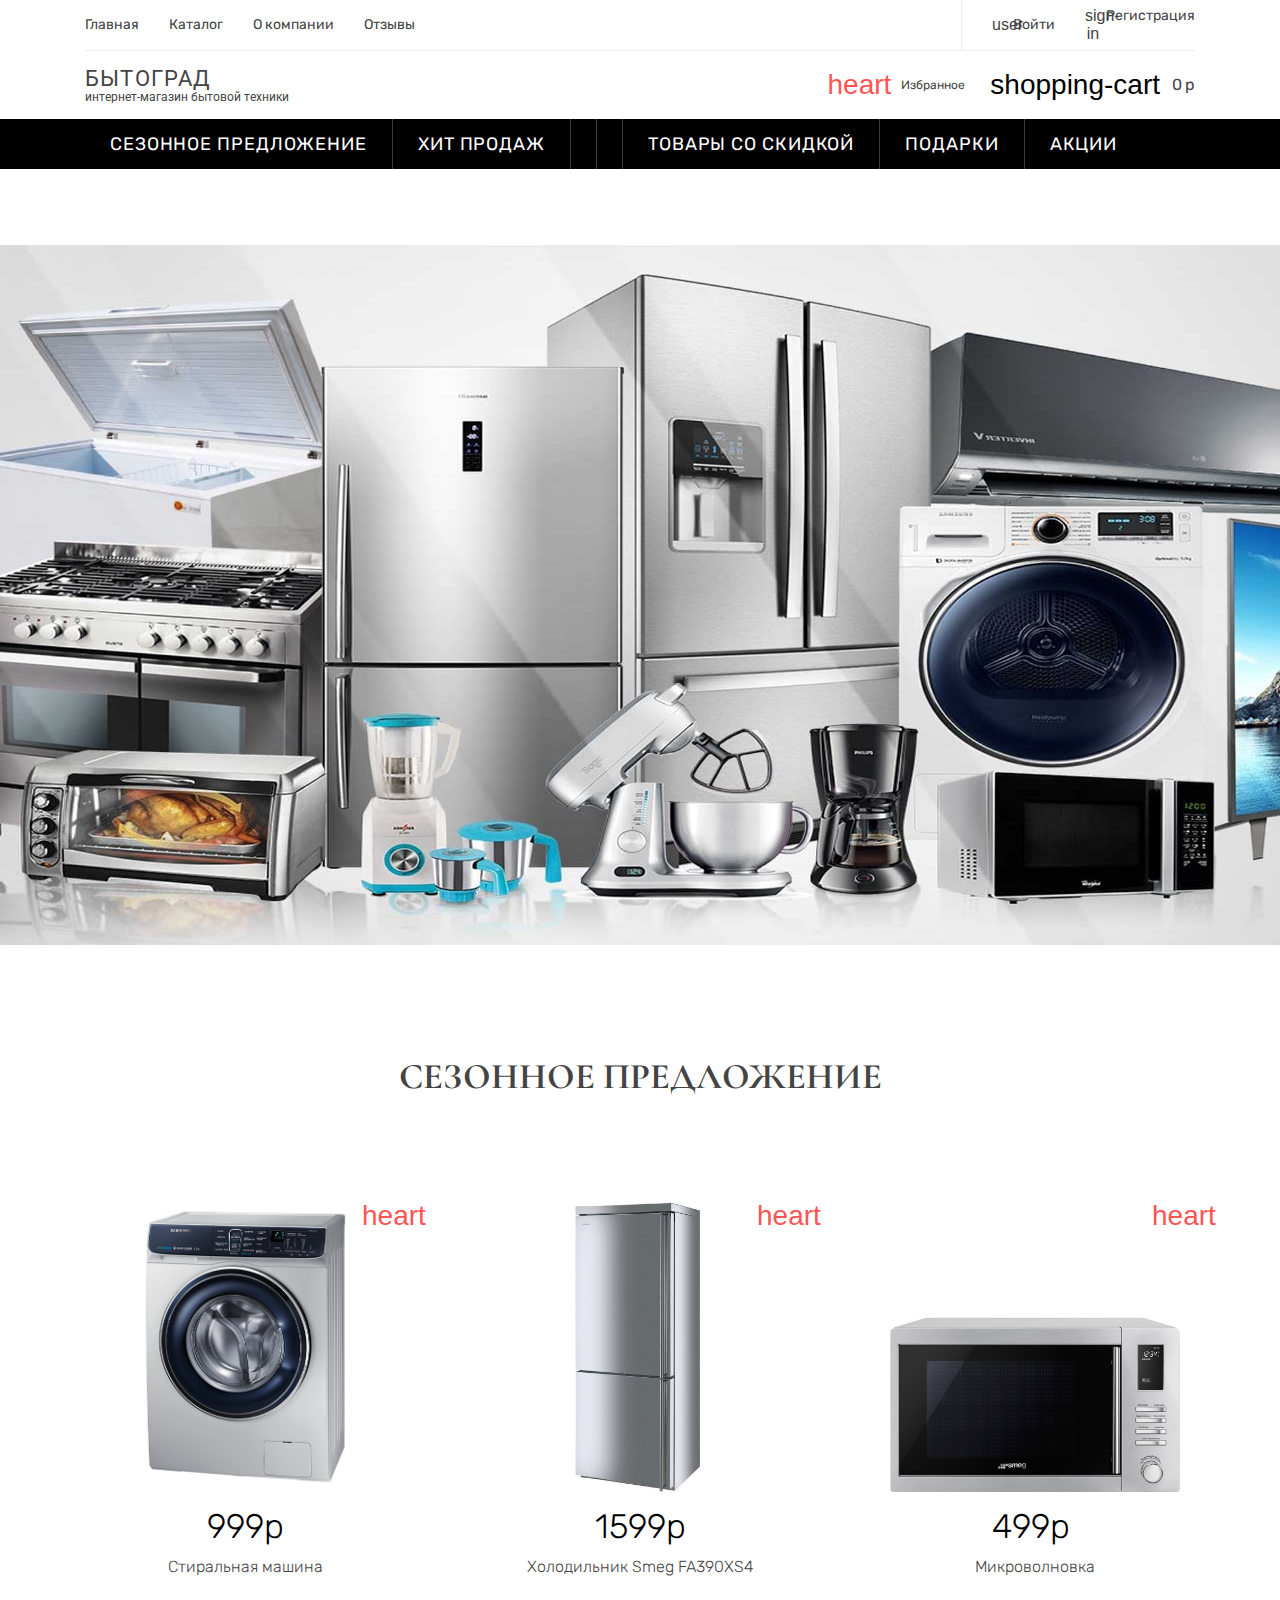
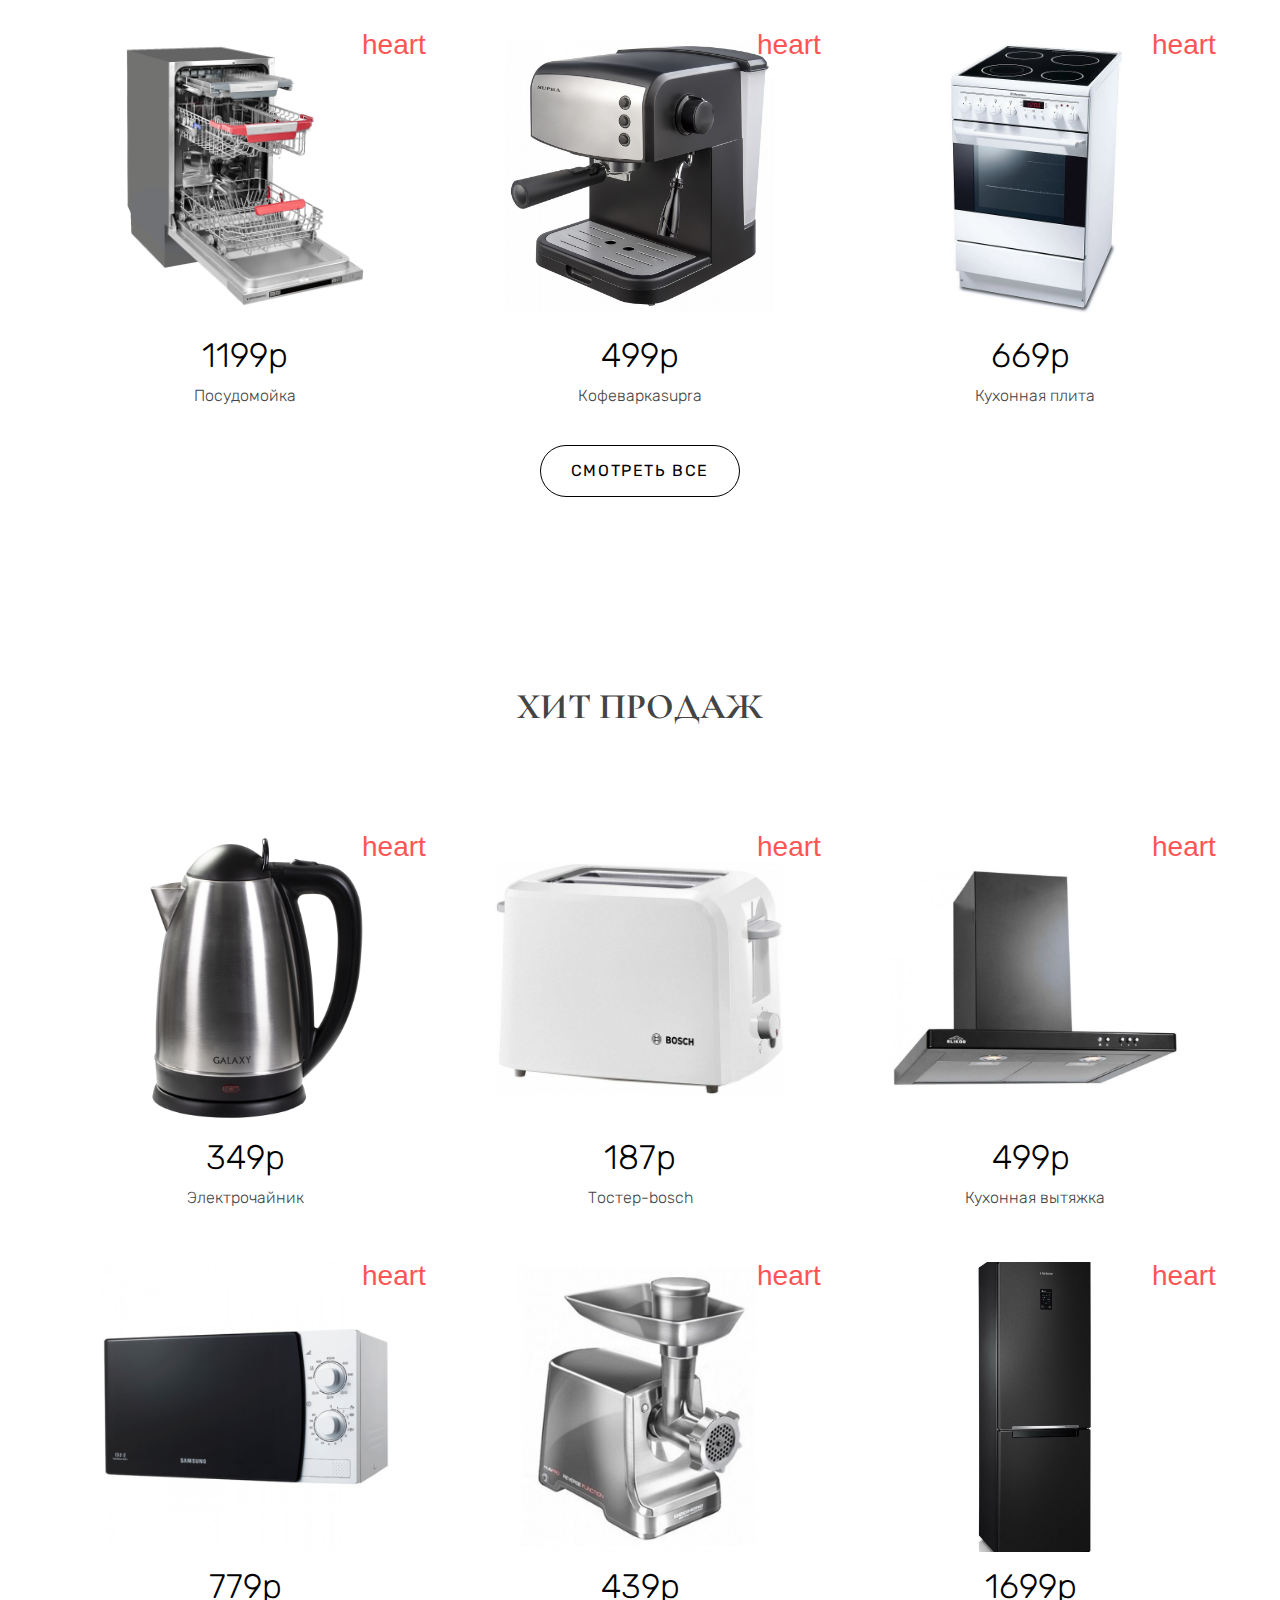
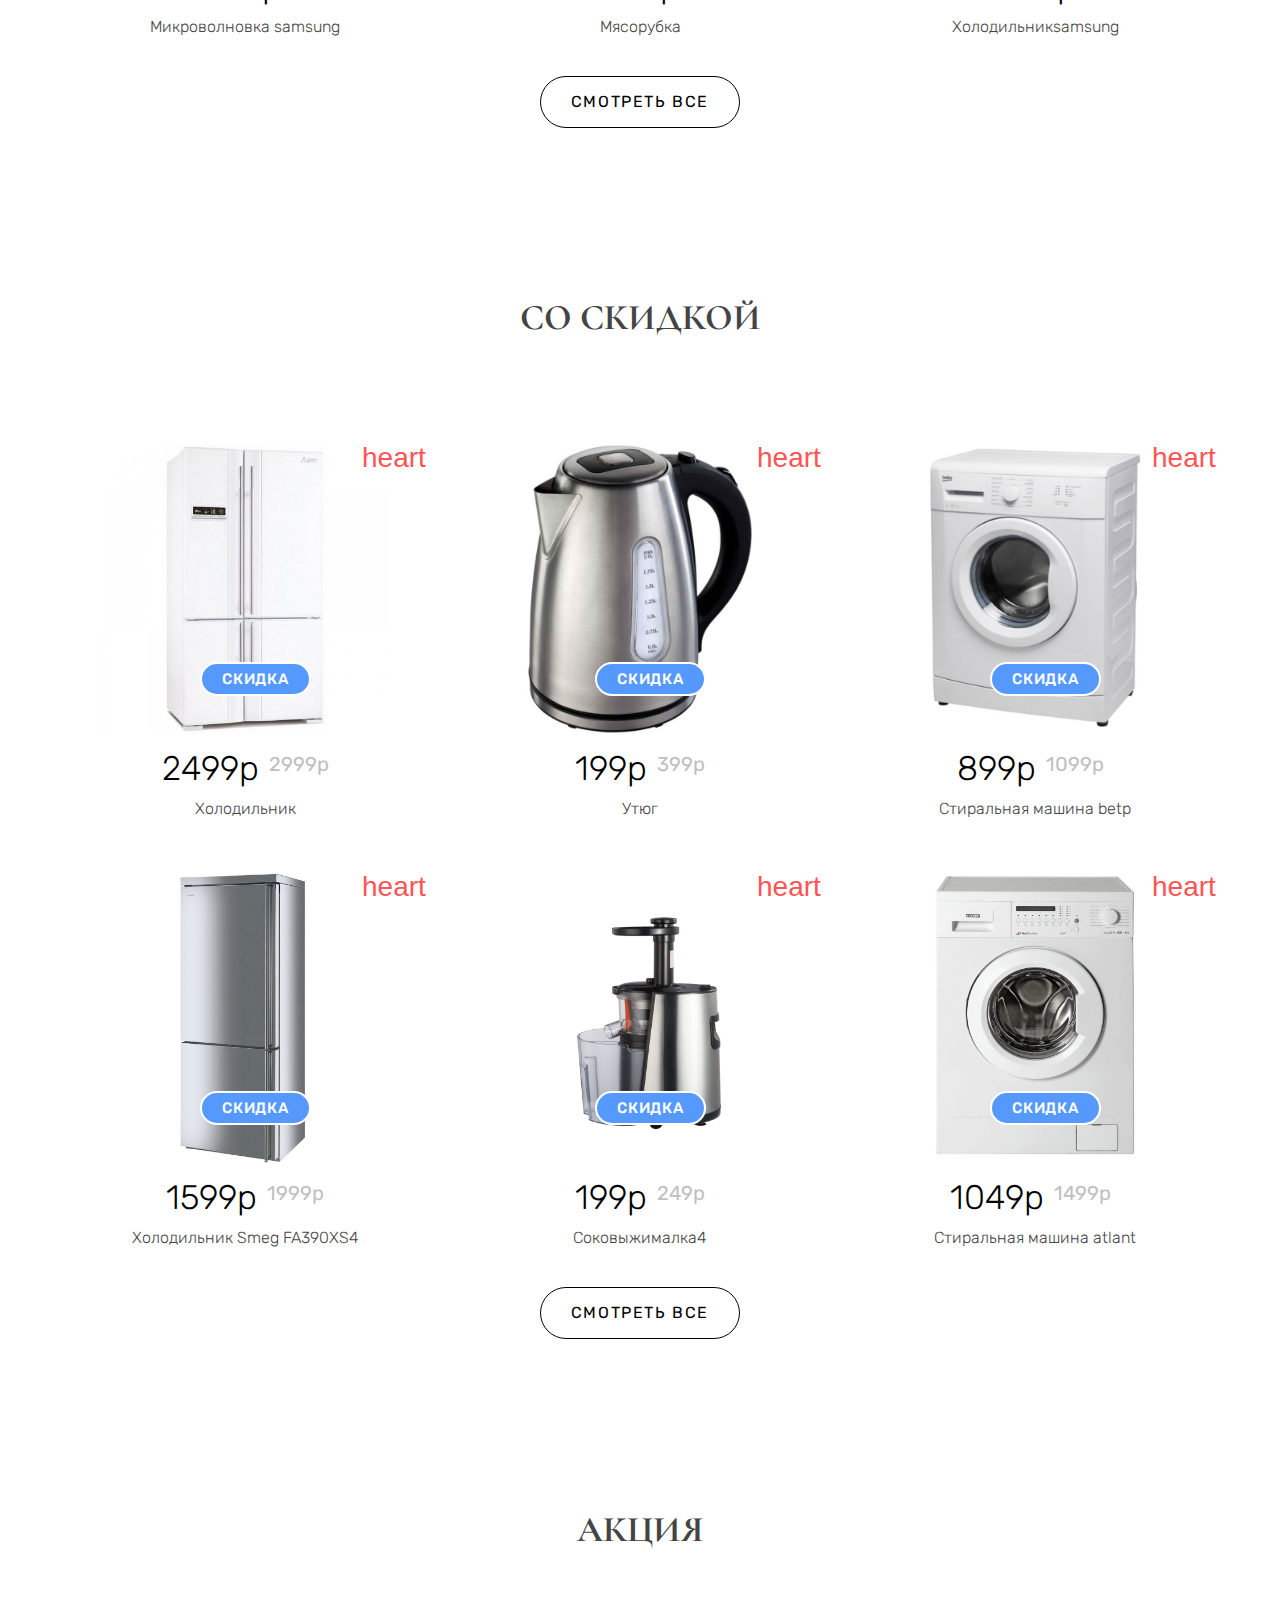
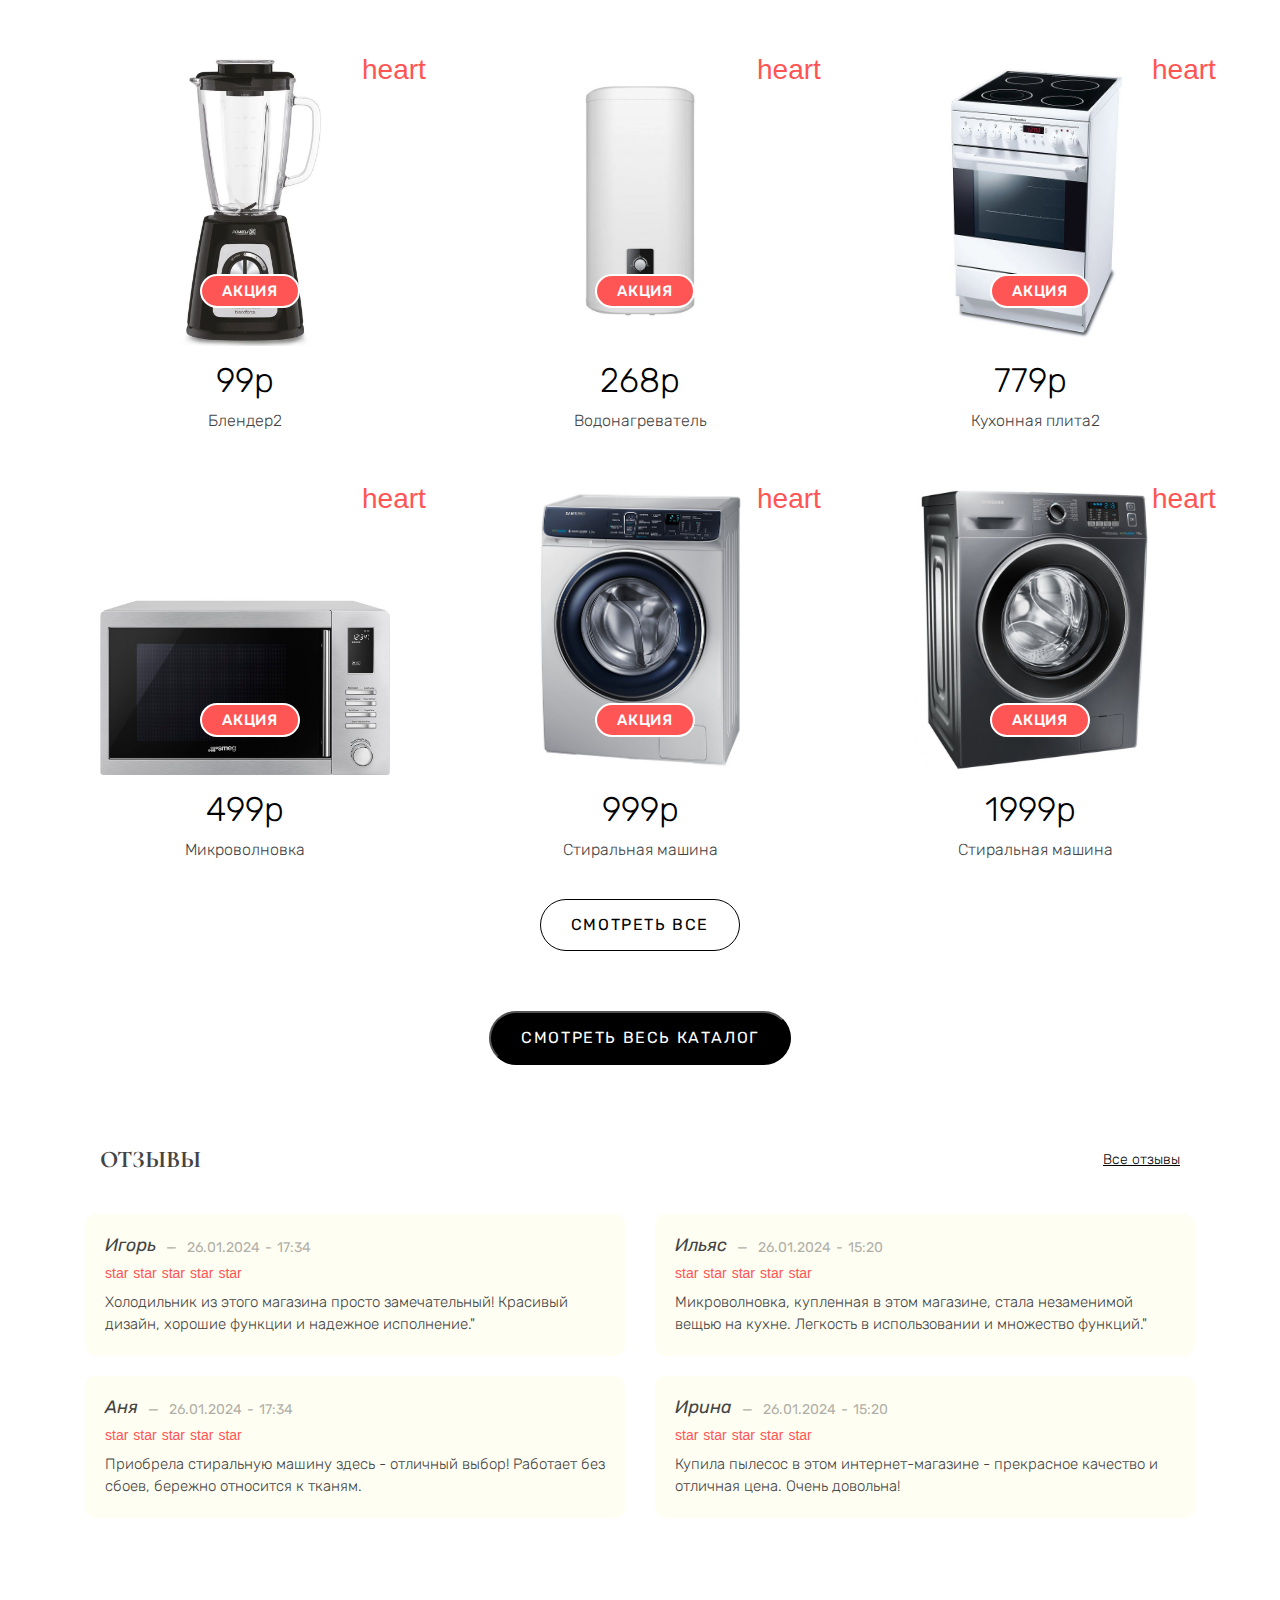
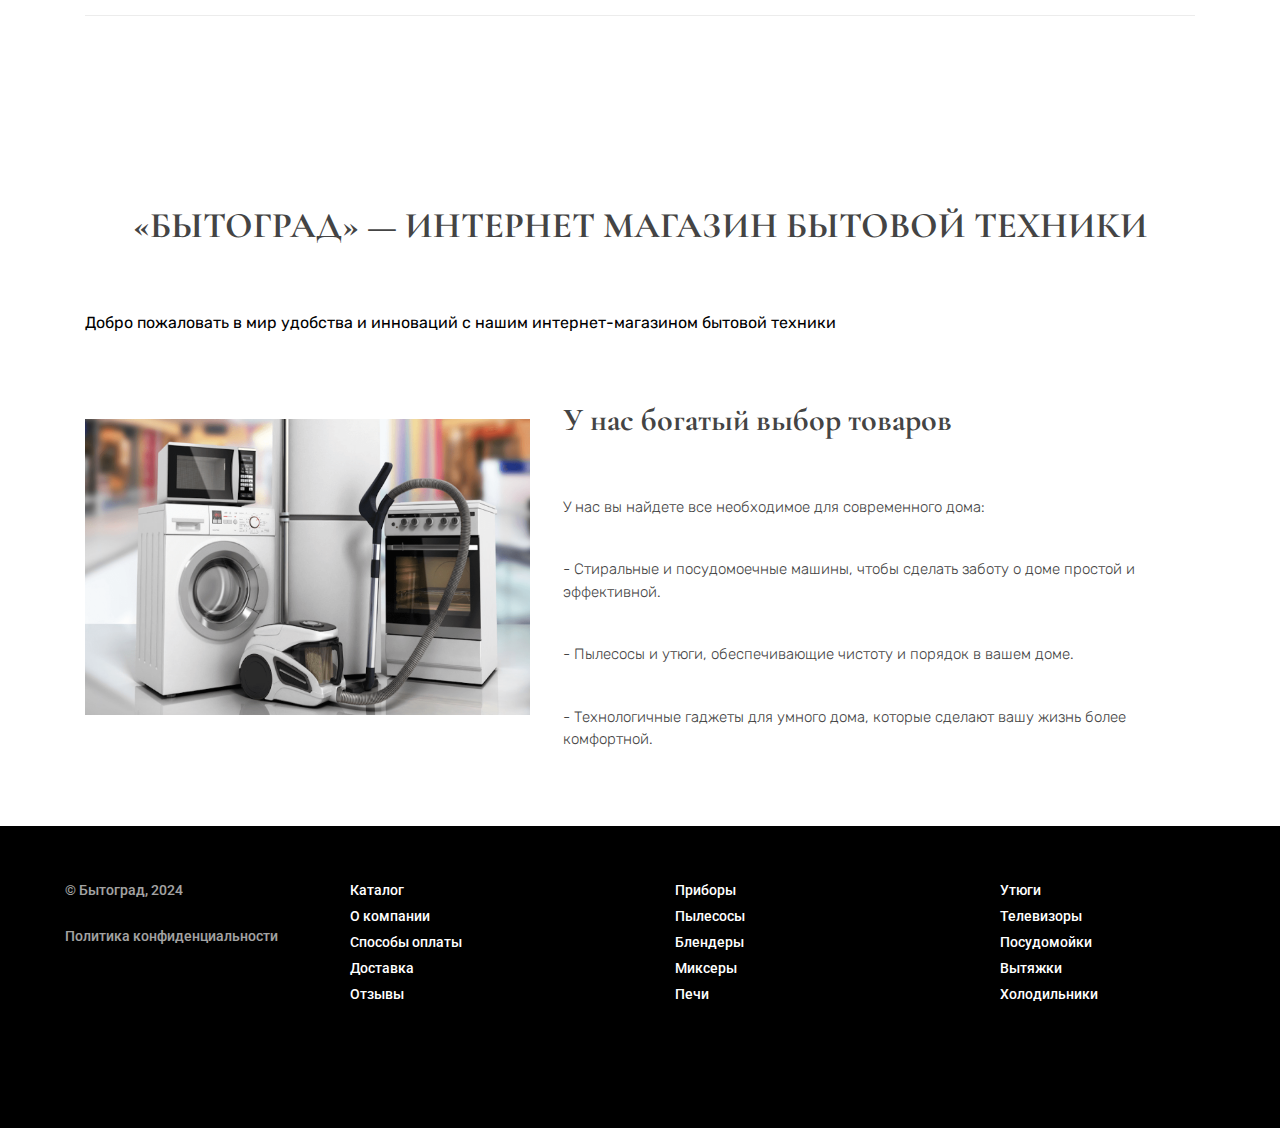
<file: index.html>
<!DOCTYPE html>
<html lang="ru">

<head>
  <meta charset="UTF-8">
  <meta name="viewport" content="width=device-width, initial-scale=1.0">
  <link rel="stylesheet" href="css/main.css" media="all">
  <title>Интернет-магазин бытовой техники</title>
</head>

<body>

  <header class="header-wrapper">

    <div class="header-main ">
      <div class="frame-wrapper">
        <div class="header-menu">
          <div class="menu-wrapper">
            <div class="menu-up">
              <div class="menu">
                <a class="menu-link" href="index.html">Главная</a>
                <a class="menu-link" href="catalog.html">Каталог</a>
                <a class="menu-link" href="index.html#o_kompanii">О компании</a>
                <a class="menu-link" href="reviews.html">Отзывы</a>
              </div>
              <div class="user-info">
                <svg width="1" height="50" viewBox="0 0 1 50" fill="none" xmlns="http://www.w3.org/2000/svg">
                  <line opacity="0.1" x1="0.5" y1="2.18557e-08" x2="0.499998" y2="50" stroke="#444444" />
                </svg>
                <div class="user-dropdown">
                  <a class="icon-user" href="#footer">user</a>
                  <a class="text-wrapper" href="registration.html">Войти</a>
                </div>
                <div class="user-dropdown-item">
                  <a class="icon-sign" href="#footer">sign-in</a>
                  <a class="text-wrapper" href="registration.html">Регистрация</a>
                </div>
              </div>
            </div>

            <svg width="1110" height="1" viewBox="0 0 1110 1" fill="none" xmlns="http://www.w3.org/2000/svg">
              <line opacity="0.1" y1="0.5" x2="1110" y2="0.5" stroke="#444444" />
            </svg>
          </div>
        </div>
      </div>
      <div class="menu-up">
        <div class="text-logo">
          <div class="text-wrap2">БЫТОГРАД</div>
          <div class="text-wrap">интернет-магазин бытовой техники</div>
        </div>
        <div class="icons-container">
          <div class="icons-content">
            <div class="heart-icon">heart</div>
            <a class="featured-icon" href="featured.html">Избранное</a>
          </div>
          <div class="container_buy">
            <div class="icon-buy">shopping-cart</div>

            <div class="container-money">
              <div class="text-money">0</div>
              <div class="text-money">р</div>
            </div>
          </div>
        </div>
      </div>
      <div class="nav-container">
        <div class="nav-list">
          <div class="nav-links">
            <a class="nav-item" href="index.html#season">СЕЗОННОЕ ПРЕДЛОЖЕНИЕ</a>
            <svg width="1" height="50" viewBox="0 0 1 50" fill="none" xmlns="http://www.w3.org/2000/svg">
              <line opacity="0.24" x1="0.5" y1="2.18557e-08" x2="0.499998" y2="50" stroke="white" />
            </svg>
            <a class="nav-item" href="index.html#hit">ХИТ ПРОДАЖ</a>
            <svg width="1" height="50" viewBox="0 0 1 50" fill="none" xmlns="http://www.w3.org/2000/svg">
              <line opacity="0.24" x1="0.5" y1="2.18557e-08" x2="0.499998" y2="50" stroke="white" />
            </svg>
            <svg width="1" height="50" viewBox="0 0 1 50" fill="none" xmlns="http://www.w3.org/2000/svg">
              <line opacity="0.24" x1="0.5" y1="2.18557e-08" x2="0.499998" y2="50" stroke="white" />
            </svg>
            <svg width="1" height="50" viewBox="0 0 1 50" fill="none" xmlns="http://www.w3.org/2000/svg">
              <line opacity="0.24" x1="0.5" y1="2.18557e-08" x2="0.499998" y2="50" stroke="white" />
            </svg>
            <a class="nav-item" href="index.html#skidka">ТОВАРЫ СО СКИДКОЙ</a>
            <svg width="1" height="50" viewBox="0 0 1 50" fill="none" xmlns="http://www.w3.org/2000/svg">
              <line opacity="0.24" x1="0.5" y1="2.18557e-08" x2="0.499998" y2="50" stroke="white" />
            </svg>
            <a class="nav-item" href="index.html#gifts">ПОДАРКИ</a>
            <svg width="1" height="50" viewBox="0 0 1 50" fill="none" xmlns="http://www.w3.org/2000/svg">
              <line opacity="0.24" x1="0.5" y1="2.18557e-08" x2="0.499998" y2="50" stroke="white" />
            </svg>
            <a class="nav-item" href="index.html#aktsi">АКЦИИ</a>
          </div>
        </div>
      </div>
    </div>

  </header>

  <div class="burger-icon-wrapper">
    <div class="burger-icon" id="burger-icon">
      <span></span>
      <span></span>
      <span></span>
    </div>
  </div>
  <div class="burger-links" id="burger-links">
    <a class="menu-link" href="index.html">Главная</a>
    <a class="menu-link" href="catalog.html">Каталог</a>
    <a class="menu-link" href="index.html#o_kompanii">О компании</a>
    <a class="menu-link" href="reviews.html">Отзывы</a>
    <a class="menu-link" href="featured.html">Избранное</a>
    <a class="menu-link" href="registration.html">Войти</a>
    <a class="menu-link" href="registration.html">Регистрация</a>
  </div>

  <main>
    <div class="main-container">
      <figure>
        <img src="images/image.jpg" class="image-header" alt="product">
      </figure>
      <div class="container-catalog">
        <h2 id="season">Сезонное предложение</h2>
        <br>
        <div class="slider-container">
          <div class="container-photos">
            <div class="container-photo">
              <div class="overlap-group-wrapper">
                <div class="overlap-group">
                  <img class="image" src="images/product4_.jpg" alt="product">
                  <div class="heart" data-favorite-id="product4_">heart</div>
                </div>
              </div>
              <div class="container-description">
                <div class="prise-wrapper">
                  <div class="prise">999р</div>
                </div>
                <div class="description-text">Стиральная машина</div>
              </div>
              <button class="button__add" data-product-id="product4">
                <span>В корзину</span>
              </button>
            </div>
            <div class="container-photo">
              <div class="overlap-group-wrapper">
                <div class="overlap-group">
                  <img class="image-2" src="images/product2_.png" alt="product">
                  <div class="heart" data-favorite-id="product2_">heart</div>
                </div>
              </div>
              <div class="container-description">
                <div class="prise-wrapper">
                  <div class="prise">1599р</div>
                </div>
                <div class="description-text">Холодильник Smeg FA390XS4</div>
              </div>
              <button class="button__add" data-product-id="product2">
                <span>В корзину</span>
              </button>
            </div>
            <div class="container-photo">
              <div class="overlap-group-wrapper">
                <div class="overlap-group">
                  <img class="image" src="images/product5_.jpg" alt="product">
                  <div class="heart" data-favorite-id="product5_">heart</div>
                </div>
              </div>
              <div class="container-description">
                <div class="prise-wrapper">
                  <div class="prise">499р</div>
                  <div class="old-prise"></div>
                </div>
                <div class="description-text">Микроволновка</div>

              </div>
              <button class="button__add" data-product-id="product3">
                <span>В корзину</span>
              </button>
            </div>
          </div>
          <div class="slider-arrows">
            <button class="prev-arrow" type="button">&#10094;</button>
            <button class="next-arrow" type="button">&#10095;</button>
          </div>
        </div>
        <div class="slider-container">
          <div class="container-photos">
            <div class="container-photo">
              <div class="overlap-group-wrapper">
                <div class="overlap-group">
                  <img class="image" src="images/product23_.jpg" alt="product">
                  <div class="heart" data-favorite-id="product23_">heart</div>
                </div>
              </div>
              <div class="container-description">
                <div class="prise-wrapper">
                  <div class="prise">1199р</div>
                </div>
                <div class="description-text">Посудомойка</div>
              </div>
              <button class="button__add" data-product-id="product23">
                <span>В корзину</span>
              </button>
            </div>
            <div class="container-photo">
              <div class="overlap-group-wrapper">
                <div class="overlap-group">
                  <img class="image-2" src="images/product11_.jpg" alt="product">
                  <div class="heart" data-favorite-id="product11_">heart</div>
                </div>
              </div>
              <div class="container-description">
                <div class="prise-wrapper">
                  <div class="prise">499р</div>
                </div>
                <div class="description-text">Кофеваркаsupra</div>
              </div>
              <button class="button__add" data-product-id="product11">
                <span>В корзину</span>
              </button>
            </div>
            <div class="container-photo">
              <div class="overlap-group-wrapper">
                <div class="overlap-group">
                  <img class="image" src="images/product3_.jpg" alt="product">
                  <div class="heart" data-favorite-id="product3_">heart</div>
                </div>
              </div>
              <div class="container-description">
                <div class="prise-wrapper">
                  <div class="prise">669р</div>
                  <div class="old-prise"></div>
                </div>
                <div class="description-text">Кухонная плита</div>
              </div>
              <button class="button__add" data-product-id="product3">
                <span>В корзину</span>
              </button>
            </div>

          </div>
          <div class="slider-arrows">
            <button class="prev-arrow" type="button">&#10094;</button>
            <button class="next-arrow" type="button">&#10095;</button>
          </div>
        </div>
        <button class="button__white" onclick="navigateToCatalog('catalog.html')">
          <span>Смотреть все</span>
        </button>

      </div>
      <br>
      <br>

      <h2 id="hit">ХИТ ПРОДАЖ</h2>
      <div class="main-container">
        <div class="container-catalog">
          <div class="slider-container">
            <div class="container-photos">
              <div class="container-photo">
                <div class="overlap-group-wrapper">
                  <div class="overlap-group">
                    <img class="image" src="images/product6_.jpg" alt="product">
                    <div class="heart" data-favorite-id="product6_">heart</div>
                  </div>
                </div>
                <div class="container-description">
                  <div class="prise-wrapper">
                    <div class="prise">349р</div>
                  </div>
                  <div class="description-text">Электрочайник</div>
                </div>
                <button class="button__add" data-product-id="product6">
                  <span>В корзину</span>
                </button>
              </div>
              <div class="container-photo">
                <div class="overlap-group-wrapper">
                  <div class="overlap-group">
                    <img class="image-2" src="images/product8_.jpg" alt="product">
                    <div class="heart" data-favorite-id="product8_">heart</div>
                  </div>
                </div>
                <div class="container-description">
                  <div class="prise-wrapper">
                    <div class="prise">187р</div>
                  </div>
                  <div class="description-text">Тостер-bosch</div>
                </div>
                <button class="button__add" data-product-id="product8">
                  <span>В корзину</span>
                </button>
              </div>
              <div class="container-photo">
                <div class="overlap-group-wrapper">
                  <div class="overlap-group">
                    <img class="image" src="images/product12_.jpg" alt="product">
                    <div class="heart" data-favorite-id="product12_">heart</div>
                  </div>
                </div>
                <div class="container-description">
                  <div class="prise-wrapper">
                    <div class="prise">499р</div>
                    <div class="old-prise"></div>
                  </div>
                  <div class="description-text">Кухонная вытяжка</div>
                </div>
                <button class="button__add" data-product-id="product12">
                  <span>В корзину</span>
                </button>
              </div>
            </div>
            <div class="slider-arrows">
              <button class="prev-arrow" type="button">&#10094;</button>
              <button class="next-arrow" type="button">&#10095;</button>
            </div>
          </div>
          <div class="slider-container">
            <div class="container-photos">
              <div class="container-photo">
                <div class="overlap-group-wrapper">
                  <div class="overlap-group">
                    <img class="image" src="images/product30_.jpg" alt="product">
                    <div class="heart" data-favorite-id="product30_">heart</div>
                  </div>
                </div>
                <div class="container-description">
                  <div class="prise-wrapper">
                    <div class="prise">779р</div>
                  </div>
                  <div class="description-text">Микроволновка samsung</div>
                </div>
                <button class="button__add" data-product-id="product30">
                  <span>В корзину</span>
                </button>
              </div>
              <div class="container-photo">
                <div class="overlap-group-wrapper">
                  <div class="overlap-group">
                    <img class="image-2" src="images/product17_.jpg" alt="product">
                    <div class="heart" data-favorite-id="product17_">heart</div>
                  </div>
                </div>
                <div class="container-description">
                  <div class="prise-wrapper">
                    <div class="prise">439р</div>
                  </div>
                  <div class="description-text">Мясорубка</div>
                </div>
                <button class="button__add" data-product-id="product17">
                  <span>В корзину</span>
                </button>
              </div>
              <div class="container-photo">
                <div class="overlap-group-wrapper">
                  <div class="overlap-group">
                    <img class="image" src="images/product19_.jpg" alt="product">
                    <div class="heart" data-favorite-id="product19_">heart</div>
                  </div>
                </div>
                <div class="container-description">
                  <div class="prise-wrapper">
                    <div class="prise">1699р</div>
                    <div class="old-prise"></div>
                  </div>
                  <div class="description-text">Холодильникsamsung</div>
                </div>
                <button class="button__add" data-product-id="product19">
                  <span>В корзину</span>
                </button>
              </div>

            </div>
            <div class="slider-arrows">
              <button class="prev-arrow" type="button">&#10094;</button>
              <button class="next-arrow" type="button">&#10095;</button>
            </div>
          </div>
          <button class="button__white" onclick="navigateToCatalog('catalog.html')">
            <span>Смотреть все</span>
          </button>
        </div>
        <br>
        <h2 id="skidka">СО СКИДКОЙ</h2>

        <div class="main-container">
          <div class="container-catalog">
            <div class="slider-container">
              <div class="container-photos">
                <div class="container-photo">
                  <div class="overlap-group-wrapper">
                    <div class="overlap-group">
                      <img class="image" src="images/product26_.jpg" alt="product">
                      <button class="button_skidka">
                        <span>
                          Скидка
                        </span>
                      </button>
                      <div class="heart" data-favorite-id="product26_">heart</div>
                    </div>
                  </div>
                  <div class="container-description">
                    <div class="prise-wrapper">
                      <div class="prise">2499р</div>
                      <div class="prise-skidka">2999р</div>
                    </div>
                    <div class="description-text">Холодильник</div>
                  </div>
                  <button class="button__add" data-product-id="product26">
                    <span>В корзину</span>
                  </button>
                </div>
                <div class="container-photo">
                  <div class="overlap-group-wrapper">
                    <div class="overlap-group">
                      <img class="image-2" src="images/product14_.jpg" alt="product">
                      <button class="button_skidka">
                        <span>
                          Скидка
                        </span>
                      </button>
                      <div class="heart" data-favorite-id="product14_">heart</div>
                    </div>
                  </div>
                  <div class="container-description">
                    <div class="prise-wrapper">
                      <div class="prise">199р</div>
                      <div class="prise-skidka">399р</div>
                    </div>
                    <div class="description-text">Утюг</div>
                  </div>
                  <button class="button__add" data-product-id="product14">
                    <span>В корзину</span>
                  </button>
                </div>
                <div class="container-photo">
                  <div class="overlap-group-wrapper">
                    <div class="overlap-group">
                      <img class="image" src="images/product20_.jpg" alt="product">
                      <button class="button_skidka">
                        <span>
                          Скидка
                        </span>
                      </button>
                      <div class="heart" data-favorite-id="product20_">heart</div>
                    </div>
                  </div>
                  <div class="container-description">
                    <div class="prise-wrapper">
                      <div class="prise">899р</div>
                      <div class="prise-skidka">1099р</div>
                      <div class="old-prise"></div>
                    </div>
                    <div class="description-text">Стиральная машина betp</div>
                  </div>
                  <button class="button__add" data-product-id="product20">
                    <span>В корзину</span>
                  </button>
                </div>
              </div>
              <div class="slider-arrows">
                <button class="prev-arrow" type="button">&#10094;</button>
                <button class="next-arrow" type="button">&#10095;</button>
              </div>
            </div>
            <div class="slider-container">
              <div class="container-photos">
                <div class="container-photo">
                  <div class="overlap-group-wrapper">
                    <div class="overlap-group">
                      <img class="image" src="images/product2_.png" alt="product">
                      <button class="button_skidka">
                        <span>
                          Скидка
                        </span>
                      </button>
                      <div class="heart" data-favorite-id="product2_">heart</div>
                    </div>
                  </div>
                  <div class="container-description">
                    <div class="prise-wrapper">
                      <div class="prise">1599р</div>
                      <div class="prise-skidka">1999р</div>
                    </div>
                    <div class="description-text">Холодильник Smeg FA390XS4</div>
                  </div>
                  <button class="button__add" data-product-id="product2">
                    <span>В корзину</span>
                  </button>
                </div>
                <div class="container-photo">
                  <div class="overlap-group-wrapper">
                    <div class="overlap-group">
                      <img class="image-2" src="images/product18_.jpg" alt="product">
                      <button class="button_skidka">
                        <span>
                          Скидка
                        </span>
                      </button>
                      <div class="heart" data-favorite-id="product18_">heart</div>
                    </div>
                  </div>
                  <div class="container-description">
                    <div class="prise-wrapper">
                      <div class="prise">199р</div>
                      <div class="prise-skidka">249р</div>
                    </div>
                    <div class="description-text">Соковыжималка4</div>
                  </div>
                  <button class="button__add" data-product-id="product18">
                    <span>В корзину</span>
                  </button>
                </div>
                <div class="container-photo">
                  <div class="overlap-group-wrapper">
                    <div class="overlap-group">
                      <img class="image" src="images/product9_.jpg" alt="product">
                      <button class="button_skidka">
                        <span>
                          Скидка
                        </span>
                      </button>
                      <div class="heart" data-favorite-id="product9_">heart</div>
                    </div>
                  </div>
                  <div class="container-description">
                    <div class="prise-wrapper">
                      <div class="prise">1049р</div>
                      <div class="prise-skidka">1499р</div>
                      <div class="old-prise"></div>
                    </div>
                    <div class="description-text">Стиральная машина atlant</div>
                  </div>
                  <button class="button__add" data-product-id="product9">
                    <span>В корзину</span>
                  </button>
                </div>

              </div>
              <div class="slider-arrows">
                <button class="prev-arrow" type="button">&#10094;</button>
                <button class="next-arrow" type="button">&#10095;</button>
              </div>
            </div>
            <button class="button__white" onclick="navigateToCatalog('catalog.html')">
              <span>Смотреть все</span>
            </button>
          </div>
          <br>
          <h2 id="aktsi">АКЦИЯ</h2>
          <div class="main-container">
            <div class="container-catalog">
              <div class="slider-container">
                <div class="container-photos">
                  <div class="container-photo">
                    <div class="overlap-group-wrapper">
                      <div class="overlap-group">
                        <img class="image" src="images/product10_.jpg" alt="product">
                        <button class="button_action">
                          <span>
                            Акция
                          </span>
                        </button>
                        <div class="heart" data-favorite-id="product10_">heart</div>
                      </div>
                    </div>
                    <div class="container-description">
                      <div class="prise-wrapper">
                        <div class="prise">99р</div>
                      </div>
                      <div class="description-text">Блендер2</div>
                    </div>
                    <button class="button__add" data-product-id="product10">
                      <span>В корзину</span>
                    </button>
                  </div>
                  <div class="container-photo">
                    <div class="overlap-group-wrapper">
                      <div class="overlap-group">
                        <img class="image-2" src="images/product16_.jpg" alt="product">
                        <button class="button_action">
                          <span>
                            Акция
                          </span>
                        </button>
                        <div class="heart" data-favorite-id="product16_">heart</div>
                      </div>
                    </div>
                    <div class="container-description">
                      <div class="prise-wrapper">
                        <div class="prise">268р</div>
                      </div>
                      <div class="description-text">Водонагреватель</div>
                    </div>
                    <button class="button__add" data-product-id="product16">
                      <span>В корзину</span>
                    </button>
                  </div>
                  <div class="container-photo">
                    <div class="overlap-group-wrapper">
                      <div class="overlap-group">
                        <img class="image" src="images/product3_.jpg" alt="product">
                        <button class="button_action">
                          <span>
                            Акция
                          </span>
                        </button>
                        <div class="heart" data-favorite-id="product3_">heart</div>
                      </div>
                    </div>
                    <div class="container-description">
                      <div class="prise-wrapper">
                        <div class="prise">779р</div>
                        <div class="old-prise"></div>
                      </div>
                      <div class="description-text">Кухонная плита2</div>
                    </div>
                    <button class="button__add" data-product-id="product3">
                      <span>В корзину</span>
                    </button>
                  </div>
                </div>
                <div class="slider-arrows">
                  <button class="prev-arrow" type="button">&#10094;</button>
                  <button class="next-arrow" type="button">&#10095;</button>
                </div>
              </div>
              <div class="slider-container">
                <div class="container-photos">
                  <div class="container-photo">
                    <div class="overlap-group-wrapper">
                      <div class="overlap-group">
                        <img class="image" src="images/product5_.jpg" alt="product">
                        <button class="button_action">
                          <span>
                            Акция
                          </span>
                        </button>
                        <div class="heart" data-favorite-id="product5_">heart</div>
                      </div>
                    </div>
                    <div class="container-description">
                      <div class="prise-wrapper">
                        <div class="prise">499р</div>
                      </div>
                      <div class="description-text">Микроволновка</div>
                    </div>
                    <button class="button__add" data-product-id="product5">
                      <span>В корзину</span>
                    </button>
                  </div>
                  <div class="container-photo">
                    <div class="overlap-group-wrapper">
                      <div class="overlap-group">
                        <img class="image" src="images/product4_.jpg" alt="product">
                        <button class="button_action">
                          <span>
                            Акция
                          </span>
                        </button>
                        <div class="heart" data-favorite-id="product4_">heart</div>
                      </div>
                    </div>
                    <div class="container-description">
                      <div class="prise-wrapper">
                        <div class="prise">999р</div>
                      </div>
                      <div class="description-text">Стиральная машина</div>
                    </div>
                    <button class="button__add" data-product-id="product4">
                      <span>В корзину</span>
                    </button>
                  </div>
                  <div class="container-photo">
                    <div class="overlap-group-wrapper">
                      <div class="overlap-group">
                        <img class="image" src="images/product28_.jpg" alt="product">
                        <button class="button_action">
                          <span>
                            Акция
                          </span>
                        </button>
                        <div class="heart" data-favorite-id="product28_">heart</div>
                      </div>
                    </div>
                    <div class="container-description">
                      <div class="prise-wrapper">
                        <div class="prise">1999р</div>
                        <div class="old-prise"></div>
                      </div>
                      <div class="description-text">Стиральная машина</div>
                    </div>
                    <button class="button__add" data-product-id="product28">
                      <span>В корзину</span>
                    </button>
                  </div>

                </div>
                <div class="slider-arrows">
                  <button class="prev-arrow" type="button">&#10094;</button>
                  <button class="next-arrow" type="button">&#10095;</button>
                </div>
              </div>
              <button class="button__white" onclick="navigateToCatalog('catalog.html')">
                <span>Смотреть все</span>
              </button>
            </div>

            <button class="button__black" onclick="navigateToCatalog('catalog.html')">
              <span>Смотреть весь каталог</span>
            </button>
          </div>
            <div class="container-reviews">
              <div class="container-review-h2">
                <h2 class="h2-review">
                  Отзывы </h2>
                <div class="all-reviews">
                  <a href="reviews.html">
                    Все отзывы</a>
                </div>
              </div>
              <div class="container-reviews-up">
                <div class="review">
                  <div class="container-information-review">
                    <div class="information-container">
                      <div class="HeadlineText">
                        Игорь</div>
                      <div class="review-tire">
                        — </div>
                      <div class="Data">
                        <div class="Date">
                          26.01.2024</div>
                        <div class="Date">
                          -</div>
                        <div class="Date">
                          17:34</div>
                      </div>
                    </div>
                  </div>
                  <div class="icons-star">
                    <div class="star">star</div>
                    <div class="star">star</div>
                    <div class="star">star</div>
                    <div class="star">star</div>
                    <div class="star">star</div>
                  </div>
                  <div class="DescriptionText">
                    Холодильник из этого магазина просто замечательный! Красивый дизайн, хорошие функции и надежное
                    исполнение."</div>
                </div>
                <div class="review">
                  <div class="container-information-review">
                    <div class="information-container">
                      <div class="HeadlineText">
                        Ильяс</div>
                      <div class="review-tire">
                        — </div>
                      <div class="Data">
                        <div class="Date">
                          26.01.2024</div>
                        <div class="Date">
                          -</div>
                        <div class="Date"
                         >
                          15:20</div>
                      </div>
                    </div>
                   
                  </div>
                  <div class="icons-star">
                    <div class="star">star</div>
                    <div class="star">star</div>
                    <div class="star">star</div>
                    <div class="star">star</div>
                    <div class="star">star</div>
                  </div>
                  <div class="DescriptionText">
                    Микроволновка, купленная в этом магазине, стала незаменимой вещью на кухне. Легкость в
                    использовании и множество функций."</div>
                </div>
              </div>
            
                <div class="container-reviews-up">
                  <div class="review">
                    <div class="container-information-review">
                      <div class="information-container">
                        <div class="HeadlineText">
                          Аня</div>
                        <div class="review-tire">
                          — </div>
                        <div class="Data">
                          <div class="Date">
                            26.01.2024</div>
                          <div class="Date">
                            -</div>
                          <div class="Date">
                            17:34</div>
                        </div>
                      </div>

                    </div>
                    <div class="icons-star">
                      <div class="star">star</div>
                      <div class="star">star</div>
                      <div class="star">star</div>
                      <div class="star">star</div>
                      <div class="star">star</div>
                    </div>
                    <div class="DescriptionText">
                      Приобрела стиральную машину здесь - отличный выбор! Работает без сбоев, бережно относится к
                      тканям.</div>
                  </div>
                  <div class="review">
                    <div class="container-information-review">
                      <div class="information-container">
                        <div class="HeadlineText">
                          Ирина</div>
                        <div class="review-tire">
                          — </div>
                        <div class="Data">
                          <div class="Date">
                            26.01.2024</div>
                          <div class="Date">
                            -</div>
                          <div class="Date">
                            15:20</div>
                        </div>
                      </div>
                     
                    </div>
                    <div class="icons-star">
                      <div class="star">star</div>
                      <div class="star">star</div>
                      <div class="star">star</div>
                      <div class="star">star</div>
                      <div class="star">star</div>
                    </div>
                    <div class="DescriptionText">
                      Купила пылесос в этом интернет-магазине - прекрасное качество и отличная цена. Очень довольна!
                    </div>
                  </div>
                </div>
            </div>

     <br>
            <svg width="1110" height="1" viewBox="0 0 1110 1" fill="none" xmlns="http://www.w3.org/2000/svg">
              <line opacity="0.1" y1="0.5" x2="1110" y2="0.5" stroke="#444444" />
            </svg>
            <br>
            <br>
          <div class="contaainer-last">
            <h2 id="o_kompanii">«БЫТОГРАД» — Интернет магазин бытовой техники</h2>
            <p class="p__cont__last"> Добро пожаловать в мир удобства и инноваций с нашим интернет-магазином бытовой
              техники</p>

            <div class="container-last-item">
              <div class="last-item">
                <img src="images/v161_2102.png" alt="image" width="445" height="296">
                <div class="text-item">
                  <p class="text-h2">У нас богатый выбор товаров</p>
                  <p>У нас вы найдете все необходимое для современного дома:</p>
                  <P>- Стиральные и посудомоечные машины, чтобы сделать заботу о доме простой и эффективной.</P>
                  <p>- Пылесосы и утюги, обеспечивающие чистоту и порядок в вашем доме.</p>
                  <p>- Технологичные гаджеты для умного дома, которые сделают вашу жизнь более комфортной.</p>
                </div>
              </div>
            </div>
          </div>
        </div>
      </div>
    </div>

  </main>

  <footer>
    <div class="footertext">
      <ul class="fotcontainer">
        <li> <a href="#">© Бытоград, 2024</a></li>
        <li><a href="#">Политика конфиденциальности</a></li>
      </ul>
      <ul class="nav.contaainer">
        <li><a href="catalog.html">Каталог</a></li>
        <li><a href="#o_kompanii">О компании</a></li>
        <li><a href="#buy">Способы оплаты</a></li>
        <li><a href="#dostavka">Доставка</a></li>
        <li><a href="reviews.html">Отзывы</a></li>
      </ul>
      <ul class="nav.contaainer">
        <li><a href="catalog.html">Приборы</a></li>
        <li><a href="catalog.html">Пылесосы</a></li>
        <li><a href="catalog.html">Блендеры</a> </li>
        <li><a href="catalog.html">Миксеры</a></li>
        <li><a href="catalog.html">Печи</a></li>
      </ul>
      <ul class="nav.contaainer" id="nav__footer">
        <li><a href="catalog.html">Утюги</a></li>
        <li><a href="catalog.html">Телевизоры</a></li>
        <li><a href="catalog.html">Посудомойки</a></li>
        <li><a href="catalog.html">Вытяжки</a></li>
        <li><a href="catalog.html">Холодильники</a> </li>
      </ul>

    </div>

  </footer>

  <script src="js/main.js">
  </script>
  <script src="js/slider.js">
  </script>
</body>

</html>
</file>
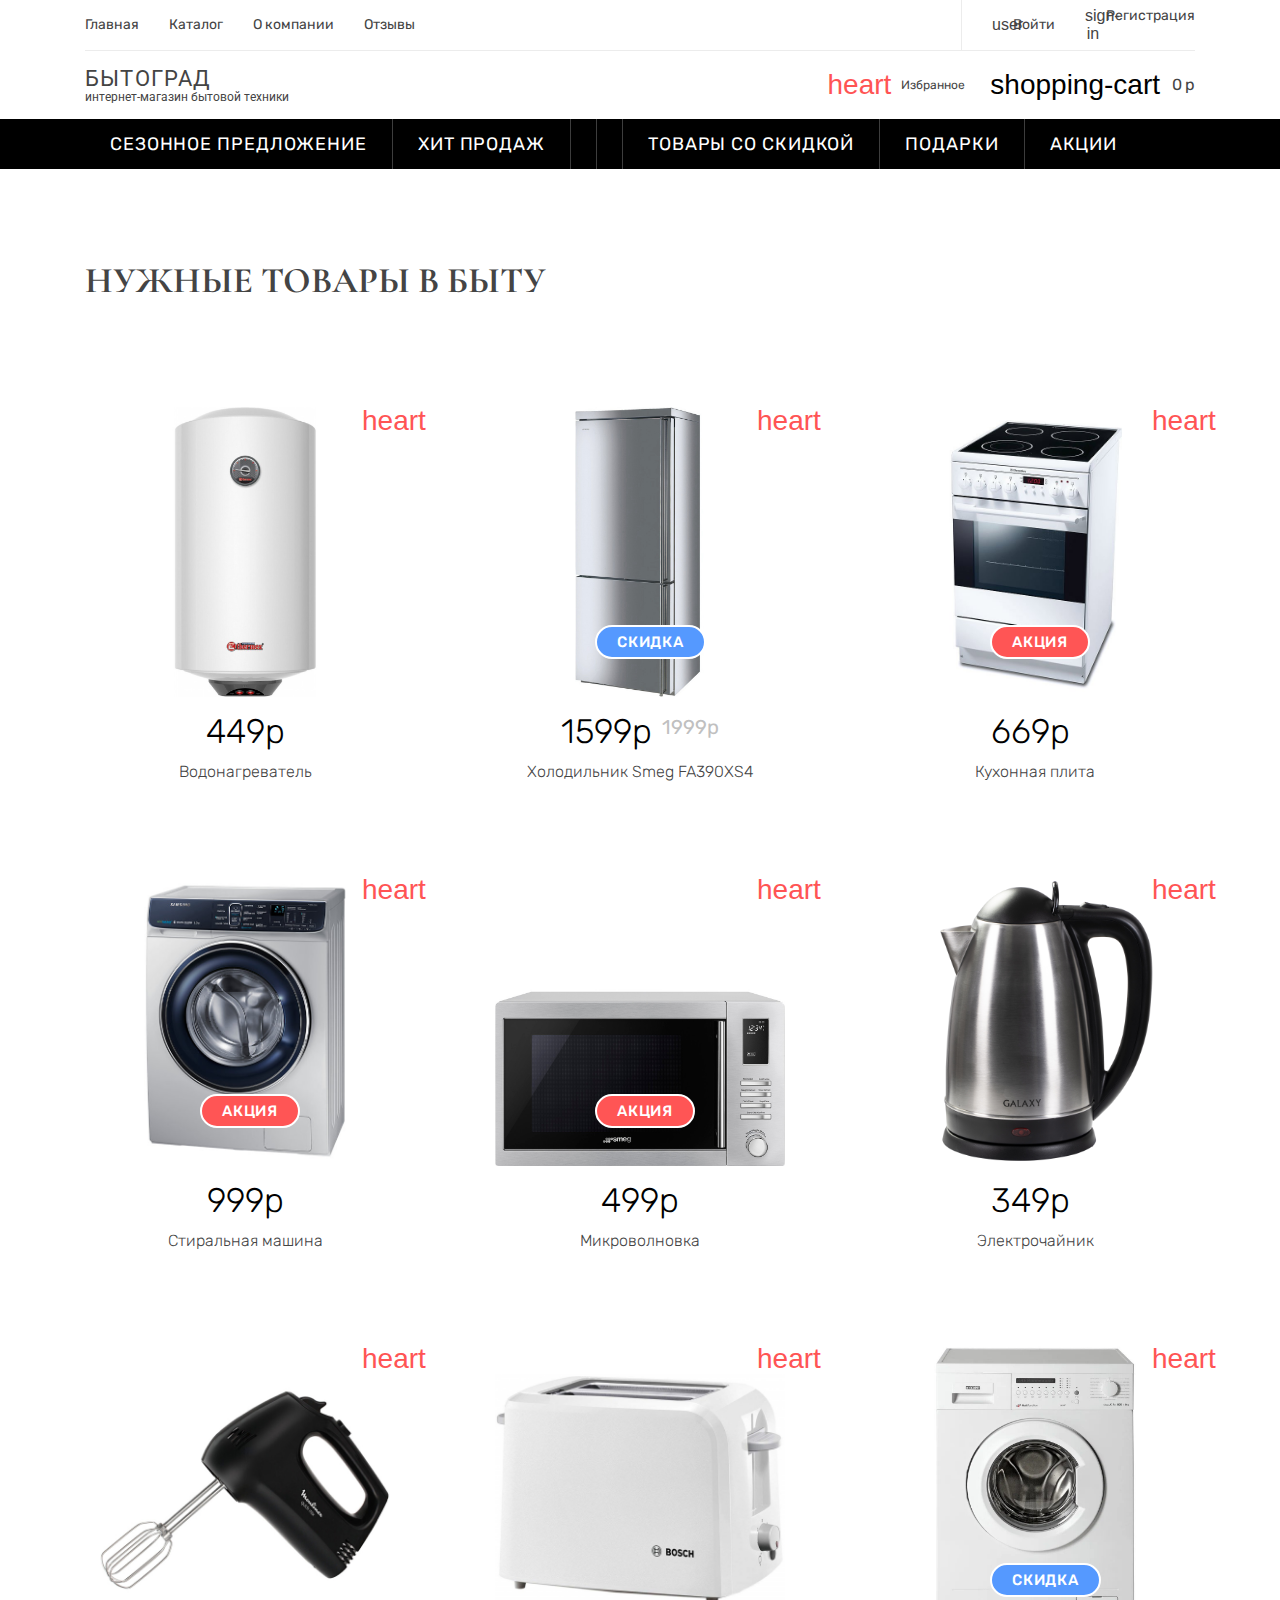
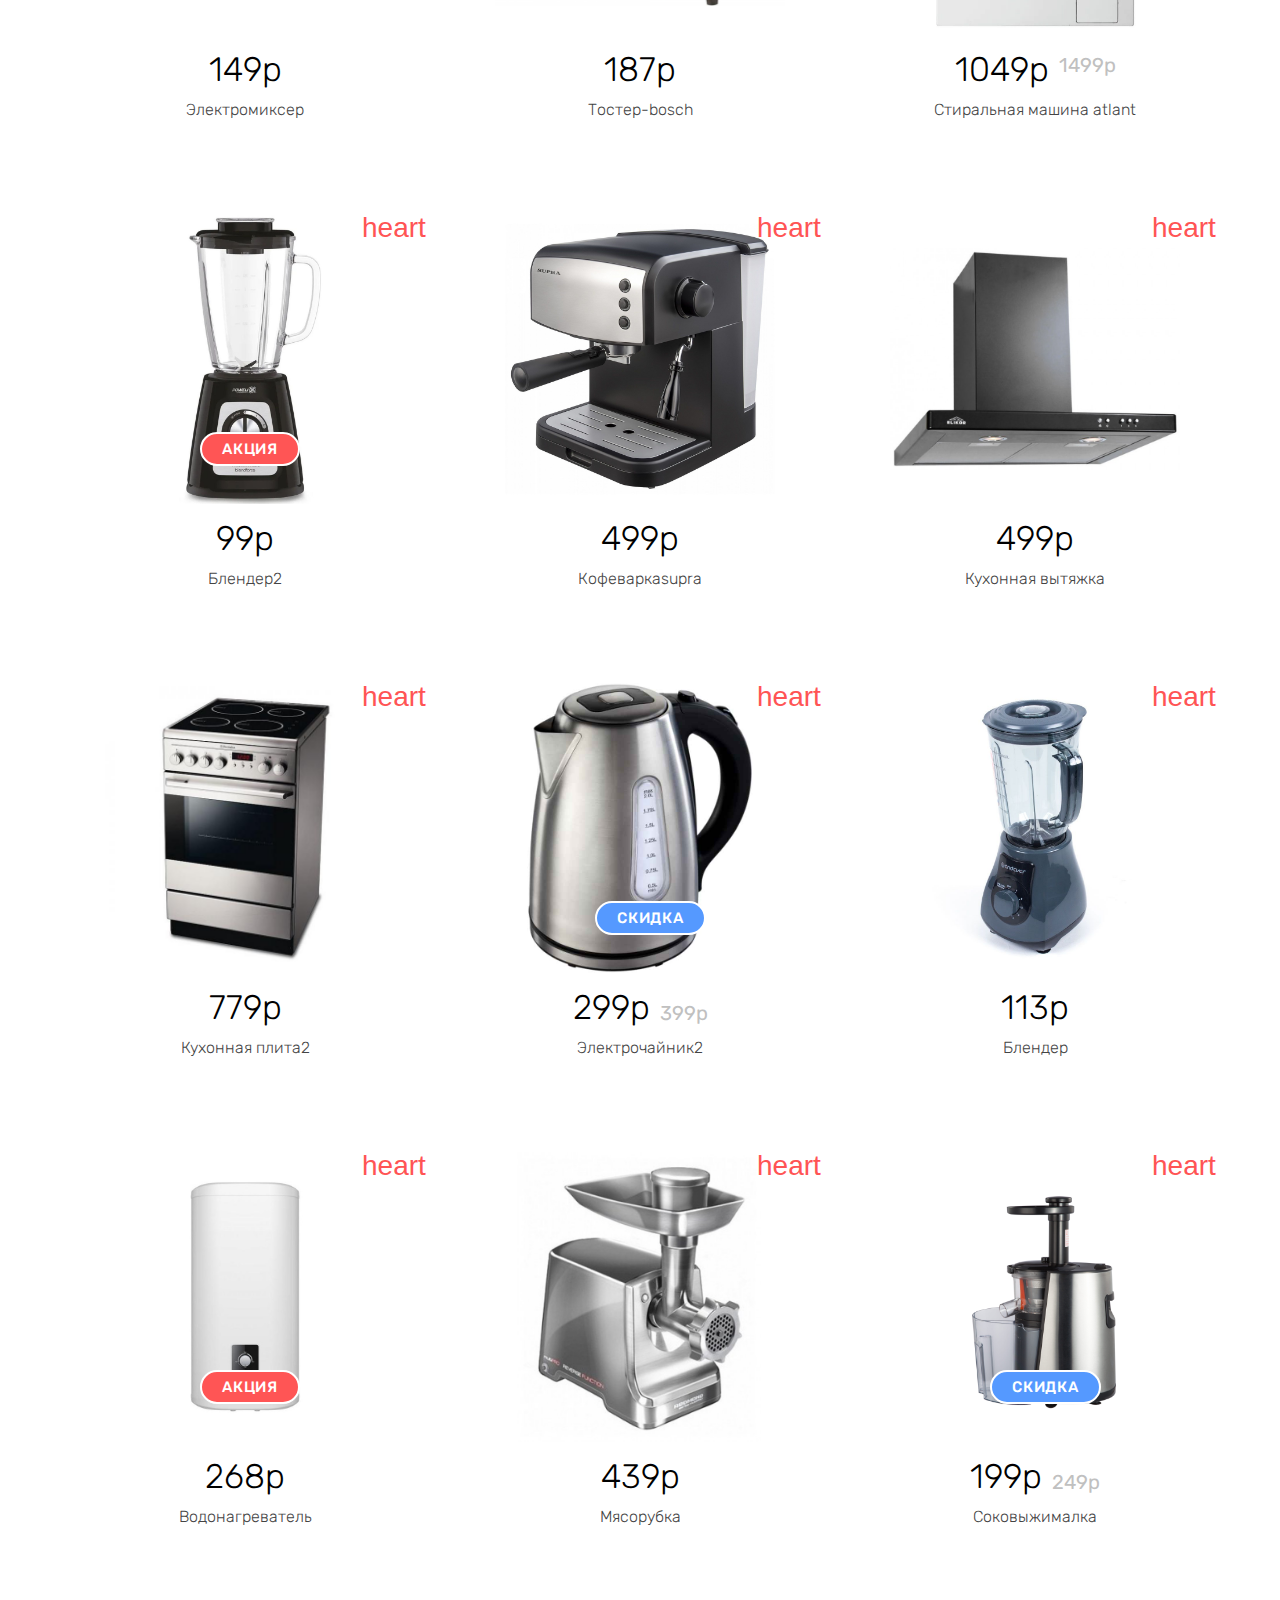
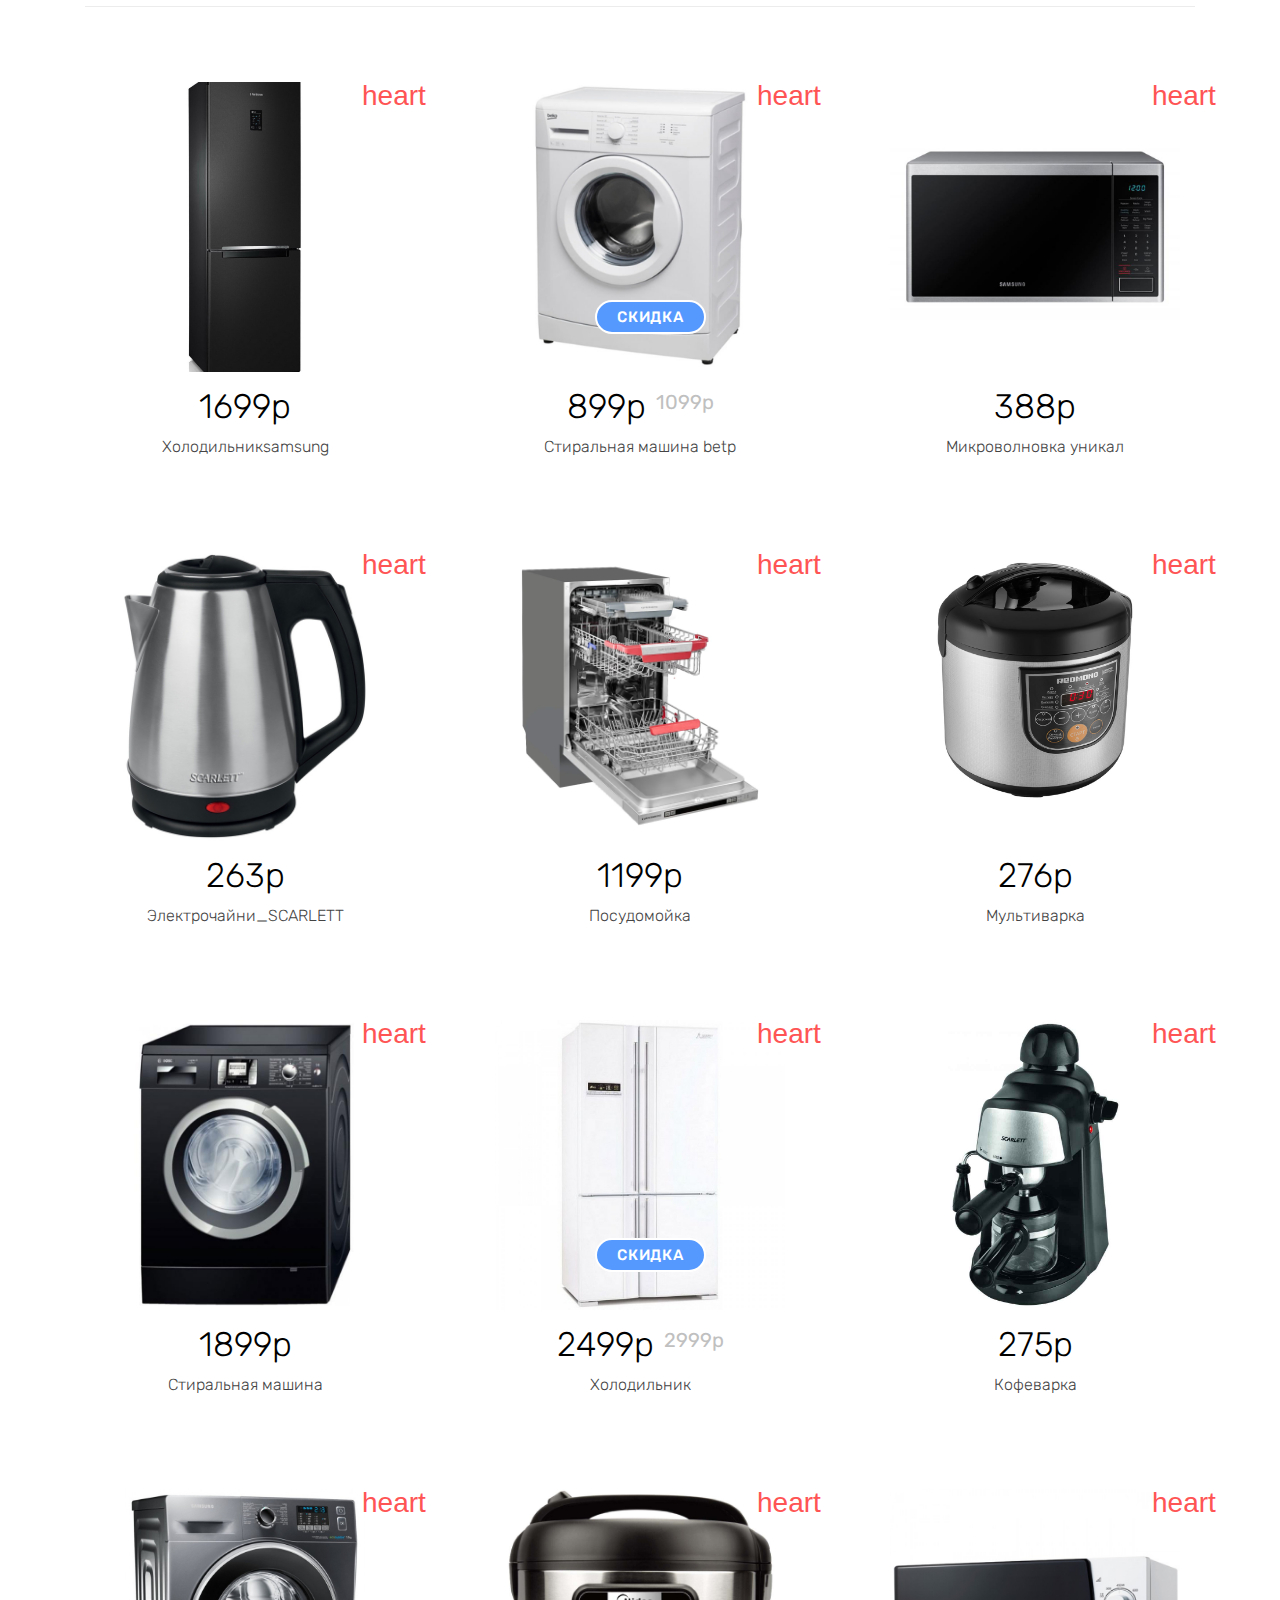
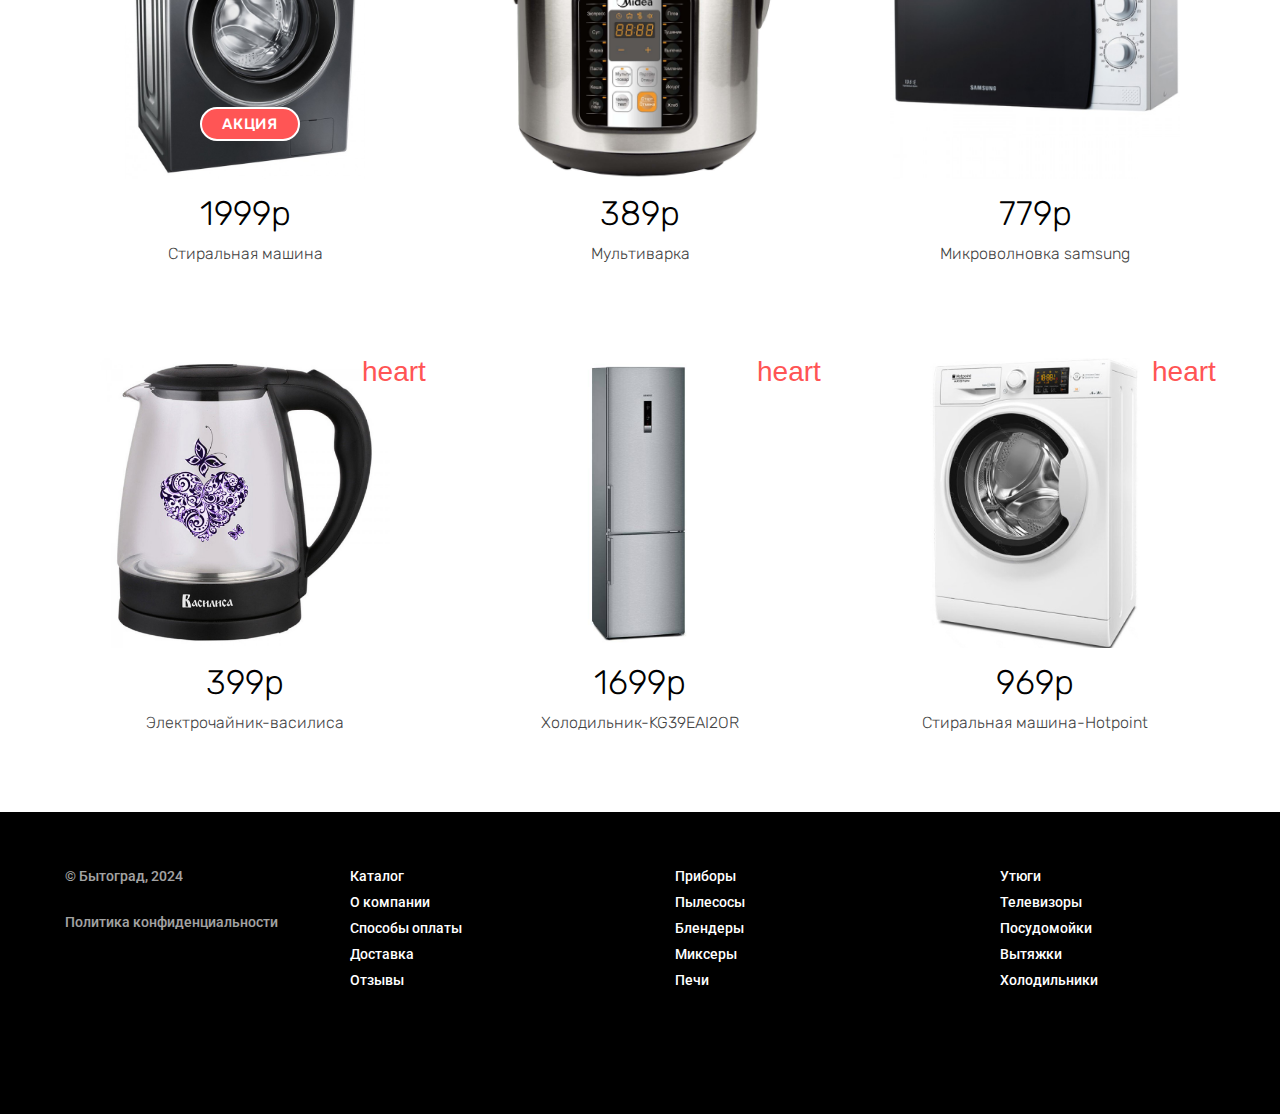
<file: catalog.html>
<!DOCTYPE html>
<html lang="ru">

<head>
  <meta charset="UTF-8">
  <meta name="viewport" content="width=device-width, initial-scale=1.0">
  <link rel="stylesheet" href="css/catalog.css" media="all">

  <title>Каталог</title>
</head>

<body>

  <header class="header-wrapper">

    <div class="header-main ">
      <div class="frame-wrapper">
        <div class="header-menu">
          <div class="menu-wrapper">
            <div class="menu-up">
              <div class="menu">
                <a class="menu-link" href="index.html">Главная</a>
                <a class="menu-link" href="catalog.html">Каталог</a>
                <a class="menu-link" href="index.html#o_kompanii">О компании</a>
                <a class="menu-link" href="reviews.html">Отзывы</a>
              </div>
              <div class="user-info">
                <svg width="1" height="50" viewBox="0 0 1 50" fill="none" xmlns="http://www.w3.org/2000/svg">
                  <line opacity="0.1" x1="0.5" y1="2.18557e-08" x2="0.499998" y2="50" stroke="#444444" />
                </svg>
                <div class="user-dropdown">
                  <a class="icon-user" href="#footer">user</a>
                  <a class="text-wrapper" href="registration.html">Войти</a>
                </div>
                <div class="user-dropdown-item">
                  <a class="icon-sign" href="#footer">sign-in</a>
                  <a class="text-wrapper" href="registration.html">Регистрация</a>
                </div>
              </div>
            </div>

            <svg width="1110" height="1" viewBox="0 0 1110 1" fill="none" xmlns="http://www.w3.org/2000/svg">
              <line opacity="0.1" y1="0.5" x2="1110" y2="0.5" stroke="#444444" />
            </svg>
          </div>
        </div>
      </div>
      <div class="menu-up">
        <div class="text-logo">
          <div class="text-wrap2">БЫТОГРАД</div>
          <div class="text-wrap">интернет-магазин бытовой техники</div>
        </div>
        <div class="icons-container">
          <div class="icons-content">
            <div class="heart-icon">heart</div>
            <a class="featured-icon" href="featured.html">Избранное</a>
          </div>
          <div class="container_buy">
            <div class="icon-buy">shopping-cart</div>

            <div class="container-money">
              <div class="text-money">0</div>
              <div class="text-money">р</div>
            </div>
          </div>
        </div>
      </div>
      <div class="nav-container">
        <div class="nav-list">
          <div class="nav-links">
            <a class="nav-item" href="index.html#season">СЕЗОННОЕ ПРЕДЛОЖЕНИЕ</a>
            <svg width="1" height="50" viewBox="0 0 1 50" fill="none" xmlns="http://www.w3.org/2000/svg">
              <line opacity="0.24" x1="0.5" y1="2.18557e-08" x2="0.499998" y2="50" stroke="white" />
            </svg>
            <a class="nav-item" href="index.html#hit">ХИТ ПРОДАЖ</a>
            <svg width="1" height="50" viewBox="0 0 1 50" fill="none" xmlns="http://www.w3.org/2000/svg">
              <line opacity="0.24" x1="0.5" y1="2.18557e-08" x2="0.499998" y2="50" stroke="white" />
            </svg>
            <svg width="1" height="50" viewBox="0 0 1 50" fill="none" xmlns="http://www.w3.org/2000/svg">
              <line opacity="0.24" x1="0.5" y1="2.18557e-08" x2="0.499998" y2="50" stroke="white" />
            </svg>
            <svg width="1" height="50" viewBox="0 0 1 50" fill="none" xmlns="http://www.w3.org/2000/svg">
              <line opacity="0.24" x1="0.5" y1="2.18557e-08" x2="0.499998" y2="50" stroke="white" />
            </svg>
            <a class="nav-item" href="index.html#skidka">ТОВАРЫ СО СКИДКОЙ</a>
            <svg width="1" height="50" viewBox="0 0 1 50" fill="none" xmlns="http://www.w3.org/2000/svg">
              <line opacity="0.24" x1="0.5" y1="2.18557e-08" x2="0.499998" y2="50" stroke="white" />
            </svg>
            <a class="nav-item" href="index.html#gifts">ПОДАРКИ</a>
            <svg width="1" height="50" viewBox="0 0 1 50" fill="none" xmlns="http://www.w3.org/2000/svg">
              <line opacity="0.24" x1="0.5" y1="2.18557e-08" x2="0.499998" y2="50" stroke="white" />
            </svg>
            <a class="nav-item" href="index.html#aktsi">АКЦИИ</a>
          </div>
        </div>
      </div>
    </div>

  </header>
  <div class="burger-icon-wrapper">
    <div class="burger-icon" id="burger-icon">
      <span></span>
      <span></span>
      <span></span>
    </div>
  </div>

  <div class="burger-links" id="burger-links">
    <a class="menu-link" href="index.html">Главная</a>
    <a class="menu-link" href="catalog.html">Каталог</a>
    <a class="menu-link" href="index.html#o_kompanii">О компании</a>
    <a class="menu-link" href="reviews.html">Отзывы</a>
    <a class="menu-link" href="featured.html">Избранное</a>
    <a class="menu-link" href="registration.html">Войти</a>
    <a class="menu-link" href="registration.html">Регистрация</a>
  </div>



  <main class="main">
    <div class="main-container">
      <h2 class="h2">НУЖНЫЕ ТОВАРЫ В БЫТУ</h2>
      <div class="main-container">
        <div class="slider-container">
          <div class="container-photos">
            <div class="container-photo">
              <div class="overlap-group-wrapper">
                <div class="overlap-group">
                  <img class="image" src="images/product1_.jpg" alt="product">
                  <div class="heart" data-favorite-id="product1_">heart</div>
                </div>
              </div>
              <div class="container-description">
                <div class="prise-wrapper">
                  <div class="prise">449р</div>
                </div>
                <div class="description-text">Водонагреватель</div>
              </div>
              <button class="button__add" data-product-id="product1">
                <span>В корзину</span>
              </button>
            </div>
            <div class="container-photo">
              <div class="overlap-group-wrapper">
                <div class="overlap-group">
                  <img class="image-container" src="images/product2_.png" alt="product">
                  <button class="button_skidka">
                    <span>
                      Скидка
                    </span>
                  </button>
                  <div class="heart" data-favorite-id="product2_">heart</div>
                </div>
              </div>
              <div class="container-description">
                <div class="prise-wrapper">
                  <div class="prise">1599р</div>
                  <div class="prise-skidka">1999р</div>
                </div>
                <div class="description-text">Холодильник Smeg FA390XS4</div>
              </div>
              <button class="button__add" data-product-id="product2">
                <span>В корзину</span>
              </button>
            </div>

            <div class="container-photo">
              <div class="overlap-group-wrapper">
                <div class="overlap-group">
                  <img class="image" src="images/product3_.jpg" alt="product">
                  <button class="button_action">
                    <span>
                      Акция
                    </span>
                  </button>
                  <div class="heart" data-favorite-id="product3_">heart</div>
                </div>
              </div>
              <div class="container-description">
                <div class="prise-end-wrapper">
                  <div class="prise">669р</div>
                  <div class="old-prise"></div>
                </div>
                <div class="description-text">Кухонная плита</div>
              </div>
              <button class="button__add" data-product-id="product3">
                <span>В корзину</span>
              </button>
            </div>
          </div>
          <div class="slider-arrows">
            <button class="prev-arrow" type="button">&#10094;</button>
            <button class="next-arrow" type="button">&#10095;</button>
          </div>
        </div>
        <div class="slider-container">
          <div class="container-photos">
            <div class="container-photo">
              <div class="overlap-group-wrapper">
                <div class="overlap-group">
                  <img class="image" src="images/product4_.jpg" alt="product">
                  <button class="button_action">
                    <span>
                      Акция
                    </span>
                  </button>
                  <div class="heart" data-favorite-id="product4_">heart</div>
                </div>
              </div>
              <div class="container-description">
                <div class="prise-wrapper">
                  <div class="prise">999р</div>
                </div>
                <div class="description-text">Стиральная машина</div>
              </div>
              <button class="button__add" data-product-id="product4">
                <span>В корзину</span>
              </button>
            </div>
            <div class="container-photo">
              <div class="overlap-group-wrapper">
                <div class="overlap-group">
                  <img class="image" src="images/product5_.jpg" alt="product">
                  <button class="button_action">
                    <span>
                      Акция
                    </span>
                  </button>
                  <div class="heart" data-favorite-id="product5_">heart</div>
                </div>
              </div>
              <div class="container-description">
                <div class="prise-wrapper">
                  <div class="prise">499р</div>
                </div>
                <div class="description-text">Микроволновка</div>
              </div>
              <button class="button__add" data-product-id="product5">
                <span>В корзину</span>
              </button>
            </div>
            <div class="container-photo">
              <div class="overlap-group-wrapper">
                <div class="overlap-group">
                  <img class="image" src="images/product6_.jpg" alt="product">
                  <div class="heart" data-favorite-id="product6_">heart</div>
                </div>
              </div>
              <div class="container-description">
                <div class="prise-end-wrapper">
                  <div class="prise">349р</div>
                  <div class="old-prise"></div>
                </div>
                <div class="description-text">Электрочайник</div>
              </div>
              <button class="button__add" data-product-id="product6">
                <span>В корзину</span>
              </button>
            </div>
          </div>
          <div class="slider-arrows">
            <button class="prev-arrow" type="button">&#10094;</button>
            <button class="next-arrow" type="button">&#10095;</button>
          </div>
        </div>
        <div class="slider-container">
          <div class="container-photos">
            <div class="container-photo">
              <div class="overlap-group-wrapper">
                <div class="overlap-group">
                  <img class="image" src="images/product7_.jpg" alt="product">
                  <div class="heart" data-favorite-id="product7_">heart</div>
                </div>
              </div>
              <div class="container-description">
                <div class="prise-end-wrapper">
                  <div class="prise">149р</div>
                </div>
                <div class="description-text">Электромиксер</div>
              </div>
              <button class="button__add" data-product-id="product7">
                <span>В корзину</span>
              </button>
            </div>
            <div class="container-photo">
              <div class="overlap-group-wrapper">
                <div class="overlap-group">
                  <img class="image" src="images/product8_.jpg" alt="product">
                  <div class="heart" data-favorite-id="product8_">heart</div>
                </div>
              </div>
              <div class="container-description">
                <div class="prise-wrapper">
                  <div class="prise">187р</div>
                </div>
                <div class="description-text">Тостер-bosch</div>
              </div>
              <button class="button__add" data-product-id="product8">
                <span>В корзину</span>
              </button>
            </div>
            <div class="container-photo">
              <div class="overlap-group-wrapper">
                <div class="overlap-group">
                  <img class="image" src="images/product9_.jpg" alt="product">
                  <button class="button_skidka">
                    <span>
                      Скидка
                    </span>
                  </button>
                  <div class="heart" data-favorite-id="product9_">heart</div>
                </div>
              </div>
              <div class="container-description">
                <div class="prise-wrapper">
                  <div class="prise">1049р</div>
                  <div class="prise-skidka">1499р</div>
                </div>
                <div class="description-text">Стиральная машина atlant</div>
              </div>
              <button class="button__add" data-product-id="product9">
                <span>В корзину</span>
              </button>
            </div>
          </div>
          <div class="slider-arrows">
            <button class="prev-arrow" type="button">&#10094;</button>
            <button class="next-arrow" type="button">&#10095;</button>
          </div>
        </div>
        <div class="slider-container">
          <div class="container-photos">
            <div class="container-photo">
              <div class="overlap-group-wrapper">
                <div class="overlap-group">
                  <img class="image-container" src="images/product10_.jpg" alt="product">
                  <button class="button_action">
                    <span>
                      Акция
                    </span>
                  </button>
                  <div class="heart" data-favorite-id="product10_">heart</div>
                </div>
              </div>
              <div class="container-description">
                <div class="prise-wrapper">
                  <div class="prise">99р</div>
                </div>
                <div class="description-text">Блендер2</div>
              </div>
              <button class="button__add" data-product-id="product10">
                <span>В корзину</span>
              </button>
            </div>
            <div class="container-photo">
              <div class="overlap-group-wrapper">
                <div class="overlap-group">
                  <img class="image-container" src="images/product11_.jpg" alt="product">
                  <div class="heart" data-favorite-id="product11_">heart</div>
                </div>
              </div>
              <div class="container-description">
                <div class="prise-wrapper">
                  <div class="prise">499р</div>
                </div>
                <div class="description-text">Кофеваркаsupra</div>
              </div>
              <button class="button__add" data-product-id="product11">
                <span>В корзину</span>
              </button>
            </div>
            <div class="container-photo">
              <div class="overlap-group-wrapper">
                <div class="overlap-group">
                  <img class="image-container" src="images/product12_.jpg" alt="product">
                  <div class="heart" data-favorite-id="product12_">heart</div>
                </div>
              </div>
              <div class="container-description">
                <div class="prise-wrapper">
                  <div class="prise">499р</div>
                </div>
                <div class="description-text">Кухонная вытяжка</div>
              </div>
              <button class="button__add" data-product-id="product12">
                <span>В корзину</span>
              </button>
            </div>
          </div>
          <div class="slider-arrows">
            <button class="prev-arrow" type="button">&#10094;</button>
            <button class="next-arrow" type="button">&#10095;</button>
          </div>
        </div>
        <div class="slider-container">
          <div class="container-photos">
            <div class="container-photo">
              <div class="overlap-group-wrapper">
                <div class="overlap-group">
                  <img class="image" src="images/product13_.jpg" alt="product">
                  <div class="heart" data-favorite-id="product13_">heart</div>
                </div>
              </div>
              <div class="container-description">
                <div class="prise-end-wrapper">
                  <div class="prise">779р</div>
                </div>
                <div class="description-text">Кухонная плита2</div>
              </div>
              <button class="button__add" data-product-id="product13">
                <span>В корзину</span>
              </button>
            </div>
            <div class="container-photo">
              <div class="overlap-group-wrapper">
                <div class="overlap-group">
                  <img class="image" src="images/product14_.jpg" alt="product">
                  <button class="button_skidka">
                    <span>
                      Скидка
                    </span>
                  </button>
                  <div class="heart" data-favorite-id="product14_">heart</div>
                </div>
              </div>
              <div class="container-description">
                <div class="prise-end-wrapper">
                  <div class="prise">299р</div>
                  <div class="prise-skidka">399р</div>
                </div>
                <div class="description-text">Электрочайник2</div>
              </div>
              <button class="button__add" data-product-id="product14">
                <span>В корзину</span>
              </button>
            </div>
            <div class="container-photo">
              <div class="overlap-group-wrapper">
                <div class="overlap-group">
                  <img class="image" src="images/product15_.jpg" alt="product">
                  <div class="heart" data-favorite-id="product15_">heart</div>
                </div>
              </div>
              <div class="container-description">
                <div class="prise-end-wrapper">
                  <div class="prise">113р</div>
                </div>
                <div class="description-text">Блендер</div>
              </div>
              <button class="button__add" data-product-id="product15">
                <span>В корзину</span>
              </button>
            </div>
          </div>

          <div class="slider-arrows">
            <button class="prev-arrow" type="button">&#10094;</button>
            <button class="next-arrow" type="button">&#10095;</button>
          </div>
        </div>
        <div class="slider-container">
          <div class="container-photos">
            <div class="container-photo">
              <div class="overlap-group-wrapper">
                <div class="overlap-group">
                  <img class="image" src="images/product16_.jpg" alt="product">
                  <button class="button_action">
                    <span>
                      Акция
                    </span>
                  </button>
                  <div class="heart" data-favorite-id="product16_">heart</div>
                </div>
              </div>
              <div class="container-description">
                <div class="prise-end-wrapper">
                  <div class="prise">268р</div>
                </div>
                <div class="description-text">Водонагреватель</div>
              </div>
              <button class="button__add" data-product-id="product16">
                <span>В корзину</span>
              </button>
            </div>
            <div class="container-photo">
              <div class="overlap-group-wrapper">
                <div class="overlap-group">
                  <img class="image" src="images/product17_.jpg" alt="product">
                  <div class="heart" data-favorite-id="product17_">heart</div>
                </div>
              </div>
              <div class="container-description">
                <div class="prise-end-wrapper">
                  <div class="prise">439р</div>
                </div>
                <div class="description-text">Мясорубка</div>
              </div>
              <button class="button__add" data-product-id="product17">
                <span>В корзину</span>
              </button>
            </div>
            <div class="container-photo">
              <div class="overlap-group-wrapper">
                <div class="overlap-group">
                  <img class="image" src="images/product18_.jpg" alt="product">
                  <button class="button_skidka">
                    <span>
                      Скидка
                    </span>
                  </button>
                  <div class="heart" data-favorite-id="product18_">heart</div>
                </div>
              </div>
              <div class="container-description">
                <div class="prise-end-wrapper">
                  <div class="prise">199р</div>
                  <div class="prise-skidka">249р</div>
                </div>
                <div class="description-text">Соковыжималка</div>
              </div>
              <button class="button__add" data-product-id="product18">
                <span>В корзину</span>
              </button>
            </div>
          </div>
          <div class="slider-arrows">
            <button class="prev-arrow" type="button">&#10094;</button>
            <button class="next-arrow" type="button">&#10095;</button>
          </div>
        </div>
      </div>

      <svg width="1110" height="1" viewBox="0 0 1110 1" fill="none" xmlns="http://www.w3.org/2000/svg">
        <line opacity="0.1" y1="0.5" x2="1110" y2="0.5" stroke="#444444" />
      </svg>
      <div class="slider-container">
        <div class="container-photos">
          <div class="container-photo">
            <div class="overlap-group-wrapper">
              <div class="overlap-group">
                <img class="image" src="images/product19_.jpg" alt="product">
                <div class="heart" data-favorite-id="product19_">heart</div>
              </div>
            </div>
            <div class="container-description">
              <div class="prise-wrapper">
                <div class="prise">1699р</div>
              </div>
              <div class="description-text">Холодильникsamsung</div>
            </div>
            <button class="button__add" data-product-id="product19">
              <span>В корзину</span>
            </button>
          </div>
          <div class="container-photo">
            <div class="overlap-group-wrapper">
              <div class="overlap-group">
                <img class="image-container" src="images/product20_.jpg" alt="product">
                <button class="button_skidka">
                  <span>
                    Скидка
                  </span>
                </button>
                <div class="heart" data-favorite-id="product20_">heart</div>
              </div>
            </div>
            <div class="container-description">
              <div class="prise-wrapper">
                <div class="prise">899р</div>
                <div class="prise-skidka">1099р</div>
              </div>
              <div class="description-text">Стиральная машина betp</div>
            </div>
            <button class="button__add" data-product-id="product20">
              <span>В корзину</span>
            </button>
          </div>
          <div class="container-photo">
            <div class="overlap-group-wrapper">
              <div class="overlap-group">
                <img class="image" src="images/product21_.jpg" alt="product">
                <div class="heart" data-favorite-id="product21_">heart</div>
              </div>
            </div>
            <div class="container-description">
              <div class="prise-end-wrapper">
                <div class="prise">388р</div>
              </div>
              <div class="description-text">Микроволновка уникал</div>
            </div>
            <button class="button__add" data-product-id="product21">
              <span>В корзину</span>
            </button>
          </div>
        </div>
        <div class="slider-arrows">
          <button class="prev-arrow" type="button">&#10094;</button>
          <button class="next-arrow" type="button">&#10095;</button>
        </div>
      </div>
      <div class="slider-container">
        <div class="container-photos">
          <div class="container-photo">
            <div class="overlap-group-wrapper">
              <div class="overlap-group">
                <img class="image" src="images/product22_.jpg" alt="product">
                <div class="heart" data-favorite-id="product22_">heart</div>
              </div>
            </div>
            <div class="container-description">
              <div class="prise-wrapper">
                <div class="prise">263р</div>
              </div>
              <div class="description-text">Электрочайни_SCARLETT</div>
            </div>
            <button class="button__add" data-product-id="product22">
              <span>В корзину</span>
            </button>
          </div>
          <div class="container-photo">
            <div class="overlap-group-wrapper">
              <div class="overlap-group">
                <img class="image" src="images/product23_.jpg" alt="product">
                <div class="heart" data-favorite-id="product23_">heart</div>
              </div>
            </div>
            <div class="container-description">
              <div class="prise-wrapper">
                <div class="prise">1199р</div>
              </div>
              <div class="description-text">Посудомойка</div>
            </div>
            <button class="button__add" data-product-id="product23">
              <span>В корзину</span>
            </button>
          </div>
          <div class="container-photo">
            <div class="overlap-group-wrapper">
              <div class="overlap-group">
                <img class="image" src="images/product24_.jpg" alt="product">
                <div class="heart" data-favorite-id="product24_">heart</div>
              </div>
            </div>
            <div class="container-description">
              <div class="prise-end-wrapper">
                <div class="prise">276р</div>
              </div>
              <div class="description-text">Мультиварка</div>
            </div>
            <button class="button__add" data-product-id="product24">
              <span>В корзину</span>
            </button>
          </div>
        </div>
        <div class="slider-arrows">
          <button class="prev-arrow" type="button">&#10094;</button>
          <button class="next-arrow" type="button">&#10095;</button>
        </div>
      </div>
      <div class="slider-container">
        <div class="container-photos">
          <div class="container-photo">
            <div class="overlap-group-wrapper">
              <div class="overlap-group">
                <img class="image" src="images/product25_.jpg" alt="product">
                <div class="heart" data-favorite-id="product25_">heart</div>
              </div>
            </div>
            <div class="container-description">
              <div class="prise-end-wrapper">
                <div class="prise">1899р</div>
              </div>
              <div class="description-text">Стиральная машина</div>
            </div>
            <button class="button__add" data-product-id="product25">
              <span>В корзину</span>
            </button>
          </div>
          <div class="container-photo">
            <div class="overlap-group-wrapper">
              <div class="overlap-group">
                <img class="image" src="images/product26_.jpg" alt="product">
                <button class="button_skidka">
                  <span>
                    Скидка
                  </span>
                </button>
                <div class="heart" data-favorite-id="product26_">heart</div>
              </div>
            </div>
            <div class="container-description">
              <div class="prise-wrapper">
                <div class="prise">2499р</div>
                <div class="prise-skidka">2999р</div>
              </div>
              <div class="description-text">Холодильник</div>
            </div>
            <button class="button__add" data-product-id="product26">
              <span>В корзину</span>
            </button>
          </div>
          <div class="container-photo">
            <div class="overlap-group-wrapper">
              <div class="overlap-group">
                <img class="image" src="images/product27_.jpg" alt="product">
                <div class="heart" data-favorite-id="product27_">heart</div>
              </div>
            </div>
            <div class="container-description">
              <div class="prise-wrapper">
                <div class="prise">275р</div>
              </div>
              <div class="description-text">Кофеварка</div>
            </div>
            <button class="button__add" data-product-id="product27">
              <span>В корзину</span>
            </button>
          </div>
        </div>
        <div class="slider-arrows">
          <button class="prev-arrow" type="button">&#10094;</button>
          <button class="next-arrow" type="button">&#10095;</button>
        </div>
      </div>
      <div class="slider-container">
        <div class="container-photos">
          <div class="container-photo">
            <div class="overlap-group-wrapper">
              <div class="overlap-group">
                <img class="image" src="images/product28_.jpg" alt="product">
                <button class="button_action">
                  <span>
                    Акция
                  </span>
                </button>
                <div class="heart" data-favorite-id="product28_">heart</div>
              </div>
            </div>
            <div class="container-description">
              <div class="prise-wrapper">
                <div class="prise">1999р</div>
              </div>
              <div class="description-text">Стиральная машина</div>
            </div>
            <button class="button__add" data-product-id="product28">
              <span>В корзину</span>
            </button>
          </div>
          <div class="container-photo">
            <div class="overlap-group-wrapper">
              <div class="overlap-group">
                <img class="image-container" src="images/product29_.jpg" alt="product">
                <div class="heart" data-favorite-id="product29_">heart</div>
              </div>
            </div>
            <div class="container-description">
              <div class="prise-wrapper">
                <div class="prise">389р</div>
              </div>
              <div class="description-text">Мультиварка</div>
            </div>
            <button class="button__add" data-product-id="product29">
              <span>В корзину</span>
            </button>
          </div>
          <div class="container-photo">
            <div class="overlap-group-wrapper">
              <div class="overlap-group">
                <img class="image" src="images/product30_.jpg" alt="product">
                <div class="heart" data-favorite-id="product30_">heart</div>
              </div>
            </div>
            <div class="container-description">
              <div class="prise-end-wrapper">
                <div class="prise">779р</div>
              </div>
              <div class="description-text">Микроволновка samsung</div>
            </div>
            <button class="button__add" data-product-id="product30">
              <span>В корзину</span>
            </button>
          </div>
        </div>
        <div class="slider-arrows">
          <button class="prev-arrow" type="button">&#10094;</button>
          <button class="next-arrow" type="button">&#10095;</button>
        </div>
      </div>
      <div class="slider-container">
        <div class="container-photos">
          <div class="container-photo">
            <div class="overlap-group-wrapper">
              <div class="overlap-group">
                <img class="image" src="images/product31_.jpg" alt="product">
                <div class="heart" data-favorite-id="product31_">heart</div>
              </div>
            </div>
            <div class="container-description">
              <div class="prise-wrapper">
                <div class="prise">399р</div>
              </div>
              <div class="description-text">Электрочайник-василиса</div>
            </div>
            <button class="button__add" data-product-id="product31">
              <span>В корзину</span>
            </button>
          </div>
          <div class="container-photo">
            <div class="overlap-group-wrapper">
              <div class="overlap-group">
                <img class="image-container" src="images/product32_.jpg" alt="product">
                <div class="heart" data-favorite-id="product32_">heart</div>
              </div>
            </div>
            <div class="container-description">
              <div class="prise-wrapper">
                <div class="prise">1699р</div>
              </div>
              <div class="description-text">Холодильник-KG39EAI2OR</div>
            </div>
            <button class="button__add" data-product-id="product32">
              <span>В корзину</span>
            </button>
          </div>
          <div class="container-photo">
            <div class="overlap-group-wrapper">
              <div class="overlap-group">
                <img class="image" src="images/product33_.jpg" alt="product">
                <div class="heart" data-favorite-id="product33_">heart</div>
              </div>
            </div>
            <div class="container-description">
              <div class="prise-end-wrapper">
                <div class="prise">969р</div>
              </div>
              <div class="description-text">Стиральная машина-Hotpoint</div>
            </div>
            <button class="button__add" data-product-id="product33">
              <span>В корзину</span>
            </button>
          </div>
        </div>


        <div class="slider-arrows">
          <button class="prev-arrow" type="button">&#10094;</button>
          <button class="next-arrow" type="button">&#10095;</button>
        </div>
      </div>
    </div>
  </main>
  <footer>
    <div class="footertext">
      <ul class="fotcontainer">
        <li> <a href="#">© Бытоград, 2024</a></li>
        <li><a href="#">Политика конфиденциальности</a></li>
      </ul>
      <ul class="nav.contaainer">
        <li><a href="catalog.html">Каталог</a></li>
        <li><a href="#o_kompanii">О компании</a></li>
        <li><a href="#buy">Способы оплаты</a></li>
        <li><a href="#dostavka">Доставка</a></li>
        <li><a href="reviews.html">Отзывы</a></li>
      </ul>
      <ul class="nav.contaainer">
        <li><a href="catalog.html">Приборы</a></li>
        <li><a href="catalog.html">Пылесосы</a></li>
        <li><a href="catalog.html">Блендеры</a> </li>
        <li><a href="catalog.html">Миксеры</a></li>
        <li><a href="catalog.html">Печи</a></li>
      </ul>
      <ul class="nav.contaainer" id="nav__footer">
        <li><a href="catalog.html">Утюги</a></li>
        <li><a href="catalog.html">Телевизоры</a></li>
        <li><a href="catalog.html">Посудомойки</a></li>
        <li><a href="catalog.html">Вытяжки</a></li>
        <li><a href="catalog.html">Холодильники</a> </li>
      </ul>

    </div>

  </footer>
  <script src="https://code.jquery.com/jquery-3.6.0.min.js"></script>

  <script src="js/main.js">
  </script>
  <script src="js/slider.js">
  </script>
</body>

</html>
</file>
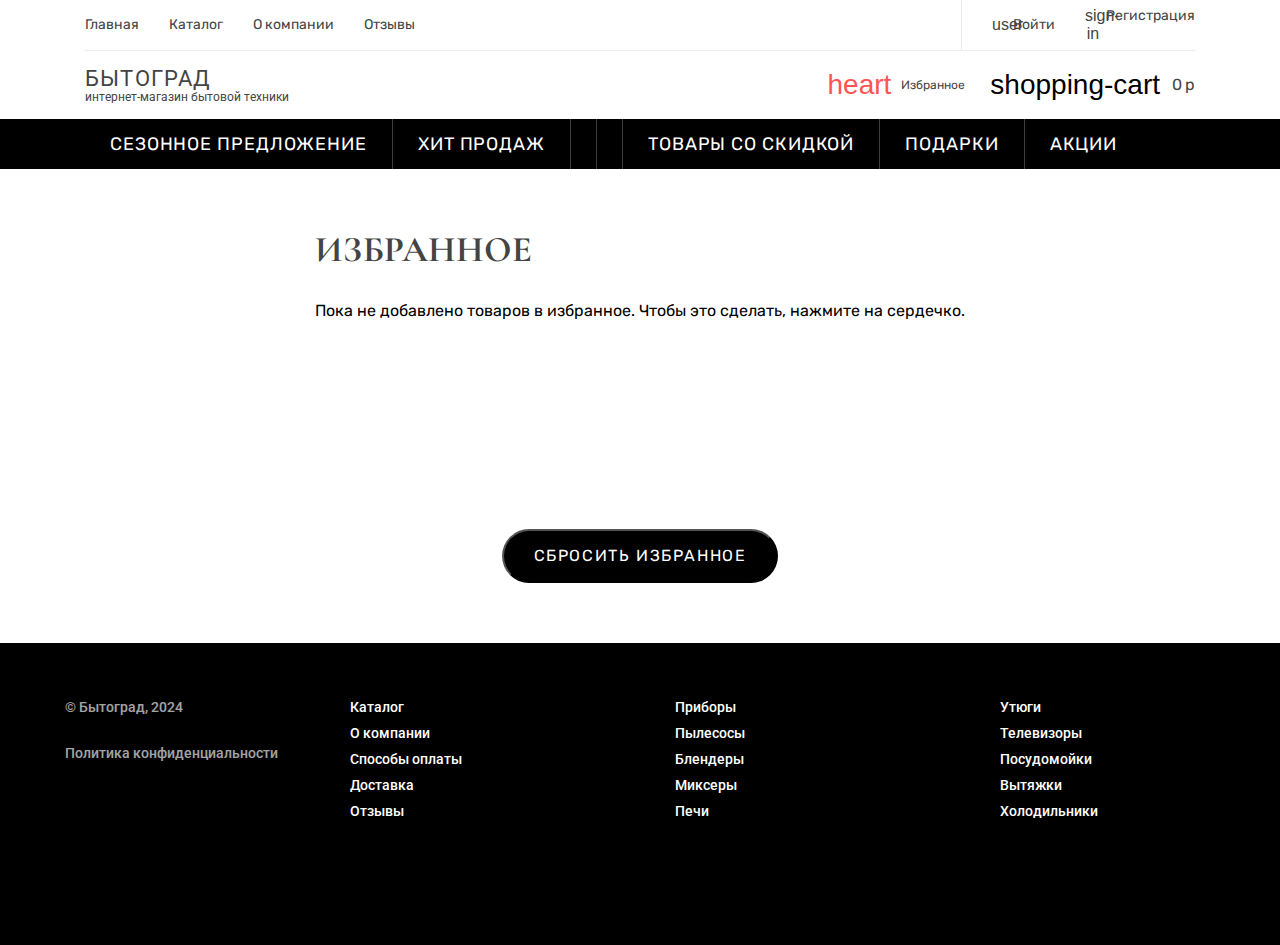
<file: featured.html>
<!DOCTYPE html>
<html lang="ru">

<head>
  <meta charset="UTF-8">
  <meta name="viewport" content="width=device-width, initial-scale=1.0">
  <link rel="stylesheet" href="css/featured.css" media="all" >
  <title>Избранное</title>
</head>

<body>
  <header class="header-wrapper">
   
    <div class="header-main ">
      <div class="frame-wrapper">
        <div class="header-menu">
          <div class="menu-wrapper">
            <div class="menu-up">
              <div class="menu"> 
                <a class="menu-link" href="index.html">Главная</a> 
                <a class="menu-link" href="catalog.html">Каталог</a>
                <a class="menu-link" href="index.html#o_kompanii">О компании</a>
                <a class="menu-link" href="reviews.html">Отзывы</a>
              </div>
              <div class="user-info">
                <svg width="1" height="50" viewBox="0 0 1 50" fill="none" xmlns="http://www.w3.org/2000/svg">
                  <line opacity="0.1" x1="0.5" y1="2.18557e-08" x2="0.499998" y2="50" stroke="#444444" />
                </svg>
                <div class="user-dropdown">
                  <a class="icon-user" href="#footer">user</a>
                  <a class="text-wrapper" href="registration.html">Войти</a>
                </div>
                <div class="user-dropdown-item">
                  <a class="icon-sign" href="#footer">sign-in</a>
                  <a class="text-wrapper" href="registration.html">Регистрация</a>
                </div>
              </div>
            </div>

            <svg width="1110" height="1" viewBox="0 0 1110 1" fill="none" xmlns="http://www.w3.org/2000/svg">
              <line opacity="0.1" y1="0.5" x2="1110" y2="0.5" stroke="#444444" />
            </svg>
          </div>
        </div>
      </div>
      <div class="menu-up">
        <div class="text-logo">
          <div class="text-wrap2">БЫТОГРАД</div>
          <div class="text-wrap">интернет-магазин бытовой техники</div>
        </div>
        <div class="icons-container">
          <div class="icons-content">
            <div class="heart-icon">heart</div>
            <a class="featured-icon" href="featured.html">Избранное</a>
          </div>
          <div class="container_buy">
            <div class="icon-buy">shopping-cart</div>

            <div class="container-money">
              <div class="text-money">0</div>
              <div class="text-money">р</div>
            </div>
          </div>
        </div>
      </div>
      <div class="nav-container">
        <div class="nav-list">
          <div class="nav-links">
            <a class="nav-item" href="index.html#season">СЕЗОННОЕ ПРЕДЛОЖЕНИЕ</a>
            <svg width="1" height="50" viewBox="0 0 1 50" fill="none" xmlns="http://www.w3.org/2000/svg">
              <line opacity="0.24" x1="0.5" y1="2.18557e-08" x2="0.499998" y2="50" stroke="white" />
            </svg>
            <a class="nav-item" href="index.html#hit">ХИТ ПРОДАЖ</a>
            <svg width="1" height="50" viewBox="0 0 1 50" fill="none" xmlns="http://www.w3.org/2000/svg">
              <line opacity="0.24" x1="0.5" y1="2.18557e-08" x2="0.499998" y2="50" stroke="white" />
            </svg>
            <svg width="1" height="50" viewBox="0 0 1 50" fill="none" xmlns="http://www.w3.org/2000/svg">
              <line opacity="0.24" x1="0.5" y1="2.18557e-08" x2="0.499998" y2="50" stroke="white" />
            </svg>
            <svg width="1" height="50" viewBox="0 0 1 50" fill="none" xmlns="http://www.w3.org/2000/svg">
              <line opacity="0.24" x1="0.5" y1="2.18557e-08" x2="0.499998" y2="50" stroke="white" />
            </svg>
            <a class="nav-item" href="index.html#skidka">ТОВАРЫ СО СКИДКОЙ</a>
            <svg width="1" height="50" viewBox="0 0 1 50" fill="none" xmlns="http://www.w3.org/2000/svg">
              <line opacity="0.24" x1="0.5" y1="2.18557e-08" x2="0.499998" y2="50" stroke="white" />
            </svg>
            <a class="nav-item" href="index.html#gifts">ПОДАРКИ</a>
            <svg width="1" height="50" viewBox="0 0 1 50" fill="none" xmlns="http://www.w3.org/2000/svg">
              <line opacity="0.24" x1="0.5" y1="2.18557e-08" x2="0.499998" y2="50" stroke="white" />
            </svg>
            <a class="nav-item" href="index.html#aktsi">АКЦИИ</a>
          </div>
        </div>
      </div>
    </div>

  </header>

  <div class="burger-icon-wrapper">
    <div class="burger-icon" id="burger-icon">
      <span></span>
      <span></span>
      <span></span>
    </div>
  </div>
  
<div class="burger-links" id="burger-links">
  <a class="menu-link" href="index.html">Главная</a>
  <a class="menu-link" href="catalog.html">Каталог</a>
  <a class="menu-link" href="index.html#o_kompanii">О компании</a>
  <a class="menu-link" href="reviews.html">Отзывы</a>
  <a class="menu-link" href="featured.html">Избранное</a>
  <a class="menu-link" href="registration.html">Войти</a>
  <a class="menu-link" href="registration.html">Регистрация</a>
</div>

  <main>
   
    <div class="container-main">
      <h2 class="h2">ИЗБРАННОЕ</h2>
      <div class="favorites-container">

      </div>
<br>
<br>
<br>
<br>
<br>
<br>
<br>
<br>
<br>
<br>
<br>
      <button id="resetFavoritesButton" class="button-delete">
        <span>Сбросить избранное</span></button>
    </div>
  
  </main>
  <footer>
    <div class="footertext">
      <ul class="fotcontainer">
        <li> <a href="#">© Бытоград, 2024</a></li>
        <li><a href="#">Политика конфиденциальности</a></li>
      </ul>
      <ul class="nav.contaainer">
        <li><a href="catalog.html">Каталог</a></li>
        <li><a href="#o_kompanii">О компании</a></li>
        <li><a href="#buy">Способы оплаты</a></li>
        <li><a href="#dostavka">Доставка</a></li>
        <li><a href="reviews.html">Отзывы</a></li>
      </ul>
      <ul class="nav.contaainer">
        <li><a href="catalog.html">Приборы</a></li>
        <li><a href="catalog.html">Пылесосы</a></li>
        <li><a href="catalog.html">Блендеры</a> </li>
        <li><a href="catalog.html">Миксеры</a></li>
        <li><a href="catalog.html">Печи</a></li>
      </ul>
      <ul class="nav.contaainer" id="nav__footer">
        <li><a href="catalog.html">Утюги</a></li>
        <li><a href="catalog.html">Телевизоры</a></li>
        <li><a href="catalog.html">Посудомойки</a></li>
        <li><a href="catalog.html">Вытяжки</a></li>
        <li><a href="catalog.html">Холодильники</a> </li>
      </ul>
      
    </div>

  </footer>
  <script src="js/featured.js">
    
  </script>

</body>

</html>
</file>
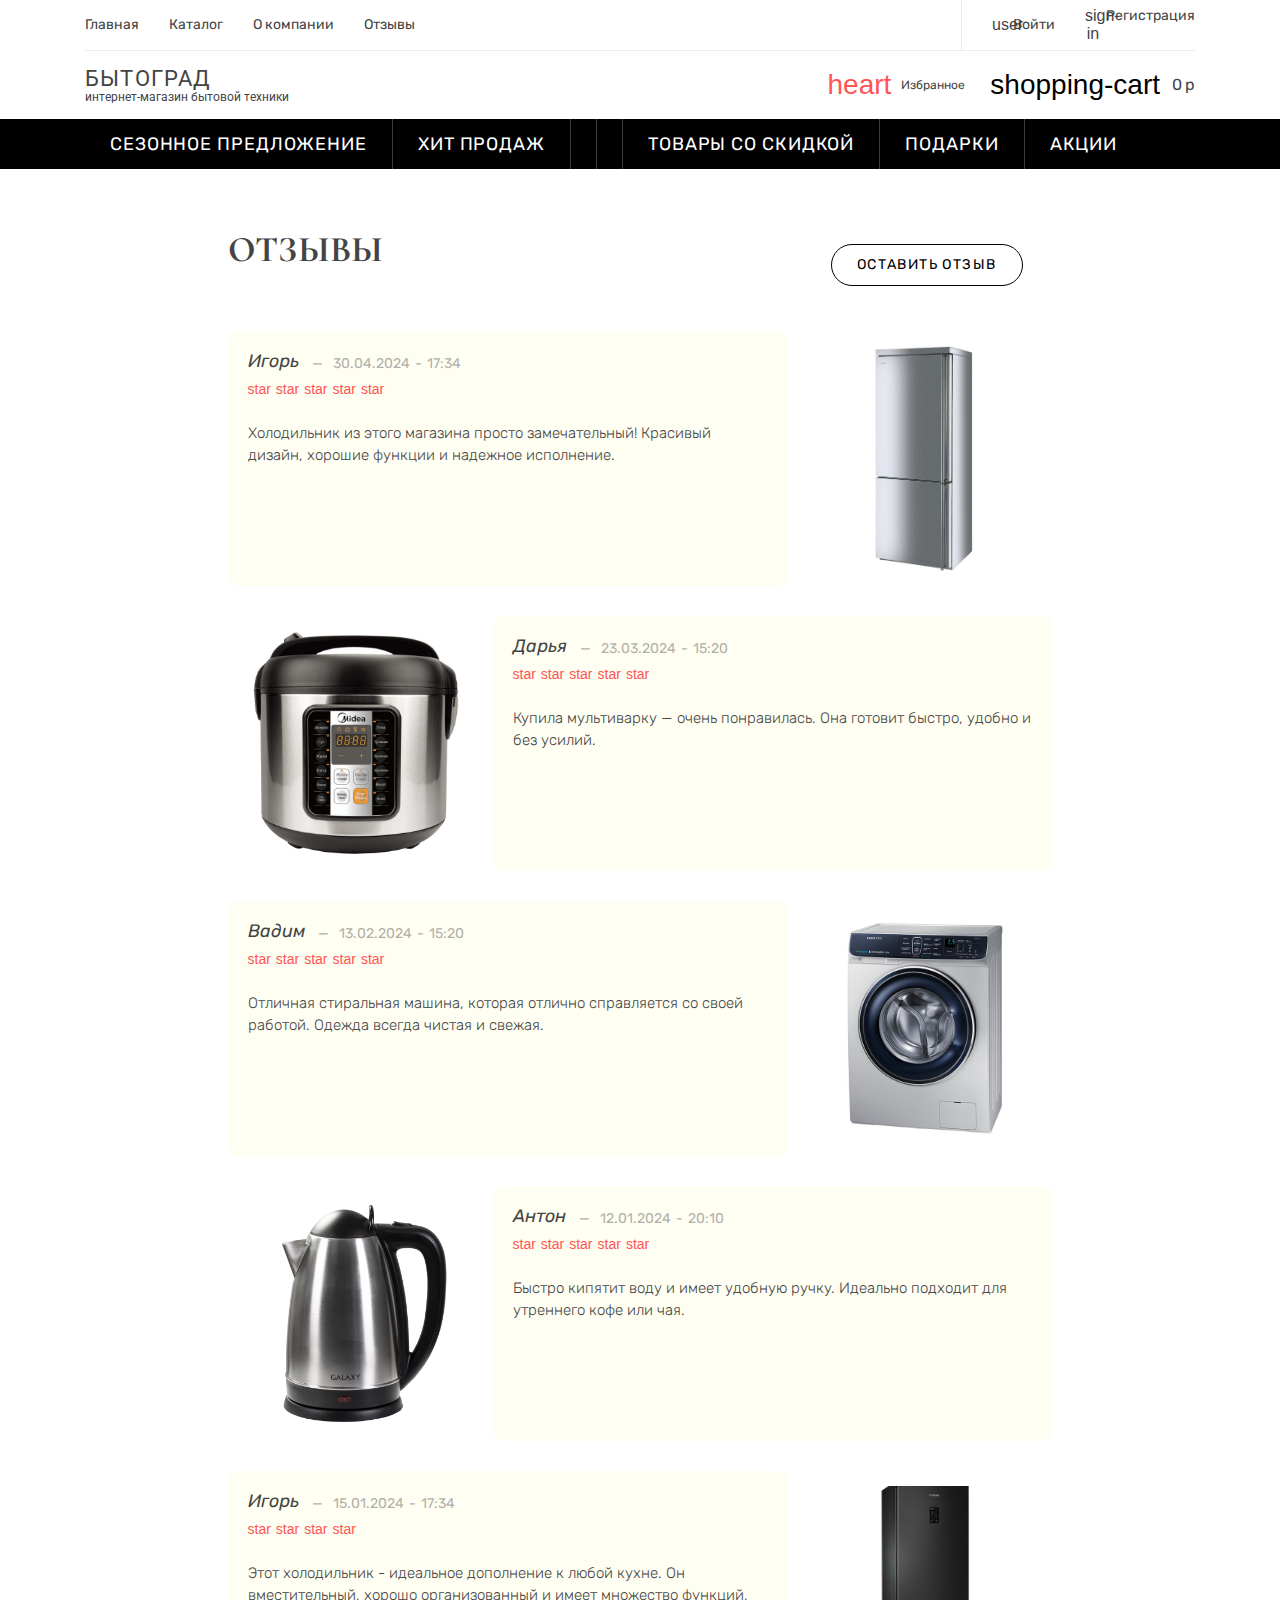
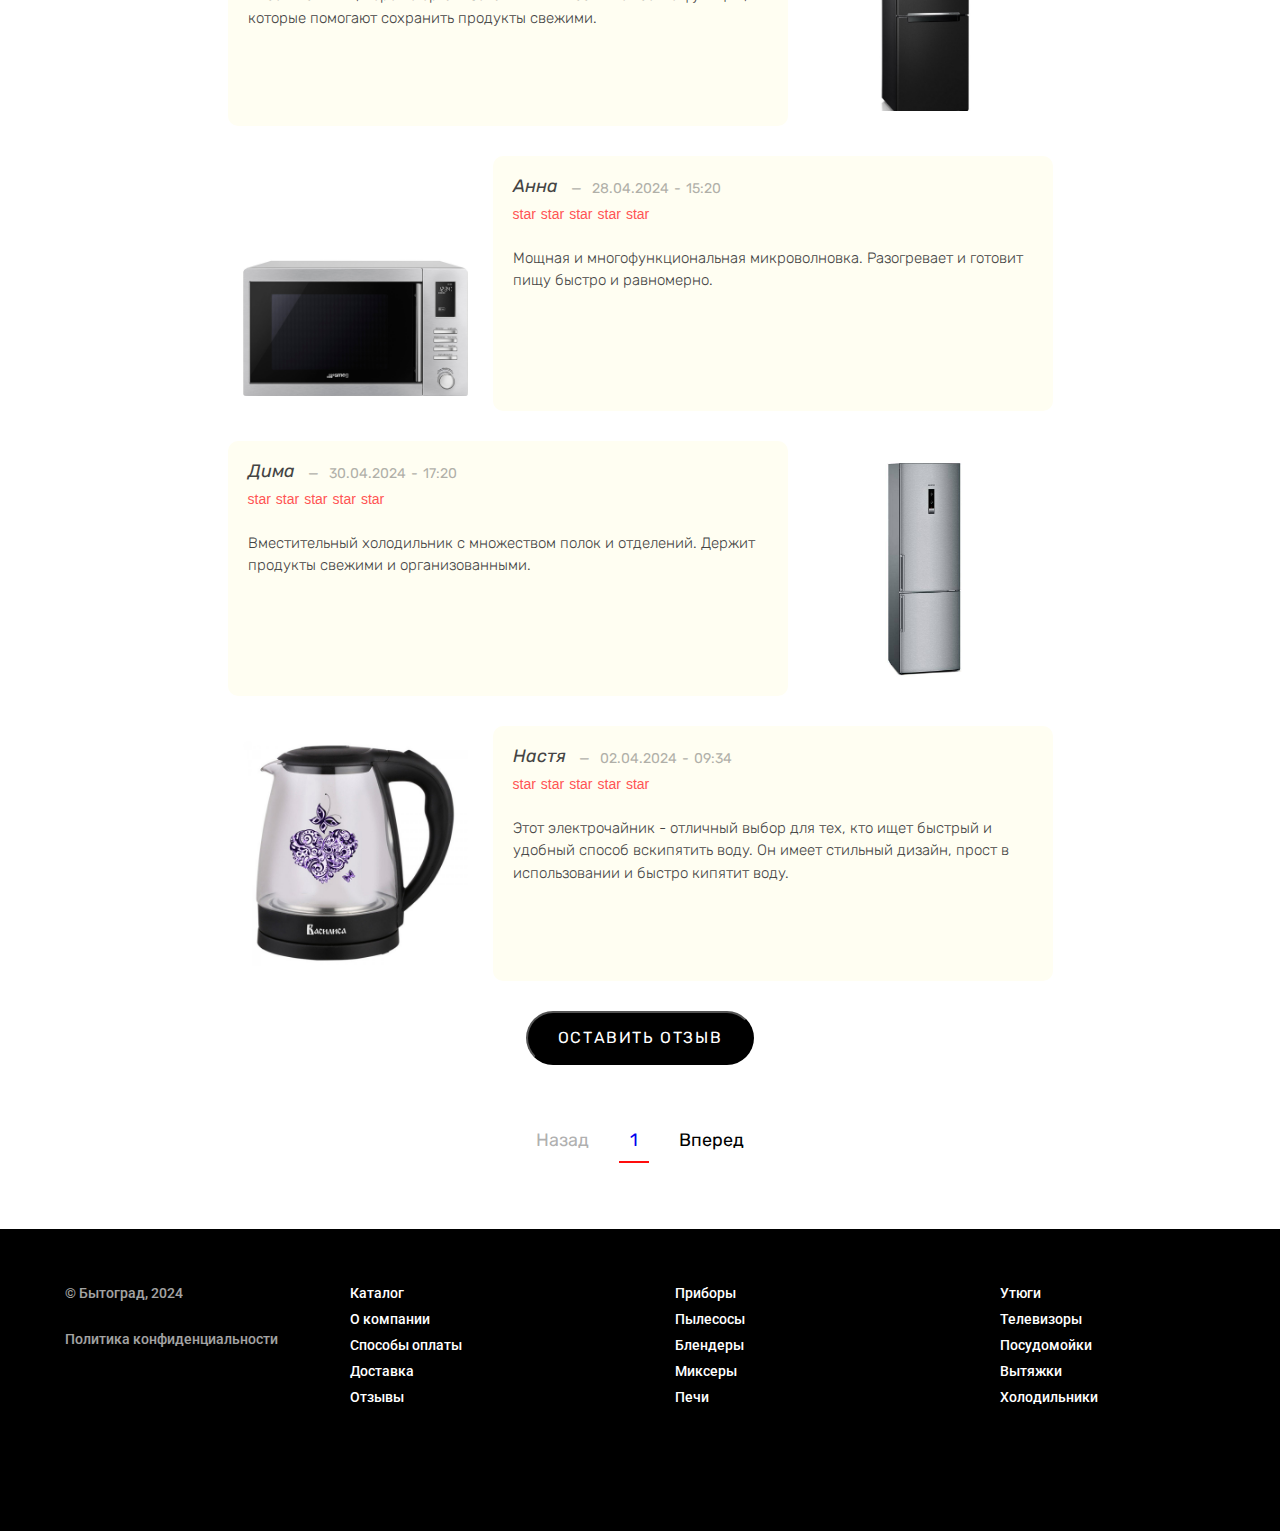
<file: reviews.html>
<!DOCTYPE html>
<html lang="ru">

<head>
  <meta charset="UTF-8">
  <meta name="viewport" content="width=device-width, initial-scale=1.0">
  <link rel="stylesheet" href="css/reviews.css" media="all">

  <title>Отзывы</title>
</head>

<body>
  <header class="header-wrapper">

    <div class="header-main ">
      <div class="frame-wrapper">
        <div class="header-menu">
          <div class="menu-wrapper">
            <div class="menu-up">
              <div class="menu">
                <a class="menu-link" href="index.html">Главная</a>
                <a class="menu-link" href="catalog.html">Каталог</a>
                <a class="menu-link" href="index.html#o_kompanii">О компании</a>
                <a class="menu-link" href="reviews.html">Отзывы</a>
              </div>
              <div class="user-info">
                <svg width="1" height="50" viewBox="0 0 1 50" fill="none" xmlns="http://www.w3.org/2000/svg">
                  <line opacity="0.1" x1="0.5" y1="2.18557e-08" x2="0.499998" y2="50" stroke="#444444" />
                </svg>
                <div class="user-dropdown">
                  <a class="icon-user" href="#footer">user</a>
                  <a class="text-wrapper" href="registration.html">Войти</a>
                </div>
                <div class="user-dropdown-item">
                  <a class="icon-sign" href="#footer">sign-in</a>
                  <a class="text-wrapper" href="registration.html">Регистрация</a>
                </div>
              </div>
            </div>

            <svg width="1110" height="1" viewBox="0 0 1110 1" fill="none" xmlns="http://www.w3.org/2000/svg">
              <line opacity="0.1" y1="0.5" x2="1110" y2="0.5" stroke="#444444" />
            </svg>
          </div>
        </div>
      </div>
      <div class="menu-up">
        <div class="text-logo">
          <div class="text-wrap2">БЫТОГРАД</div>
          <div class="text-wrap">интернет-магазин бытовой техники</div>
        </div>
        <div class="icons-container">
          <div class="icons-content">
            <div class="heart-icon">heart</div>
            <a class="featured-icon" href="featured.html">Избранное</a>
          </div>
          <div class="container_buy">
            <div class="icon-buy">shopping-cart</div>

            <div class="container-money">
              <div class="text-money">0</div>
              <div class="text-money">р</div>
            </div>
          </div>
        </div>
      </div>
      <div class="nav-container">
        <div class="nav-list">
          <div class="nav-links">
            <a class="nav-item" href="index.html#season">СЕЗОННОЕ ПРЕДЛОЖЕНИЕ</a>
            <svg width="1" height="50" viewBox="0 0 1 50" fill="none" xmlns="http://www.w3.org/2000/svg">
              <line opacity="0.24" x1="0.5" y1="2.18557e-08" x2="0.499998" y2="50" stroke="white" />
            </svg>
            <a class="nav-item" href="index.html#hit">ХИТ ПРОДАЖ</a>
            <svg width="1" height="50" viewBox="0 0 1 50" fill="none" xmlns="http://www.w3.org/2000/svg">
              <line opacity="0.24" x1="0.5" y1="2.18557e-08" x2="0.499998" y2="50" stroke="white" />
            </svg>
            <svg width="1" height="50" viewBox="0 0 1 50" fill="none" xmlns="http://www.w3.org/2000/svg">
              <line opacity="0.24" x1="0.5" y1="2.18557e-08" x2="0.499998" y2="50" stroke="white" />
            </svg>
            <svg width="1" height="50" viewBox="0 0 1 50" fill="none" xmlns="http://www.w3.org/2000/svg">
              <line opacity="0.24" x1="0.5" y1="2.18557e-08" x2="0.499998" y2="50" stroke="white" />
            </svg>
            <a class="nav-item" href="index.html#skidka">ТОВАРЫ СО СКИДКОЙ</a>
            <svg width="1" height="50" viewBox="0 0 1 50" fill="none" xmlns="http://www.w3.org/2000/svg">
              <line opacity="0.24" x1="0.5" y1="2.18557e-08" x2="0.499998" y2="50" stroke="white" />
            </svg>
            <a class="nav-item" href="index.html#gifts">ПОДАРКИ</a>
            <svg width="1" height="50" viewBox="0 0 1 50" fill="none" xmlns="http://www.w3.org/2000/svg">
              <line opacity="0.24" x1="0.5" y1="2.18557e-08" x2="0.499998" y2="50" stroke="white" />
            </svg>
            <a class="nav-item" href="index.html#aktsi">АКЦИИ</a>
          </div>
        </div>
      </div>
    </div>

  </header>
  <div class="burger-icon-wrapper">
    <div class="burger-icon" id="burger-icon">
      <span></span>
      <span></span>
      <span></span>
    </div>
  </div>

  <div class="burger-links" id="burger-links">
    <a class="menu-link" href="index.html">Главная</a>
    <a class="menu-link" href="catalog.html">Каталог</a>
    <a class="menu-link" href="index.html#o_kompanii">О компании</a>
    <a class="menu-link" href="reviews.html">Отзывы</a>
    <a class="menu-link" href="featured.html">Избранное</a>
    <a class="menu-link" href="registration.html">Войти</a>
    <a class="menu-link" href="registration.html">Регистрация</a>
  </div>

  <main>
    <div class="main-container">
      <div class="container-reviews">
        <div class="container-reviews-h2">
          <h2 class="h2">ОТЗЫВЫ</h2>
          <div class="container-button">
            <button class="button-white">
              <span>ОСТАВИТЬ ОТЗЫВ</span>
            </button>
          </div>
        </div>
        <div class="container-review">
          <div class="container-review-text">
            <div class="user-info">
              <div class="container-info-user">
                <div class="name-user">Игорь</div>
                <div class="text-tire"> —</div>
                <div class="container-info">
                  <div class="date">30.04.2024</div>
                  <div class="date">-</div>
                  <div class="date">17:34</div>
                </div>
              </div>
            </div>
            <div class="container-info">
              <div class="star">star</div>
              <div class="star">star</div>
              <div class="star">star</div>
              <div class="star">star</div>
              <div class="star">star</div>
            </div>
            <p class="description-text">
              Холодильник из этого магазина просто замечательный! Красивый дизайн, хорошие функции и надежное
              исполнение.
            </p>
          </div>
          <div class="mini-card">
            <div class="container-image">
              <img class="image" src="images/product2_.png" alt="product">
            </div>
          </div>
        </div>
        <div class="container-review">
          <div class="mini-card">
            <div class="container-image">
              <img class="image-2" src="images/product29_.jpg" alt="product">
            </div>
          </div>
          <div class="container-review-text">
            <div class="user-info">
              <div class="container-info-user">
                <div class="name-user">Дарья</div>
                <div class="text-tire"> —</div>
                <div class="container-info">
                  <div class="date">23.03.2024</div>
                  <div class="date">-</div>
                  <div class="date">15:20</div>
                </div>
              </div>
            </div>
            <div class="container-info">
              <div class="star">star</div>
              <div class="star">star</div>
              <div class="star">star</div>
              <div class="star">star</div>
              <div class="star">star</div>
            </div>
            <p class="description-text">
              Купила мультиварку — очень понравилась. Она готовит быстро, удобно и без усилий.
            </p>
          </div>
        </div>
        <div class="container-review">
          <div class="container-review-text">
            <div class="user-info">
              <div class="container-info-user">
                <div class="name-user">Вадим</div>
                <div class="text-tire"> —</div>
                <div class="container-info">
                  <div class="date">13.02.2024</div>
                  <div class="date">-</div>
                  <div class="date">15:20</div>
                </div>
              </div>
            </div>
            <div class="container-info">
              <div class="star">star</div>
              <div class="star">star</div>
              <div class="star">star</div>
              <div class="star">star</div>
              <div class="star">star</div>
            </div>
            <p class="description-text">
              Отличная стиральная машина, которая отлично справляется со своей работой. Одежда всегда чистая и свежая.
            </p>
          </div>
          <div class="mini-card">
            <div class="container-image">
              <img class="image" src="images/product4_.jpg" alt="product">
            </div>
          </div>
        </div>
        <div class="container-review">
          <div class="mini-card">
            <div class="container-image">
              <img class="image-2" src="images/product6_.jpg" alt="product">
            </div>
          </div>
          <div class="container-review-text">
            <div class="user-info">
              <div class="container-info-user">
                <div class="name-user">Антон</div>
                <div class="text-tire"> —</div>
                <div class="container-info">
                  <div class="date">12.01.2024</div>
                  <div class="date">-</div>
                  <div class="date">20:10</div>
                </div>
              </div>
            </div>
            <div class="container-info">
              <div class="star">star</div>
              <div class="star">star</div>
              <div class="star">star</div>
              <div class="star">star</div>
              <div class="star">star</div>
            </div>
            <p class="description-text">
              Быстро кипятит воду и имеет удобную ручку. Идеально подходит для утреннего кофе или чая.
            </p>
          </div>
        </div>
        <div class="container-review">
          <div class="container-review-text">
            <div class="user-info">
              <div class="container-info-user">
                <div class="name-user">Игорь</div>
                <div class="text-tire"> —</div>
                <div class="container-info">
                  <div class="date">15.01.2024</div>
                  <div class="date">-</div>
                  <div class="date">17:34</div>
                </div>
              </div>
            </div>
            <div class="container-info">
              <div class="star">star</div>
              <div class="star">star</div>
              <div class="star">star</div>
              <div class="star">star</div>
            </div>
            <p class="description-text">
              Этот холодильник - идеальное дополнение к любой кухне. Он вместительный, хорошо организованный и имеет
              множество функций, которые помогают сохранить продукты свежими.
            </p>
          </div>
          <div class="mini-card">
            <div class="container-image">
              <img class="image" src="images/product19_.jpg" alt="product">
            </div>
          </div>
        </div>
        <div class="container-review">
          <div class="mini-card">
            <div class="container-image">
              <img class="image-2" src="images/product5_.jpg" alt="product">
            </div>
          </div>
          <div class="container-review-text">
            <div class="user-info">
              <div class="container-info-user">
                <div class="name-user">Анна</div>
                <div class="text-tire"> —</div>
                <div class="container-info">
                  <div class="date">28.04.2024</div>
                  <div class="date">-</div>
                  <div class="date">15:20</div>
                </div>
              </div>
            </div>
            <div class="container-info">
              <div class="star">star</div>
              <div class="star">star</div>
              <div class="star">star</div>
              <div class="star">star</div>
              <div class="star">star</div>
            </div>
            <p class="description-text">
              Мощная и многофункциональная микроволновка. Разогревает и готовит пищу быстро и равномерно.
            </p>
          </div>
        </div>
        <div class="container-review">
          <div class="container-review-text">
            <div class="user-info">
              <div class="container-info-user">
                <div class="name-user">Дима</div>
                <div class="text-tire"> —</div>
                <div class="container-info">
                  <div class="date">30.04.2024</div>
                  <div class="date">-</div>
                  <div class="date">17:20</div>
                </div>
              </div>
            </div>
            <div class="container-info">
              <div class="star">star</div>
              <div class="star">star</div>
              <div class="star">star</div>
              <div class="star">star</div>
              <div class="star">star</div>
            </div>
            <p class="description-text">
              Вместительный холодильник с множеством полок и отделений. Держит продукты свежими и организованными.
            </p>
          </div>
          <div class="mini-card">
            <div class="container-image">
              <img class="image" src="images/product32_.jpg" alt="product">
            </div>
          </div>
        </div>
        <div class="container-review">
          <div class="mini-card">
            <div class="container-image">
              <img class="image" src="images/product31_.jpg" alt="product">
            </div>
          </div>
          <div class="container-review-text">
            <div class="user-info">
              <div class="container-info-user">
                <div class="name-user">Настя</div>
                <div class="text-tire"> —</div>
                <div class="container-info">
                  <div class="date">02.04.2024</div>
                  <div class="date">-</div>
                  <div class="date">09:34</div>
                </div>
              </div>
            </div>
            <div class="container-info">
              <div class="star">star</div>
              <div class="star">star</div>
              <div class="star">star</div>
              <div class="star">star</div>
              <div class="star">star</div>
            </div>
            <p class="description-text">
              Этот электрочайник - отличный выбор для тех, кто ищет быстрый и удобный способ вскипятить воду. Он имеет
              стильный дизайн, прост в использовании и быстро кипятит воду.
            </p>
          </div>
        </div>
        <button class="button-write" onclick="changeOpacity(this); toggleModal()"><span>ОСТАВИТЬ ОТЗЫВ</span></button>

      </div>
      <div class="container-lists">
        <div class="container-prev">
          <div class="previous" id="prev">Назад</div>
        </div>
        <div class="container-numbers">
          <div class="text-numbers"><a href="reviews.html">1</a></div>
          <svg width="30" height="3" viewBox="0 0 30 3" fill="none" xmlns="http://www.w3.org/2000/svg">
            <path fill-rule="evenodd" clip-rule="evenodd" d="M0 0H30V2H0V0Z" fill="#FF0D0D" />
          </svg>
        </div>
        <div class="container-prev" id="next"><a class="next" href="reviews.html">Вперед</a></div>
      </div>
    </div>
  </main>
  <footer>
    <div class="footertext">
      <ul class="fotcontainer">
        <li> <a href="#">© Бытоград, 2024</a></li>
        <li><a href="#">Политика конфиденциальности</a></li>
      </ul>
      <ul class="nav.contaainer">
        <li><a href="catalog.html">Каталог</a></li>
        <li><a href="#o_kompanii">О компании</a></li>
        <li><a href="#buy">Способы оплаты</a></li>
        <li><a href="#dostavka">Доставка</a></li>
        <li><a href="reviews.html">Отзывы</a></li>
      </ul>
      <ul class="nav.contaainer">
        <li><a href="catalog.html">Приборы</a></li>
        <li><a href="catalog.html">Пылесосы</a></li>
        <li><a href="catalog.html">Блендеры</a> </li>
        <li><a href="catalog.html">Миксеры</a></li>
        <li><a href="catalog.html">Печи</a></li>
      </ul>
      <ul class="nav.contaainer" id="nav__footer">
        <li><a href="catalog.html">Утюги</a></li>
        <li><a href="catalog.html">Телевизоры</a></li>
        <li><a href="catalog.html">Посудомойки</a></li>
        <li><a href="catalog.html">Вытяжки</a></li>
        <li><a href="catalog.html">Холодильники</a> </li>
      </ul>

    </div>

  </footer>
  <script src="js/main.js">
  </script>

</body>

</html>
</file>
<file: css/main.css>
@import url("https://fonts.googleapis.com/css?family=Rubik:300,400,500|Roboto:500,400|Cormorant+Garamond:700");
header .header-wrapper {
  display: -webkit-inline-box;
  display: -ms-inline-flexbox;
  display: inline-flex;
  -webkit-box-orient: vertical;
  -webkit-box-direction: normal;
      -ms-flex-direction: column;
          flex-direction: column;
  -webkit-box-align: center;
      -ms-flex-align: center;
          align-items: center;
  gap: 20px;
  position: relative;
  -webkit-box-flex: 0;
      -ms-flex: 0 0 auto;
          flex: 0 0 auto;
}
header .header-main {
  display: -webkit-inline-box;
  display: -ms-inline-flexbox;
  display: inline-flex;
  -webkit-box-orient: vertical;
  -webkit-box-direction: normal;
      -ms-flex-direction: column;
          flex-direction: column;
  -webkit-box-align: center;
      -ms-flex-align: center;
          align-items: center;
  gap: 15px;
  position: relative;
  -webkit-box-flex: 0;
      -ms-flex: 0 0 auto;
          flex: 0 0 auto;
}
header .frame-wrapper {
  display: -webkit-box;
  display: -ms-flexbox;
  display: flex;
  -webkit-box-orient: vertical;
  -webkit-box-direction: normal;
      -ms-flex-direction: column;
          flex-direction: column;
  width: 100%;
  -webkit-box-align: center;
      -ms-flex-align: center;
          align-items: center;
  position: relative;
  -webkit-box-flex: 0;
      -ms-flex: 0 0 auto;
          flex: 0 0 auto;
}
header .header-menu {
  display: -webkit-inline-box;
  display: -ms-inline-flexbox;
  display: inline-flex;
  -webkit-box-orient: vertical;
  -webkit-box-direction: normal;
      -ms-flex-direction: column;
          flex-direction: column;
  -webkit-box-align: start;
      -ms-flex-align: start;
          align-items: flex-start;
  gap: 10px;
  position: relative;
  -webkit-box-flex: 0;
      -ms-flex: 0 0 auto;
          flex: 0 0 auto;
}
header .menu-wrapper {
  display: -webkit-inline-box;
  display: -ms-inline-flexbox;
  display: inline-flex;
  -webkit-box-orient: vertical;
  -webkit-box-direction: normal;
      -ms-flex-direction: column;
          flex-direction: column;
  -webkit-box-align: start;
      -ms-flex-align: start;
          align-items: flex-start;
  -webkit-box-pack: center;
      -ms-flex-pack: center;
          justify-content: center;
  position: relative;
  -webkit-box-flex: 0;
      -ms-flex: 0 0 auto;
          flex: 0 0 auto;
}
header .menu-up {
  display: -webkit-box;
  display: -ms-flexbox;
  display: flex;
  width: 1110px;
  -webkit-box-align: center;
      -ms-flex-align: center;
          align-items: center;
  -webkit-box-pack: justify;
      -ms-flex-pack: justify;
          justify-content: space-between;
  position: relative;
  -webkit-box-flex: 0;
      -ms-flex: 0 0 auto;
          flex: 0 0 auto;
}
header .menu {
  display: -webkit-inline-box;
  display: -ms-inline-flexbox;
  display: inline-flex;
  -webkit-box-align: start;
      -ms-flex-align: start;
          align-items: flex-start;
  gap: 30px;
  position: relative;
  -webkit-box-flex: 0;
      -ms-flex: 0 0 auto;
          flex: 0 0 auto;
}
header .menu-link {
  position: relative;
  width: -webkit-fit-content;
  width: -moz-fit-content;
  width: fit-content;
  margin-top: -1px;
  font-family: "Rubik", Helvetica;
  font-weight: 400;
  color: #444444;
  font-size: 14px;
  letter-spacing: 0;
  line-height: normal;
}
header .user-info {
  display: -webkit-inline-box;
  display: -ms-inline-flexbox;
  display: inline-flex;
  -webkit-box-align: center;
      -ms-flex-align: center;
          align-items: center;
  gap: 30px;
  position: relative;
  -webkit-box-flex: 0;
      -ms-flex: 0 0 auto;
          flex: 0 0 auto;
}
header .line {
  position: relative;
  width: 1px;
  height: 50px;
  -o-object-fit: cover;
     object-fit: cover;
}
header .user-dropdown {
  display: -webkit-inline-box;
  display: -ms-inline-flexbox;
  display: inline-flex;
  -webkit-box-align: center;
      -ms-flex-align: center;
          align-items: center;
  gap: 5px;
  position: relative;
  -webkit-box-flex: 0;
      -ms-flex: 0 0 auto;
          flex: 0 0 auto;
}
header .icon-user {
  position: relative;
  width: 16px;
  margin-top: -0.5px;
  font-family: "Font Awesome 5 Pro-Regular", Helvetica;
  font-weight: 400;
  color: #444444;
  font-size: 16px;
  text-align: center;
  letter-spacing: 0;
  line-height: normal;
}
header .user-dropdown-item {
  display: -webkit-inline-box;
  display: -ms-inline-flexbox;
  display: inline-flex;
  -webkit-box-align: start;
      -ms-flex-align: start;
          align-items: flex-start;
  gap: 5px;
  position: relative;
  -webkit-box-flex: 0;
      -ms-flex: 0 0 auto;
          flex: 0 0 auto;
}
header .icon-sign {
  position: relative;
  width: 16px;
  margin-top: -1px;
  font-family: "Font Awesome 5 Pro-Regular", Helvetica;
  font-weight: 400;
  color: #444444;
  font-size: 16px;
  text-align: center;
  letter-spacing: 0;
  line-height: normal;
}
header .img {
  -ms-flex-item-align: stretch;
      align-self: stretch;
  width: 100%;
  position: relative;
  height: 1px;
  -o-object-fit: cover;
     object-fit: cover;
}
header .text-logo {
  display: -webkit-inline-box;
  display: -ms-inline-flexbox;
  display: inline-flex;
  -webkit-box-orient: vertical;
  -webkit-box-direction: normal;
      -ms-flex-direction: column;
          flex-direction: column;
  -webkit-box-align: start;
      -ms-flex-align: start;
          align-items: flex-start;
  position: relative;
  -webkit-box-flex: 0;
      -ms-flex: 0 0 auto;
          flex: 0 0 auto;
}
header .text-wrap {
  width: -webkit-fit-content;
  width: -moz-fit-content;
  width: fit-content;
  margin-top: -1px;
  font-family: "Roboto", Helvetica;
  font-weight: 400;
  color: #444444;
  font-size: 12px;
  letter-spacing: 0;
  white-space: nowrap;
  position: relative;
  line-height: normal;
}
header .text-wrap2 {
  text-align: center;
  font-family: "Roboto", Helvetica;
  font-weight: 400;
  color: #444444;
  font-size: 22px;
  letter-spacing: 1.2px;
}
header .icons-container {
  display: -webkit-inline-box;
  display: -ms-inline-flexbox;
  display: inline-flex;
  -webkit-box-align: start;
      -ms-flex-align: start;
          align-items: flex-start;
  gap: 25px;
  position: relative;
  -webkit-box-flex: 0;
      -ms-flex: 0 0 auto;
          flex: 0 0 auto;
}
header .icons-content {
  display: -webkit-inline-box;
  display: -ms-inline-flexbox;
  display: inline-flex;
  -webkit-box-align: center;
      -ms-flex-align: center;
          align-items: center;
  gap: 10px;
  position: relative;
  -webkit-box-flex: 0;
      -ms-flex: 0 0 auto;
          flex: 0 0 auto;
}
header .heart-icon {
  position: relative;
  width: -webkit-fit-content;
  width: -moz-fit-content;
  width: fit-content;
  margin-top: -1px;
  font-family: "Font Awesome 5 Pro-Light", Helvetica;
  font-weight: 300;
  color: #ff5454;
  font-size: 28px;
  text-align: center;
  letter-spacing: 0;
  line-height: normal;
  white-space: nowrap;
}
header .featured-icon {
  width: -webkit-fit-content;
  width: -moz-fit-content;
  width: fit-content;
  font-family: "Rubik", Helvetica;
  font-weight: 400;
  color: #444444;
  font-size: 12px;
  letter-spacing: 0;
  white-space: nowrap;
  position: relative;
  line-height: normal;
}
header .container_buy {
  display: -webkit-inline-box;
  display: -ms-inline-flexbox;
  display: inline-flex;
  -webkit-box-align: center;
      -ms-flex-align: center;
          align-items: center;
  gap: 12px;
  position: relative;
  -webkit-box-flex: 0;
      -ms-flex: 0 0 auto;
          flex: 0 0 auto;
}
header .icon-buy {
  position: relative;
  width: -webkit-fit-content;
  width: -moz-fit-content;
  width: fit-content;
  margin-top: -1px;
  font-family: "Font Awesome 5 Pro-Light", Helvetica;
  font-weight: 300;
  color: #000000;
  font-size: 28px;
  text-align: center;
  letter-spacing: 0;
  line-height: normal;
  white-space: nowrap;
}
header .container-money {
  display: -webkit-inline-box;
  display: -ms-inline-flexbox;
  display: inline-flex;
  -webkit-box-align: start;
      -ms-flex-align: start;
          align-items: flex-start;
  gap: 3px;
  position: relative;
  -webkit-box-flex: 0;
      -ms-flex: 0 0 auto;
          flex: 0 0 auto;
}
header .text-money {
  position: relative;
  width: -webkit-fit-content;
  width: -moz-fit-content;
  width: fit-content;
  margin-top: -1px;
  font-family: "Rubik", Helvetica;
  font-weight: 400;
  color: #444444;
  font-size: 16px;
  letter-spacing: 0;
  line-height: normal;
  white-space: nowrap;
}
header .text-wrapper {
  position: relative;
  width: -webkit-fit-content;
  width: -moz-fit-content;
  width: fit-content;
  margin-top: -1px;
  font-family: "Rubik", Helvetica;
  font-weight: 400;
  color: #444444;
  font-size: 14px;
  letter-spacing: 0;
  line-height: normal;
}
header .nav-container {
  display: -webkit-box;
  display: -ms-flexbox;
  display: flex;
  width: 1920px;
  -webkit-box-orient: vertical;
  -webkit-box-direction: normal;
      -ms-flex-direction: column;
          flex-direction: column;
  -webkit-box-align: center;
      -ms-flex-align: center;
          align-items: center;
  background: #000;
}
header .nav-list {
  display: -webkit-box;
  display: -ms-flexbox;
  display: flex;
  width: 1110px;
  -webkit-box-align: center;
      -ms-flex-align: center;
          align-items: center;
  gap: 5px;
  position: relative;
  -webkit-box-flex: 0;
      -ms-flex: 0 0 auto;
          flex: 0 0 auto;
}
header .nav-links {
  display: -webkit-inline-box;
  display: -ms-inline-flexbox;
  display: inline-flex;
  -webkit-box-align: center;
      -ms-flex-align: center;
          align-items: center;
  gap: 25px;
  padding: 0px 25px;
  position: relative;
  -webkit-box-flex: 0;
      -ms-flex: 0 0 auto;
          flex: 0 0 auto;
  margin-right: -129px;
}
header .nav-item {
  width: -webkit-fit-content;
  width: -moz-fit-content;
  width: fit-content;
  font-family: "Rubik", Helvetica;
  font-weight: 400;
  color: #ffffff;
  font-size: 18px;
  letter-spacing: 0.9px;
  white-space: nowrap;
  position: relative;
  line-height: normal;
}

footer {
  display: -webkit-box;
  display: -ms-flexbox;
  display: flex;
  width: 100%;
  height: 302px;
  padding: 40px;
  -webkit-box-orient: vertical;
  -webkit-box-direction: normal;
      -ms-flex-direction: column;
          flex-direction: column;
  -webkit-box-align: center;
      -ms-flex-align: center;
          align-items: center;
  gap: 10px;
  -ms-flex-negative: 1;
      flex-shrink: 1;
  -ms-flex-item-align: stretch;
      align-self: stretch;
  background: #000;
}
footer li {
  list-style-type: none;
}
footer a {
  display: -webkit-box;
  display: -ms-flexbox;
  display: flex;
  width: 255px;
  -webkit-box-orient: vertical;
  -webkit-box-direction: normal;
      -ms-flex-direction: column;
          flex-direction: column;
  -webkit-box-align: start;
      -ms-flex-align: start;
          align-items: flex-start;
  margin-bottom: 10px;
  text-decoration: none;
  color: #FFF;
  font-family: Roboto;
  font-size: 14px;
  font-style: normal;
  font-weight: 500;
  line-height: normal;
}
footer .footertext {
  display: -webkit-box;
  display: -ms-flexbox;
  display: flex;
  -webkit-box-align: start;
      -ms-flex-align: start;
          align-items: flex-start;
  gap: 30px;
  color: #FFFFFF;
}
footer .fotcontainer {
  display: -webkit-box;
  display: -ms-flexbox;
  display: flex;
  width: 255px;
  -webkit-box-orient: vertical;
  -webkit-box-direction: normal;
      -ms-flex-direction: column;
          flex-direction: column;
  -webkit-box-align: start;
      -ms-flex-align: start;
          align-items: flex-start;
  gap: 20px;
}
footer .fotcontainer a {
  opacity: 0.64;
}

html,
body {
  overflow-x: hidden;
  margin: 0px;
  display: -webkit-inline-box;
  display: -ms-inline-flexbox;
  display: inline-flex;
  -webkit-box-orient: vertical;
  -webkit-box-direction: normal;
      -ms-flex-direction: column;
          flex-direction: column;
  -webkit-box-align: center;
      -ms-flex-align: center;
          align-items: center;
  gap: 60px;
  top: 0;
  left: 0;
  background-color: #FFF;
  width: 100%;
  height: auto;
  -webkit-box-pack: center;
      -ms-flex-pack: center;
          justify-content: center;
  scroll-behavior: smooth;
  font-family: "Rubik", Helvetica;
}

.line-2 {
  width: 1110px;
  margin-top: -1px;
  position: relative;
  height: 1px;
  -o-object-fit: cover;
     object-fit: cover;
}

* {
  -webkit-font-smoothing: antialiased;
  -webkit-box-sizing: border-box;
          box-sizing: border-box;
}

@font-face {
  font-family: "Font Awesome 5 Pro-Regular";
  src: url("https://anima-uploads.s3.amazonaws.com/5b59ac6041bb8600090b709d/Font Awesome 5 Pro-Regular-400.otf") format("opentype");
}
@font-face {
  font-family: "Font Awesome 5 Pro-Light";
  src: url("https://anima-uploads.s3.amazonaws.com/5b59ac6041bb8600090b709d/Font Awesome 5 Pro-Light-300.otf") format("opentype");
}
@font-face {
  font-family: "Font Awesome 5 Pro-Solid";
  src: url("https://anima-uploads.s3.amazonaws.com/5b59ac6041bb8600090b709d/Font Awesome 5 Pro-Solid-900.otf") format("opentype");
}
h2 {
  color: #444;
  text-align: center;
  font-family: "Cormorant Garamond";
  font-size: 36px;
  font-style: normal;
  font-weight: 700;
  line-height: normal;
  text-transform: uppercase;
  -ms-flex-item-align: center;
      align-self: center;
}

.container-photo:hover {
  -webkit-transition: 0.2s ease-in-out;
  transition: 0.2s ease-in-out;
  display: -webkit-inline-box;
  display: -ms-inline-flexbox;
  display: inline-flex;
  height: 470px;
  -webkit-box-orient: vertical;
  -webkit-box-direction: normal;
      -ms-flex-direction: column;
          flex-direction: column;
  -webkit-box-align: center;
      -ms-flex-align: center;
          align-items: center;
  -ms-flex-negative: 0;
      flex-shrink: 0;
  background: #FFF;
  -webkit-box-shadow: 0px 4px 40px 0px rgba(0, 0, 0, 0.1);
          box-shadow: 0px 4px 40px 0px rgba(0, 0, 0, 0.1);
  -webkit-transform: scale(1.1);
      -ms-transform: scale(1.1);
          transform: scale(1.1);
}

a {
  text-decoration: none;
}

a:hover {
  color: rgb(136, 255, 0) !important;
}

main {
  display: -webkit-inline-box;
  display: -ms-inline-flexbox;
  display: inline-flex;
  -webkit-box-orient: vertical;
  -webkit-box-direction: normal;
      -ms-flex-direction: column;
          flex-direction: column;
  -webkit-box-align: start;
      -ms-flex-align: start;
          align-items: flex-start;
  position: relative;
}
main .container-catalog {
  display: -webkit-box;
  display: -ms-flexbox;
  display: flex;
  -webkit-box-orient: vertical;
  -webkit-box-direction: normal;
      -ms-flex-direction: column;
          flex-direction: column;
  -webkit-box-align: center;
      -ms-flex-align: center;
          align-items: center;
  gap: 20px;
}
main .main-container {
  display: -webkit-box;
  display: -ms-flexbox;
  display: flex;
  width: 100%;
  -webkit-box-orient: vertical;
  -webkit-box-direction: normal;
      -ms-flex-direction: column;
          flex-direction: column;
  -webkit-box-align: center;
      -ms-flex-align: center;
          align-items: center;
  gap: 60px;
  -ms-flex-negative: 0;
      flex-shrink: 0;
}
main .image-header {
  width: 1920px;
  height: 700px;
}
main .container-photos {
  display: -webkit-box;
  display: -ms-flexbox;
  display: flex;
  width: 1110px;
  -webkit-box-align: start;
      -ms-flex-align: start;
          align-items: flex-start;
  -webkit-box-pack: justify;
      -ms-flex-pack: justify;
          justify-content: space-between;
  position: relative;
  -webkit-box-flex: 0;
      -ms-flex: 0 0 auto;
          flex: 0 0 auto;
}
main .container-photo {
  display: -webkit-inline-box;
  display: -ms-inline-flexbox;
  display: inline-flex;
  -webkit-box-orient: vertical;
  -webkit-box-direction: normal;
      -ms-flex-direction: column;
          flex-direction: column;
  -webkit-box-align: center;
      -ms-flex-align: center;
          align-items: center;
  position: relative;
  -webkit-box-flex: 0;
      -ms-flex: 0 0 auto;
          flex: 0 0 auto;
  background-color: #FFF;
}
main .overlap-group-wrapper {
  position: relative;
  width: 320px;
  height: 320px;
}
main .overlap-group {
  position: relative;
  width: 290px;
  height: 292px;
  top: 13px;
  left: 15px;
}
main .image {
  position: absolute;
  width: 290px;
  height: 290px;
  top: 2px;
  left: 0;
  -o-object-fit: cover;
     object-fit: cover;
}
main .heart {
  position: absolute;
  height: 28px;
  top: 0;
  left: 262px;
  font-family: "Font Awesome 5 Pro-Light", Helvetica;
  font-weight: 300;
  color: #ff5454;
  font-size: 28px;
  letter-spacing: 0;
  line-height: normal;
  white-space: nowrap;
}
main .heart:hover {
  cursor: pointer;
}
main .container-description {
  display: -webkit-box;
  display: -ms-flexbox;
  display: flex;
  -webkit-box-orient: vertical;
  -webkit-box-direction: normal;
      -ms-flex-direction: column;
          flex-direction: column;
  -webkit-box-align: center;
      -ms-flex-align: center;
          align-items: center;
  gap: 10px;
  padding: 0px 10px 20px;
  position: relative;
  -ms-flex-item-align: stretch;
      align-self: stretch;
  width: 100%;
  -webkit-box-flex: 0;
      -ms-flex: 0 0 auto;
          flex: 0 0 auto;
}
main .prise-wrapper {
  display: -webkit-inline-box;
  display: -ms-inline-flexbox;
  display: inline-flex;
  -webkit-box-align: start;
      -ms-flex-align: start;
          align-items: flex-start;
  gap: 10px;
  position: relative;
  -webkit-box-flex: 0;
      -ms-flex: 0 0 auto;
          flex: 0 0 auto;
}
main .prise {
  position: relative;
  width: -webkit-fit-content;
  width: -moz-fit-content;
  width: fit-content;
  margin-top: -1px;
  font-family: "Rubik", Helvetica;
  font-weight: 300;
  color: #000000;
  font-size: 34px;
  letter-spacing: 0;
  line-height: normal;
  white-space: nowrap;
}
main .prise-skidka {
  color: #C0C0C0;
  font-family: Rubik;
  font-size: 20px;
  font-style: normal;
  font-weight: 400;
  line-height: 30px;
  text-decoration-line: strikethrough;
}
main .description-text {
  position: relative;
  width: -webkit-fit-content;
  width: -moz-fit-content;
  width: fit-content;
  font-family: "Rubik", Helvetica;
  font-weight: 300;
  color: #444444;
  font-size: 16px;
  letter-spacing: 0;
  line-height: normal;
  white-space: nowrap;
}
main .image-2 {
  position: absolute;
  width: 290px;
  height: 290px;
  top: 2px;
  left: 0;
}
main .old-prise {
  position: relative;
  width: -webkit-fit-content;
  width: -moz-fit-content;
  width: fit-content;
  margin-right: -1px;
  font-family: "Rubik", Helvetica;
  font-weight: 400;
  color: #c0c0c0;
  font-size: 20px;
  letter-spacing: 0;
  line-height: 30px;
  text-decoration: line-through;
  white-space: nowrap;
}
main .line-2 {
  width: 1110px;
  margin-top: -1px;
  position: relative;
  height: 1px;
  -o-object-fit: cover;
     object-fit: cover;
}
main .button_action {
  position: absolute;
  padding: 6px 20px;
  left: 100px;
  top: 220px;
  border-radius: 22px;
  border: 2px solid #FFF;
  background: #F55;
}
main .button_action span {
  color: #FFF;
  font-family: Rubik;
  font-size: 15px;
  font-style: normal;
  font-weight: 500;
  line-height: normal;
  letter-spacing: 0.75px;
  text-transform: uppercase;
}
main .button_skidka {
  position: absolute;
  padding: 6px 20px;
  left: 100px;
  top: 220px;
  border-radius: 22px;
  border: 2px solid #FFF;
  background: rgb(85, 153, 255);
}
main .button_skidka span {
  color: #FFF;
  font-family: Rubik;
  font-size: 15px;
  font-style: normal;
  font-weight: 500;
  line-height: normal;
  letter-spacing: 0.75px;
  text-transform: uppercase;
}
main .button__black {
  -ms-flex-item-align: center;
      align-self: center;
  display: -webkit-box;
  display: -ms-flexbox;
  display: flex;
  padding: 15px 30px;
  -webkit-box-align: start;
      -ms-flex-align: start;
          align-items: flex-start;
  gap: 10px;
  border-radius: 50px;
  background: #000;
}
main .button__black:hover {
  opacity: 0.75;
  cursor: pointer;
}
main .button__black span {
  color: #FFF;
  font-family: Rubik;
  font-size: 16px;
  font-style: normal;
  font-weight: 400;
  line-height: 20px;
  letter-spacing: 1.6px;
  text-transform: uppercase;
}
main .button__white {
  background-color: #FFF;
  -ms-flex-item-align: center;
      align-self: center;
  display: -webkit-box;
  display: -ms-flexbox;
  display: flex;
  padding: 15px 30px;
  -webkit-box-align: start;
      -ms-flex-align: start;
          align-items: flex-start;
  gap: 10px;
  border-radius: 50px;
  border: 1px solid #000;
}
main .button__white:hover {
  opacity: 0.75;
  cursor: pointer;
}
main .button__white span {
  color: #000;
  font-family: Rubik;
  font-size: 16px;
  font-style: normal;
  font-weight: 400;
  line-height: 20px;
  letter-spacing: 1.6px;
  text-transform: uppercase;
}
main .button__add {
  border-radius: 5px;
  background: #000;
  display: none;
  width: 116px;
  padding: 0 10px 0;
  -webkit-box-align: start;
      -ms-flex-align: start;
          align-items: flex-start;
  gap: 10px;
  -ms-flex-negative: 0;
      flex-shrink: 0;
}
main .button__add:hover {
  cursor: pointer;
  opacity: 0.75;
}
main .button__add span {
  color: #FFF;
  text-align: center;
  font-family: Roboto;
  font-size: 16px;
  font-style: normal;
  font-weight: 500;
  line-height: 32px;
}
main .slider-arrows {
  display: -webkit-box;
  display: -ms-flexbox;
  display: flex;
  -ms-flex-pack: distribute;
      justify-content: space-around;
}
main .slider-arrows button {
  width: 150px;
  height: 40px;
  border-radius: 25px;
  background-color: #FFF;
  border: 1px solid black;
}
main .slider-arrows button:hover {
  opacity: 0.75;
}
main .slider-container .container-photo:hover .button__add {
  display: -webkit-box;
  display: -ms-flexbox;
  display: flex;
}
main .slider-arrows {
  display: none;
}
main .div-17 {
  display: -webkit-inline-box;
  display: -ms-inline-flexbox;
  display: inline-flex;
  -webkit-box-orient: vertical;
  -webkit-box-direction: normal;
      -ms-flex-direction: column;
          flex-direction: column;
  -webkit-box-pack: start;
      -ms-flex-pack: start;
          justify-content: flex-start;
  -webkit-box-align: center;
      -ms-flex-align: center;
          align-items: center;
  gap: 20px;
  width: 1110px;
  height: 351px;
}
main .container-reviews {
  width: 1110px;
  height: 351px;
  -webkit-box-orient: vertical;
  -webkit-box-direction: normal;
      -ms-flex-direction: column;
          flex-direction: column;
  -webkit-box-pack: start;
      -ms-flex-pack: start;
          justify-content: flex-start;
  -webkit-box-align: center;
      -ms-flex-align: center;
          align-items: center;
  gap: 20px;
  display: -webkit-inline-box;
  display: -ms-inline-flexbox;
  display: inline-flex;
}
main .container-review-h2 {
  width: 1110px;
  padding-left: 15px;
  padding-right: 15px;
  -webkit-box-pack: justify;
      -ms-flex-pack: justify;
          justify-content: space-between;
  -webkit-box-align: center;
      -ms-flex-align: center;
          align-items: center;
  display: -webkit-inline-box;
  display: -ms-inline-flexbox;
  display: inline-flex;
}
main .all-reviews {
  -webkit-box-pack: start;
      -ms-flex-pack: start;
          justify-content: flex-start;
  -webkit-box-align: end;
      -ms-flex-align: end;
          align-items: flex-end;
  gap: 5px;
  display: -webkit-box;
  display: -ms-flexbox;
  display: flex;
}
main .all-reviews a {
  text-align: right;
  color: black;
  font-size: 14px;
  font-family: Rubik;
  font-weight: 300;
  text-decoration: underline;
  word-wrap: break-word;
}
main .container-reviews-up {
  -webkit-box-pack: start;
      -ms-flex-pack: start;
          justify-content: flex-start;
  -webkit-box-align: start;
      -ms-flex-align: start;
          align-items: flex-start;
  gap: 30px;
  display: -webkit-inline-box;
  display: -ms-inline-flexbox;
  display: inline-flex;
}
main .review {
  width: 540px;
  padding: 20px;
  background: #FFFEF2;
  border-radius: 10px;
  -webkit-box-orient: vertical;
  -webkit-box-direction: normal;
      -ms-flex-direction: column;
          flex-direction: column;
  -webkit-box-pack: start;
      -ms-flex-pack: start;
          justify-content: flex-start;
  -webkit-box-align: start;
      -ms-flex-align: start;
          align-items: flex-start;
  gap: 10px;
  display: -webkit-inline-box;
  display: -ms-inline-flexbox;
  display: inline-flex;
}
main .container-information-review {
  -ms-flex-item-align: stretch;
      align-self: stretch;
  -webkit-box-pack: justify;
      -ms-flex-pack: justify;
          justify-content: space-between;
  -webkit-box-align: start;
      -ms-flex-align: start;
          align-items: flex-start;
  display: -webkit-inline-box;
  display: -ms-inline-flexbox;
  display: inline-flex;
}
main .information-container {
  -webkit-box-pack: start;
      -ms-flex-pack: start;
          justify-content: flex-start;
  -webkit-box-align: end;
      -ms-flex-align: end;
          align-items: flex-end;
  gap: 10px;
  display: -webkit-box;
  display: -ms-flexbox;
  display: flex;
}
main .Data {
  -webkit-box-pack: start;
      -ms-flex-pack: start;
          justify-content: flex-start;
  -webkit-box-align: start;
      -ms-flex-align: start;
          align-items: flex-start;
  gap: 5px;
  display: -webkit-box;
  display: -ms-flexbox;
  display: flex;
}
main .Data .Date {
  opacity: 0.42;
  color: #444444;
  font-size: 14px;
  font-family: Rubik;
  font-weight: 400;
  word-wrap: break-word;
}
main .review-tire {
  opacity: 0.42;
  color: #444444;
  font-size: 14px;
  font-family: Rubik;
  font-weight: 400;
  word-wrap: break-word;
}
main .HeadlineText {
  color: #444444;
  font-size: 18px;
  font-family: Rubik;
  font-style: italic;
  font-weight: 400;
  word-wrap: break-word;
}
main .h2-review {
  color: #444444;
  font-size: 24px;
  font-family: Cormorant Garamond;
  font-weight: 700;
  text-transform: uppercase;
  word-wrap: break-word;
}
main .DescriptionText {
  -ms-flex-item-align: stretch;
      align-self: stretch;
  color: #444444;
  font-size: 15px;
  font-family: Rubik;
  font-weight: 300;
  line-height: 22.5px;
  word-wrap: break-word;
}
main .star {
  position: relative;
  width: -webkit-fit-content;
  width: -moz-fit-content;
  width: fit-content;
  margin-top: -1px;
  font-family: "Font Awesome 5 Pro-Solid", Helvetica;
  font-weight: 400;
  color: #ff5454;
  font-size: 14px;
  letter-spacing: 0;
  line-height: normal;
  white-space: nowrap;
}
main .mini-card {
  display: -webkit-inline-box;
  display: -ms-inline-flexbox;
  display: inline-flex;
  -webkit-box-orient: vertical;
  -webkit-box-direction: normal;
      -ms-flex-direction: column;
          flex-direction: column;
  -webkit-box-align: center;
      -ms-flex-align: center;
          align-items: center;
  position: relative;
  -webkit-box-flex: 0;
      -ms-flex: 0 0 auto;
          flex: 0 0 auto;
  background-color: #FFF;
}
main .icons-star {
  -webkit-box-align: start;
      -ms-flex-align: start;
          align-items: flex-start;
  gap: 5px;
  display: -webkit-inline-box;
  display: -ms-inline-flexbox;
  display: inline-flex;
  position: relative;
  -webkit-box-flex: 0;
      -ms-flex: 0 0 auto;
          flex: 0 0 auto;
}
main .contaainer-last {
  display: -webkit-box;
  display: -ms-flexbox;
  display: flex;
  -webkit-box-orient: vertical;
  -webkit-box-direction: normal;
      -ms-flex-direction: column;
          flex-direction: column;
  -webkit-box-align: start;
      -ms-flex-align: start;
          align-items: flex-start;
  gap: 20px;
}
main .contaainer-last .container-last-item {
  display: -webkit-box;
  display: -ms-flexbox;
  display: flex;
  width: 1110px;
  -webkit-box-orient: vertical;
  -webkit-box-direction: normal;
      -ms-flex-direction: column;
          flex-direction: column;
  -webkit-box-align: start;
      -ms-flex-align: start;
          align-items: flex-start;
  gap: 20px;
}
main .contaainer-last .container-last-item .last-item {
  display: -webkit-box;
  display: -ms-flexbox;
  display: flex;
  -webkit-box-align: center;
      -ms-flex-align: center;
          align-items: center;
  gap: 33px;
  -ms-flex-item-align: stretch;
      align-self: stretch;
}
main .contaainer-last .container-last-item .last-item .text-item {
  display: -webkit-box;
  display: -ms-flexbox;
  display: flex;
  -webkit-box-orient: vertical;
  -webkit-box-direction: normal;
      -ms-flex-direction: column;
          flex-direction: column;
  -webkit-box-align: start;
      -ms-flex-align: start;
          align-items: flex-start;
  gap: 10px;
  -webkit-box-flex: 1;
      -ms-flex: 1 0 0px;
          flex: 1 0 0;
}
main .contaainer-last .container-last-item .last-item .text-item .text-h2 {
  -ms-flex-item-align: stretch;
      align-self: stretch;
  color: rgb(68, 68, 68);
  font-family: "Cormorant Garamond";
  font-size: 32px;
  font-style: normal;
  font-weight: 700;
  line-height: normal;
}
main .contaainer-last .container-last-item .last-item .text-item p {
  -ms-flex-item-align: stretch;
      align-self: stretch;
  color: #444;
  font-family: Rubik;
  font-size: 15px;
  font-style: normal;
  font-weight: 300;
  line-height: 150%;
}

.burger-icon {
  width: 30px;
  height: 20px;
  display: none;
  -webkit-box-orient: vertical;
  -webkit-box-direction: normal;
      -ms-flex-direction: column;
          flex-direction: column;
  -webkit-box-pack: justify;
      -ms-flex-pack: justify;
          justify-content: space-between;
  cursor: pointer;
}

.burger-icon span {
  width: 100%;
  height: 3px;
  background-color: #333;
  border-radius: 3px;
}

.burger-icon span:nth-child(1) {
  -webkit-transform-origin: 0 0;
      -ms-transform-origin: 0 0;
          transform-origin: 0 0;
}

.burger-icon span:nth-child(2) {
  -webkit-transform-origin: 0 50%;
      -ms-transform-origin: 0 50%;
          transform-origin: 0 50%;
}

.burger-icon span:nth-child(3) {
  -webkit-transform-origin: 0 100%;
      -ms-transform-origin: 0 100%;
          transform-origin: 0 100%;
}

@media screen and (max-width: 900px) {
  .burger-icon {
    display: -webkit-box;
    display: -ms-flexbox;
    display: flex;
  }
}
.burger-icon-wrapper {
  position: fixed;
  top: 20px;
  right: 20px;
  z-index: 1500;
}

@media screen and (max-width: 900px) {
  .burger-icon-wrapper {
    display: block;
  }
}
.burger-links {
  display: none;
  position: fixed;
  top: 0;
  left: 0;
  width: 100%;
  height: 100%;
  background-color: rgba(0, 0, 0, 0.8);
  z-index: 1000;
  padding: 20px;
  -webkit-box-sizing: border-box;
          box-sizing: border-box;
}

.burger-links .menu-link {
  color: white;
  text-decoration: none;
  font-size: 18px;
  display: block;
  margin-bottom: 15px;
}

.burger-links.active {
  display: block;
}

.burger-icon.close span:nth-child(1) {
  -webkit-transform: rotate(45deg) translate(5px, 5px);
      -ms-transform: rotate(45deg) translate(5px, 5px);
          transform: rotate(45deg) translate(5px, 5px);
}

.burger-icon.close span:nth-child(2) {
  opacity: 0;
}

.burger-icon.close span:nth-child(3) {
  -webkit-transform: rotate(-45deg) translate(5px, -5px);
      -ms-transform: rotate(-45deg) translate(5px, -5px);
          transform: rotate(-45deg) translate(5px, -5px);
}

@media screen and (max-width: 1140px) {
  .nav-container {
    width: 100% !important;
  }
  .image-header {
    display: none;
  }
  .h2 {
    font-size: 22px;
    -ms-flex-item-align: center;
        align-self: center;
  }
  .footertext {
    gap: 1px !important;
  }
  main .container-review-h2 {
    width: 750px;
    height: 0px;
  }
  main .review {
    width: 360px;
  }
}
@media screen and (max-width: 900px) {
  .header-wrapper {
    display: none;
  }
  .slider-arrows {
    display: inline !important;
  }
  .container-photos {
    width: auto !important;
  }
  .container-photos .container-photo:nth-child(odd) {
    display: none;
  }
  img {
    width: 150px;
    height: 150px;
  }
  h2 {
    font-size: 24px;
  }
  .p__cont__last {
    justify-self: center;
    -ms-flex-item-align: center;
        align-self: center;
  }
  .contaainer-last .container-last-item {
    width: 700px;
  }
  footer a {
    width: 0%;
  }
}
@media screen and (max-width: 720px) {
  .last-item {
    display: none;
  }
  main .container-review-h2 {
    width: 360px;
  }
  main .review {
    width: 280px;
  }
}
@media screen and (max-width: 500px) {
  .nav.contaainer {
    display: none;
  }
  main .Data {
    display: none;
  }
  main .review {
    width: 160px;
  }
  figure img {
    width: 500px;
  }
  #nav__footer {
    display: none;
  }
  footer a {
    font-size: 11px;
  }
  footer .fotcontainer {
    width: 130px;
  }
}
</file>
<file: css/catalog.css>
@charset "UTF-8";
@import url("https://fonts.googleapis.com/css?family=Rubik:300,400,500,italic|Roboto:500,400|Cormorant+Garamond:700");
header .header-wrapper {
  display: -webkit-inline-box;
  display: -ms-inline-flexbox;
  display: inline-flex;
  -webkit-box-orient: vertical;
  -webkit-box-direction: normal;
      -ms-flex-direction: column;
          flex-direction: column;
  -webkit-box-align: center;
      -ms-flex-align: center;
          align-items: center;
  gap: 20px;
  position: relative;
  -webkit-box-flex: 0;
      -ms-flex: 0 0 auto;
          flex: 0 0 auto;
}
header .header-main {
  display: -webkit-inline-box;
  display: -ms-inline-flexbox;
  display: inline-flex;
  -webkit-box-orient: vertical;
  -webkit-box-direction: normal;
      -ms-flex-direction: column;
          flex-direction: column;
  -webkit-box-align: center;
      -ms-flex-align: center;
          align-items: center;
  gap: 15px;
  position: relative;
  -webkit-box-flex: 0;
      -ms-flex: 0 0 auto;
          flex: 0 0 auto;
}
header .frame-wrapper {
  display: -webkit-box;
  display: -ms-flexbox;
  display: flex;
  -webkit-box-orient: vertical;
  -webkit-box-direction: normal;
      -ms-flex-direction: column;
          flex-direction: column;
  width: 100%;
  -webkit-box-align: center;
      -ms-flex-align: center;
          align-items: center;
  position: relative;
  -webkit-box-flex: 0;
      -ms-flex: 0 0 auto;
          flex: 0 0 auto;
}
 header .text-wrap2 {
    text-align: center;
    font-family: "Roboto", Helvetica;
    font-weight: 400;
    color: #444444;
    font-size: 22px;
    letter-spacing: 1.2px;
  }
header .header-menu {
  display: -webkit-inline-box;
  display: -ms-inline-flexbox;
  display: inline-flex;
  -webkit-box-orient: vertical;
  -webkit-box-direction: normal;
      -ms-flex-direction: column;
          flex-direction: column;
  -webkit-box-align: start;
      -ms-flex-align: start;
          align-items: flex-start;
  gap: 10px;
  position: relative;
  -webkit-box-flex: 0;
      -ms-flex: 0 0 auto;
          flex: 0 0 auto;
}
header .menu-wrapper {
  display: -webkit-inline-box;
  display: -ms-inline-flexbox;
  display: inline-flex;
  -webkit-box-orient: vertical;
  -webkit-box-direction: normal;
      -ms-flex-direction: column;
          flex-direction: column;
  -webkit-box-align: start;
      -ms-flex-align: start;
          align-items: flex-start;
  -webkit-box-pack: center;
      -ms-flex-pack: center;
          justify-content: center;
  position: relative;
  -webkit-box-flex: 0;
      -ms-flex: 0 0 auto;
          flex: 0 0 auto;
}
header .menu-up {
  display: -webkit-box;
  display: -ms-flexbox;
  display: flex;
  width: 1110px;
  -webkit-box-align: center;
      -ms-flex-align: center;
          align-items: center;
  -webkit-box-pack: justify;
      -ms-flex-pack: justify;
          justify-content: space-between;
  position: relative;
  -webkit-box-flex: 0;
      -ms-flex: 0 0 auto;
          flex: 0 0 auto;
}
header .menu {
  display: -webkit-inline-box;
  display: -ms-inline-flexbox;
  display: inline-flex;
  -webkit-box-align: start;
      -ms-flex-align: start;
          align-items: flex-start;
  gap: 30px;
  position: relative;
  -webkit-box-flex: 0;
      -ms-flex: 0 0 auto;
          flex: 0 0 auto;
}
header .menu-link {
  position: relative;
  width: -webkit-fit-content;
  width: -moz-fit-content;
  width: fit-content;
  margin-top: -1px;
  font-family: "Rubik", Helvetica;
  font-weight: 400;
  color: #444444;
  font-size: 14px;
  letter-spacing: 0;
  line-height: normal;
}
header .user-info {
  display: -webkit-inline-box;
  display: -ms-inline-flexbox;
  display: inline-flex;
  -webkit-box-align: center;
      -ms-flex-align: center;
          align-items: center;
  gap: 30px;
  position: relative;
  -webkit-box-flex: 0;
      -ms-flex: 0 0 auto;
          flex: 0 0 auto;
}
header .line {
  position: relative;
  width: 1px;
  height: 50px;
  -o-object-fit: cover;
     object-fit: cover;
}
header .user-dropdown {
  display: -webkit-inline-box;
  display: -ms-inline-flexbox;
  display: inline-flex;
  -webkit-box-align: center;
      -ms-flex-align: center;
          align-items: center;
  gap: 5px;
  position: relative;
  -webkit-box-flex: 0;
      -ms-flex: 0 0 auto;
          flex: 0 0 auto;
}
header .icon-user {
  position: relative;
  width: 16px;
  margin-top: -0.5px;
  font-family: "Font Awesome 5 Pro-Regular", Helvetica;
  font-weight: 400;
  color: #444444;
  font-size: 16px;
  text-align: center;
  letter-spacing: 0;
  line-height: normal;
}
header .user-dropdown-item {
  display: -webkit-inline-box;
  display: -ms-inline-flexbox;
  display: inline-flex;
  -webkit-box-align: start;
      -ms-flex-align: start;
          align-items: flex-start;
  gap: 5px;
  position: relative;
  -webkit-box-flex: 0;
      -ms-flex: 0 0 auto;
          flex: 0 0 auto;
}
header .icon-sign {
  position: relative;
  width: 16px;
  margin-top: -1px;
  font-family: "Font Awesome 5 Pro-Regular", Helvetica;
  font-weight: 400;
  color: #444444;
  font-size: 16px;
  text-align: center;
  letter-spacing: 0;
  line-height: normal;
}
header .img {
  -ms-flex-item-align: stretch;
      align-self: stretch;
  width: 100%;
  position: relative;
  height: 1px;
  -o-object-fit: cover;
     object-fit: cover;
}
header .text-logo {
  display: -webkit-inline-box;
  display: -ms-inline-flexbox;
  display: inline-flex;
  -webkit-box-orient: vertical;
  -webkit-box-direction: normal;
      -ms-flex-direction: column;
          flex-direction: column;
  -webkit-box-align: start;
      -ms-flex-align: start;
          align-items: flex-start;
  position: relative;
  -webkit-box-flex: 0;
      -ms-flex: 0 0 auto;
          flex: 0 0 auto;
}
header .text-wrap {
  width: -webkit-fit-content;
  width: -moz-fit-content;
  width: fit-content;
  margin-top: -1px;
  font-family: "Roboto", Helvetica;
  font-weight: 400;
  color: #444444;
  font-size: 12px;
  letter-spacing: 0;
  white-space: nowrap;
  position: relative;
  line-height: normal;
}
header .icons-container {
  display: -webkit-inline-box;
  display: -ms-inline-flexbox;
  display: inline-flex;
  -webkit-box-align: start;
      -ms-flex-align: start;
          align-items: flex-start;
  gap: 25px;
  position: relative;
  -webkit-box-flex: 0;
      -ms-flex: 0 0 auto;
          flex: 0 0 auto;
}
header .icons-content {
  display: -webkit-inline-box;
  display: -ms-inline-flexbox;
  display: inline-flex;
  -webkit-box-align: center;
      -ms-flex-align: center;
          align-items: center;
  gap: 10px;
  position: relative;
  -webkit-box-flex: 0;
      -ms-flex: 0 0 auto;
          flex: 0 0 auto;
}
header .heart-icon {
  position: relative;
  width: -webkit-fit-content;
  width: -moz-fit-content;
  width: fit-content;
  margin-top: -1px;
  font-family: "Font Awesome 5 Pro-Light", Helvetica;
  font-weight: 300;
  color: #ff5454;
  font-size: 28px;
  text-align: center;
  letter-spacing: 0;
  line-height: normal;
  white-space: nowrap;
}
header .featured-icon {
  width: -webkit-fit-content;
  width: -moz-fit-content;
  width: fit-content;
  font-family: "Rubik", Helvetica;
  font-weight: 400;
  color: #444444;
  font-size: 12px;
  letter-spacing: 0;
  white-space: nowrap;
  position: relative;
  line-height: normal;
}
header .container_buy {
  display: -webkit-inline-box;
  display: -ms-inline-flexbox;
  display: inline-flex;
  -webkit-box-align: center;
      -ms-flex-align: center;
          align-items: center;
  gap: 12px;
  position: relative;
  -webkit-box-flex: 0;
      -ms-flex: 0 0 auto;
          flex: 0 0 auto;
}
header .icon-buy {
  position: relative;
  width: -webkit-fit-content;
  width: -moz-fit-content;
  width: fit-content;
  margin-top: -1px;
  font-family: "Font Awesome 5 Pro-Light", Helvetica;
  font-weight: 300;
  color: #000000;
  font-size: 28px;
  text-align: center;
  letter-spacing: 0;
  line-height: normal;
  white-space: nowrap;
}
header .container-money {
  display: -webkit-inline-box;
  display: -ms-inline-flexbox;
  display: inline-flex;
  -webkit-box-align: start;
      -ms-flex-align: start;
          align-items: flex-start;
  gap: 3px;
  position: relative;
  -webkit-box-flex: 0;
      -ms-flex: 0 0 auto;
          flex: 0 0 auto;
}
header .text-money {
  position: relative;
  width: -webkit-fit-content;
  width: -moz-fit-content;
  width: fit-content;
  margin-top: -1px;
  font-family: "Rubik", Helvetica;
  font-weight: 400;
  color: #444444;
  font-size: 16px;
  letter-spacing: 0;
  line-height: normal;
  white-space: nowrap;
}
header .text-wrapper {
  position: relative;
  width: -webkit-fit-content;
  width: -moz-fit-content;
  width: fit-content;
  margin-top: -1px;
  font-family: "Rubik", Helvetica;
  font-weight: 400;
  color: #444444;
  font-size: 14px;
  letter-spacing: 0;
  line-height: normal;
}
header .nav-container {
  display: -webkit-box;
  display: -ms-flexbox;
  display: flex;
  width: 1920px;
  -webkit-box-orient: vertical;
  -webkit-box-direction: normal;
      -ms-flex-direction: column;
          flex-direction: column;
  -webkit-box-align: center;
      -ms-flex-align: center;
          align-items: center;
  background: #000;
}
header .nav-list {
  display: -webkit-box;
  display: -ms-flexbox;
  display: flex;
  width: 1110px;
  -webkit-box-align: center;
      -ms-flex-align: center;
          align-items: center;
  gap: 5px;
  position: relative;
  -webkit-box-flex: 0;
      -ms-flex: 0 0 auto;
          flex: 0 0 auto;
}
header .nav-links {
  display: -webkit-inline-box;
  display: -ms-inline-flexbox;
  display: inline-flex;
  -webkit-box-align: center;
      -ms-flex-align: center;
          align-items: center;
  gap: 25px;
  padding: 0px 25px;
  position: relative;
  -webkit-box-flex: 0;
      -ms-flex: 0 0 auto;
          flex: 0 0 auto;
  margin-right: -129px;
}
header .nav-item {
  width: -webkit-fit-content;
  width: -moz-fit-content;
  width: fit-content;
  font-family: "Rubik", Helvetica;
  font-weight: 400;
  color: #ffffff;
  font-size: 18px;
  letter-spacing: 0.9px;
  white-space: nowrap;
  position: relative;
  line-height: normal;
}

footer {
  display: -webkit-box;
  display: -ms-flexbox;
  display: flex;
  width: 100%;
  height: 302px;
  padding: 40px;
  -webkit-box-orient: vertical;
  -webkit-box-direction: normal;
      -ms-flex-direction: column;
          flex-direction: column;
  -webkit-box-align: center;
      -ms-flex-align: center;
          align-items: center;
  gap: 10px;
  -ms-flex-negative: 1;
      flex-shrink: 1;
  -ms-flex-item-align: stretch;
      align-self: stretch;
  background: #000;
}
footer li {
  list-style-type: none;
}
footer a {
  display: -webkit-box;
  display: -ms-flexbox;
  display: flex;
  width: 255px;
  -webkit-box-orient: vertical;
  -webkit-box-direction: normal;
      -ms-flex-direction: column;
          flex-direction: column;
  -webkit-box-align: start;
      -ms-flex-align: start;
          align-items: flex-start;
  margin-bottom: 10px;
  text-decoration: none;
  color: #FFF;
  font-family: Roboto;
  font-size: 14px;
  font-style: normal;
  font-weight: 500;
  line-height: normal;
}
footer .footertext {
  display: -webkit-box;
  display: -ms-flexbox;
  display: flex;
  -webkit-box-align: start;
      -ms-flex-align: start;
          align-items: flex-start;
  gap: 30px;
  color: #FFFFFF;
}
footer .fotcontainer {
  display: -webkit-box;
  display: -ms-flexbox;
  display: flex;
  width: 255px;
  -webkit-box-orient: vertical;
  -webkit-box-direction: normal;
      -ms-flex-direction: column;
          flex-direction: column;
  -webkit-box-align: start;
      -ms-flex-align: start;
          align-items: flex-start;
  gap: 20px;
}
footer .fotcontainer a {
  opacity: 0.64;
}

.h2 {
  -ms-flex-item-align: start;
      align-self: flex-start;
  color: #444;
  font-family: "Cormorant Garamond";
  font-size: 36px;
  font-style: normal;
  font-weight: 700;
  line-height: normal;
  text-transform: uppercase;
}

* {
  -webkit-font-smoothing: antialiased;
  -webkit-box-sizing: border-box;
          box-sizing: border-box;
}

.container-photo:hover {
  -webkit-transition: 0.2s ease-in-out;
  transition: 0.2s ease-in-out;
  display: -webkit-inline-box;
  display: -ms-inline-flexbox;
  display: inline-flex;
  height: 469px;
  -webkit-box-orient: vertical;
  -webkit-box-direction: normal;
      -ms-flex-direction: column;
          flex-direction: column;
  -webkit-box-align: center;
      -ms-flex-align: center;
          align-items: center;
  -ms-flex-negative: 0;
      flex-shrink: 0;
  background: #FFF;
  -webkit-box-shadow: 0px 4px 40px 0px rgba(0, 0, 0, 0.1);
          box-shadow: 0px 4px 40px 0px rgba(0, 0, 0, 0.1);
  -webkit-transform: scale(1.1);
      -ms-transform: scale(1.1);
          transform: scale(1.1);
}

html,
body {
  margin: 0px;
  display: -webkit-inline-box;
  display: -ms-inline-flexbox;
  display: inline-flex;
  -webkit-box-orient: vertical;
  -webkit-box-direction: normal;
      -ms-flex-direction: column;
          flex-direction: column;
  -webkit-box-align: center;
      -ms-flex-align: center;
          align-items: center;
  gap: 60px;
  top: 0;
  left: 0;
  background-color: #FFF;
  width: 100%;
  height: auto;
  -webkit-box-pack: center;
      -ms-flex-pack: center;
          justify-content: center;
  overflow-x: hidden;
  font-family: "Rubik", Helvetica;
}

.add-to-cart-button {
  display: -webkit-box;
  display: -ms-flexbox;
  display: flex;
  padding: 25px 15px 15px 15px;
  -webkit-box-orient: vertical;
  -webkit-box-direction: normal;
      -ms-flex-direction: column;
          flex-direction: column;
  -webkit-box-align: center;
      -ms-flex-align: center;
          align-items: center;
  gap: 10px;
  -ms-flex-item-align: stretch;
      align-self: stretch;
}

a {
  text-decoration: none;
}

a:hover {
  color: rgb(136, 255, 0) !important;
}

@font-face {
  font-family: "Font Awesome 5 Pro-Regular";
  src: url("https://anima-uploads.s3.amazonaws.com/5b59ac6041bb8600090b709d/Font Awesome 5 Pro-Regular-400.otf") format("opentype");
}
@font-face {
  font-family: "Font Awesome 5 Pro-Light";
  src: url("https://anima-uploads.s3.amazonaws.com/5b59ac6041bb8600090b709d/Font Awesome 5 Pro-Light-300.otf") format("opentype");
}
@font-face {
  font-family: "Font Awesome 5 Pro-Solid";
  src: url("https://anima-uploads.s3.amazonaws.com/5b59ac6041bb8600090b709d/Font Awesome 5 Pro-Solid-900.otf") format("opentype");
}
main {
  display: -webkit-inline-box;
  display: -ms-inline-flexbox;
  display: inline-flex;
  -webkit-box-orient: vertical;
  -webkit-box-direction: normal;
      -ms-flex-direction: column;
          flex-direction: column;
  -webkit-box-align: start;
      -ms-flex-align: start;
          align-items: flex-start;
  position: relative;
}
main .main-container {
  display: -webkit-inline-box;
  display: -ms-inline-flexbox;
  display: inline-flex;
  -webkit-box-orient: vertical;
  -webkit-box-direction: normal;
      -ms-flex-direction: column;
          flex-direction: column;
  -webkit-box-align: center;
      -ms-flex-align: center;
          align-items: center;
  gap: 60px;
  -ms-flex-negative: 0;
      flex-shrink: 0;
}
main .container-photos {
  display: -webkit-box;
  display: -ms-flexbox;
  display: flex;
  width: 1110px;
  -webkit-box-align: start;
      -ms-flex-align: start;
          align-items: flex-start;
  -webkit-box-pack: justify;
      -ms-flex-pack: justify;
          justify-content: space-between;
  position: relative;
  -webkit-box-flex: 0;
      -ms-flex: 0 0 auto;
          flex: 0 0 auto;
}
main .container-photo {
  display: -webkit-inline-box;
  display: -ms-inline-flexbox;
  display: inline-flex;
  -webkit-box-orient: vertical;
  -webkit-box-direction: normal;
      -ms-flex-direction: column;
          flex-direction: column;
  -webkit-box-align: center;
      -ms-flex-align: center;
          align-items: center;
  position: relative;
  -webkit-box-flex: 0;
      -ms-flex: 0 0 auto;
          flex: 0 0 auto;
  background-color: #FFF;
}
main .overlap-group-wrapper {
  position: relative;
  width: 320px;
  height: 320px;
}
main .overlap-group {
  position: relative;
  width: 290px;
  height: 292px;
  top: 13px;
  left: 15px;
}
main .button_action {
  position: absolute;
  padding: 6px 20px;
  left: 100px;
  top: 220px;
  border-radius: 22px;
  border: 2px solid #FFF;
  background: #F55;
}
main .button_action span {
  color: #FFF;
  font-family: Rubik;
  font-size: 15px;
  font-style: normal;
  font-weight: 500;
  line-height: normal;
  letter-spacing: 0.75px;
  text-transform: uppercase;
}
main .button_skidka {
  position: absolute;
  padding: 6px 20px;
  left: 100px;
  top: 220px;
  border-radius: 22px;
  border: 2px solid #FFF;
  background: rgb(85, 153, 255);
}
main .button_skidka span {
  color: #FFF;
  font-family: Rubik;
  font-size: 15px;
  font-style: normal;
  font-weight: 500;
  line-height: normal;
  letter-spacing: 0.75px;
  text-transform: uppercase;
}
main .image {
  position: absolute;
  width: 290px;
  height: 290px;
  top: 2px;
  left: 0;
  -o-object-fit: cover;
     object-fit: cover;
}
main .heart {
  position: absolute;
  height: 28px;
  top: 0;
  left: 262px;
  font-family: "Font Awesome 5 Pro-Light", Helvetica;
  font-weight: 300;
  color: #ff5454;
  font-size: 28px;
  letter-spacing: 0;
  line-height: normal;
  white-space: nowrap;
}
main .heart:hover {
  cursor: pointer;
}
main .container-description {
  display: -webkit-box;
  display: -ms-flexbox;
  display: flex;
  -webkit-box-orient: vertical;
  -webkit-box-direction: normal;
      -ms-flex-direction: column;
          flex-direction: column;
  -webkit-box-align: center;
      -ms-flex-align: center;
          align-items: center;
  gap: 10px;
  padding: 0px 10px 20px;
  position: relative;
  -ms-flex-item-align: stretch;
      align-self: stretch;
  width: 100%;
  -webkit-box-flex: 0;
      -ms-flex: 0 0 auto;
          flex: 0 0 auto;
}
main .prise-wrapper {
  display: -webkit-inline-box;
  display: -ms-inline-flexbox;
  display: inline-flex;
  -webkit-box-align: start;
      -ms-flex-align: start;
          align-items: flex-start;
  gap: 10px;
  position: relative;
  -webkit-box-flex: 0;
      -ms-flex: 0 0 auto;
          flex: 0 0 auto;
}
main .prise-skidka {
  color: #C0C0C0;
  font-family: Rubik;
  font-size: 20px;
  font-style: normal;
  font-weight: 400;
  line-height: 30px;
  text-decoration-line: strikethrough;
}
main .prise {
  position: relative;
  width: -webkit-fit-content;
  width: -moz-fit-content;
  width: fit-content;
  margin-top: -1px;
  font-family: "Rubik", Helvetica;
  font-weight: 300;
  color: #000000;
  font-size: 34px;
  letter-spacing: 0;
  line-height: normal;
  white-space: nowrap;
}
main .description-text {
  position: relative;
  width: -webkit-fit-content;
  width: -moz-fit-content;
  width: fit-content;
  font-family: "Rubik", Helvetica;
  font-weight: 300;
  color: #444444;
  font-size: 16px;
  letter-spacing: 0;
  line-height: normal;
  white-space: nowrap;
}
main .image-container {
  position: absolute;
  width: 290px;
  height: 290px;
  top: 2px;
  left: 0;
}
main .prise-end-wrapper {
  display: -webkit-inline-box;
  display: -ms-inline-flexbox;
  display: inline-flex;
  -webkit-box-align: end;
      -ms-flex-align: end;
          align-items: flex-end;
  gap: 10px;
  position: relative;
  -webkit-box-flex: 0;
      -ms-flex: 0 0 auto;
          flex: 0 0 auto;
}
main .old-prise {
  position: relative;
  width: -webkit-fit-content;
  width: -moz-fit-content;
  width: fit-content;
  margin-right: -1px;
  font-family: "Rubik", Helvetica;
  font-weight: 400;
  color: #c0c0c0;
  font-size: 20px;
  letter-spacing: 0;
  line-height: 30px;
  text-decoration: line-through;
  white-space: nowrap;
}
main .line-2 {
  width: 1110px;
  margin-top: -1px;
  position: relative;
  height: 1px;
  -o-object-fit: cover;
     object-fit: cover;
}
main .button__add {
  border-radius: 5px;
  background: #000;
  display: none; /* Изначально скрываем кнопку */
  width: 116px;
  margin: 0 auto;
  -webkit-box-align: center;
      -ms-flex-align: center;
          align-items: center;
  padding: 0 10px 0;
  -webkit-box-align: start;
      -ms-flex-align: start;
          align-items: flex-start;
  gap: 10px;
  -ms-flex-negative: 0;
      flex-shrink: 0;
}
main .button__add:hover {
  cursor: pointer;
  opacity: 0.75;
}
main .button__add span {
  color: #FFF;
  text-align: center;
  font-family: Roboto;
  font-size: 16px;
  font-style: normal;
  font-weight: 500;
  line-height: 32px;
}
main .button_action {
  position: absolute;
  padding: 6px 20px;
  left: 100px;
  top: 220px;
  border-radius: 22px;
  border: 2px solid #FFF;
  background: #F55;
}
main .button_action span {
  color: #FFF;
  font-family: Rubik;
  font-size: 15px;
  font-style: normal;
  font-weight: 500;
  line-height: normal;
  letter-spacing: 0.75px;
  text-transform: uppercase;
}
main .button_skidka {
  position: absolute;
  padding: 6px 20px;
  left: 100px;
  top: 220px;
  border-radius: 22px;
  border: 2px solid #FFF;
  background: rgb(85, 153, 255);
}
main .button_skidka span {
  color: #FFF;
  font-family: Rubik;
  font-size: 15px;
  font-style: normal;
  font-weight: 500;
  line-height: normal;
  letter-spacing: 0.75px;
  text-transform: uppercase;
}
main .slider-arrows button {
  -webkit-transition: background-color 0.3s ease;
  transition: background-color 0.3s ease;
}
main .slider-arrows {
  display: -webkit-box;
  display: -ms-flexbox;
  display: flex;
  -ms-flex-pack: distribute;
      justify-content: space-around;
}
main .slider-arrows button {
  width: 150px;
  height: 40px;
  border-radius: 25px;
  background-color: #FFF;
  border: 1px solid black;
}
main .slider-arrows button:hover {
  opacity: 0.75;
}
main .slider-container .container-photo:hover .button__add {
  display: -webkit-box;
  display: -ms-flexbox;
  display: flex;
}
main .slider-arrows {
  display: none;
}

.burger-icon {
  width: 30px;
  height: 20px;
  display: none;
  -webkit-box-orient: vertical;
  -webkit-box-direction: normal;
      -ms-flex-direction: column;
          flex-direction: column;
  -webkit-box-pack: justify;
      -ms-flex-pack: justify;
          justify-content: space-between;
  cursor: pointer;
}

.burger-icon span {
  width: 100%;
  height: 3px;
  background-color: #333;
  border-radius: 3px;
}

.burger-icon span:nth-child(1) {
  -webkit-transform-origin: 0 0;
      -ms-transform-origin: 0 0;
          transform-origin: 0 0;
}

.burger-icon span:nth-child(2) {
  -webkit-transform-origin: 0 50%;
      -ms-transform-origin: 0 50%;
          transform-origin: 0 50%;
}

.burger-icon span:nth-child(3) {
  -webkit-transform-origin: 0 100%;
      -ms-transform-origin: 0 100%;
          transform-origin: 0 100%;
}

@media screen and (max-width: 900px) {
  .burger-icon {
    display: -webkit-box;
    display: -ms-flexbox;
    display: flex;
  }
}
.burger-icon-wrapper {
  position: fixed;
  top: 20px;
  right: 20px;
  z-index: 1500;
}

@media screen and (max-width: 900px) {
  .burger-icon-wrapper {
    display: block;
  }
}
.burger-links {
  display: none;
  position: fixed;
  top: 0;
  left: 0;
  width: 100%;
  height: 100%;
  background-color: rgba(0, 0, 0, 0.8);
  z-index: 1000;
  padding: 20px;
  -webkit-box-sizing: border-box;
          box-sizing: border-box;
}

.burger-links .menu-link {
  color: white;
  text-decoration: none;
  font-size: 18px;
  display: block;
  margin-bottom: 15px;
}

.burger-links.active {
  display: block;
}

.burger-icon.close span:nth-child(1) {
  -webkit-transform: rotate(45deg) translate(5px, 5px);
      -ms-transform: rotate(45deg) translate(5px, 5px);
          transform: rotate(45deg) translate(5px, 5px);
}

.burger-icon.close span:nth-child(2) {
  opacity: 0;
}

.burger-icon.close span:nth-child(3) {
  -webkit-transform: rotate(-45deg) translate(5px, -5px);
      -ms-transform: rotate(-45deg) translate(5px, -5px);
          transform: rotate(-45deg) translate(5px, -5px);
}

@media screen and (max-width: 1140px) {
  .nav-container {
    width: 100% !important;
  }
  .h2 {
    font-size: 30px;
    -ms-flex-item-align: center;
        align-self: center;
  }
  .footertext {
    gap: 1px !important;
  }
}
@media screen and (max-width: 900px) {
  .slider-arrows {
    display: inline !important;
  }
  header {
    display: none;
  }
  .container-photos {
    width: auto !important;
  }
  .container-photos .container-photo:nth-child(odd) {
    display: none;
  }
  .img {
    width: 150px;
    height: 150px;
  }
  footer a {
    width: 0%;
  }
}
@media screen and (max-width: 500px) {
  .h2 {
    font-size: 22px;
  }
  .nav.contaainer {
    display: none;
  }
  #nav__footer {
    display: none;
  }
  footer a {
    font-size: 11px;
  }
  footer .fotcontainer {
    width: 130px;
  }
}
@media screen and (max-width: 500px) {
  header {
    display: none;
  }
}
</file>
<file: css/featured.css>
@import url("https://fonts.googleapis.com/css?family=Rubik:300,400,500|Roboto:500,400|Cormorant+Garamond:700");
header .header-wrapper {
  display: -webkit-inline-box;
  display: -ms-inline-flexbox;
  display: inline-flex;
  -webkit-box-orient: vertical;
  -webkit-box-direction: normal;
      -ms-flex-direction: column;
          flex-direction: column;
  -webkit-box-align: center;
      -ms-flex-align: center;
          align-items: center;
  gap: 20px;
  position: relative;
  -webkit-box-flex: 0;
      -ms-flex: 0 0 auto;
          flex: 0 0 auto;
}
header .header-main {
  display: -webkit-inline-box;
  display: -ms-inline-flexbox;
  display: inline-flex;
  -webkit-box-orient: vertical;
  -webkit-box-direction: normal;
      -ms-flex-direction: column;
          flex-direction: column;
  -webkit-box-align: center;
      -ms-flex-align: center;
          align-items: center;
  gap: 15px;
  position: relative;
  -webkit-box-flex: 0;
      -ms-flex: 0 0 auto;
          flex: 0 0 auto;
}
header .frame-wrapper {
  display: -webkit-box;
  display: -ms-flexbox;
  display: flex;
  -webkit-box-orient: vertical;
  -webkit-box-direction: normal;
      -ms-flex-direction: column;
          flex-direction: column;
  width: 100%;
  -webkit-box-align: center;
      -ms-flex-align: center;
          align-items: center;
  position: relative;
  -webkit-box-flex: 0;
      -ms-flex: 0 0 auto;
          flex: 0 0 auto;
}
header .header-menu {
  display: -webkit-inline-box;
  display: -ms-inline-flexbox;
  display: inline-flex;
  -webkit-box-orient: vertical;
  -webkit-box-direction: normal;
      -ms-flex-direction: column;
          flex-direction: column;
  -webkit-box-align: start;
      -ms-flex-align: start;
          align-items: flex-start;
  gap: 10px;
  position: relative;
  -webkit-box-flex: 0;
      -ms-flex: 0 0 auto;
          flex: 0 0 auto;
}
header .menu-wrapper {
  display: -webkit-inline-box;
  display: -ms-inline-flexbox;
  display: inline-flex;
  -webkit-box-orient: vertical;
  -webkit-box-direction: normal;
      -ms-flex-direction: column;
          flex-direction: column;
  -webkit-box-align: start;
      -ms-flex-align: start;
          align-items: flex-start;
  -webkit-box-pack: center;
      -ms-flex-pack: center;
          justify-content: center;
  position: relative;
  -webkit-box-flex: 0;
      -ms-flex: 0 0 auto;
          flex: 0 0 auto;
}
header .menu-up {
  display: -webkit-box;
  display: -ms-flexbox;
  display: flex;
  width: 1110px;
  -webkit-box-align: center;
      -ms-flex-align: center;
          align-items: center;
  -webkit-box-pack: justify;
      -ms-flex-pack: justify;
          justify-content: space-between;
  position: relative;
  -webkit-box-flex: 0;
      -ms-flex: 0 0 auto;
          flex: 0 0 auto;
}
header .menu {
  display: -webkit-inline-box;
  display: -ms-inline-flexbox;
  display: inline-flex;
  -webkit-box-align: start;
      -ms-flex-align: start;
          align-items: flex-start;
  gap: 30px;
  position: relative;
  -webkit-box-flex: 0;
      -ms-flex: 0 0 auto;
          flex: 0 0 auto;
}
header .menu-link {
  position: relative;
  width: -webkit-fit-content;
  width: -moz-fit-content;
  width: fit-content;
  margin-top: -1px;
  font-family: "Rubik", Helvetica;
  font-weight: 400;
  color: #444444;
  font-size: 14px;
  letter-spacing: 0;
  line-height: normal;
}
header .user-info {
  display: -webkit-inline-box;
  display: -ms-inline-flexbox;
  display: inline-flex;
  -webkit-box-align: center;
      -ms-flex-align: center;
          align-items: center;
  gap: 30px;
  position: relative;
  -webkit-box-flex: 0;
      -ms-flex: 0 0 auto;
          flex: 0 0 auto;
}
header .line {
  position: relative;
  width: 1px;
  height: 50px;
  -o-object-fit: cover;
     object-fit: cover;
}
header .user-dropdown {
  display: -webkit-inline-box;
  display: -ms-inline-flexbox;
  display: inline-flex;
  -webkit-box-align: center;
      -ms-flex-align: center;
          align-items: center;
  gap: 5px;
  position: relative;
  -webkit-box-flex: 0;
      -ms-flex: 0 0 auto;
          flex: 0 0 auto;
}
header .icon-user {
  position: relative;
  width: 16px;
  margin-top: -0.5px;
  font-family: "Font Awesome 5 Pro-Regular", Helvetica;
  font-weight: 400;
  color: #444444;
  font-size: 16px;
  text-align: center;
  letter-spacing: 0;
  line-height: normal;
}
header .user-dropdown-item {
  display: -webkit-inline-box;
  display: -ms-inline-flexbox;
  display: inline-flex;
  -webkit-box-align: start;
      -ms-flex-align: start;
          align-items: flex-start;
  gap: 5px;
  position: relative;
  -webkit-box-flex: 0;
      -ms-flex: 0 0 auto;
          flex: 0 0 auto;
}
header .icon-sign {
  position: relative;
  width: 16px;
  margin-top: -1px;
  font-family: "Font Awesome 5 Pro-Regular", Helvetica;
  font-weight: 400;
  color: #444444;
  font-size: 16px;
  text-align: center;
  letter-spacing: 0;
  line-height: normal;
}
header .img {
  -ms-flex-item-align: stretch;
      align-self: stretch;
  width: 100%;
  position: relative;
  height: 1px;
  -o-object-fit: cover;
     object-fit: cover;
}
header .text-logo {
  display: -webkit-inline-box;
  display: -ms-inline-flexbox;
  display: inline-flex;
  -webkit-box-orient: vertical;
  -webkit-box-direction: normal;
      -ms-flex-direction: column;
          flex-direction: column;
  -webkit-box-align: start;
      -ms-flex-align: start;
          align-items: flex-start;
  position: relative;
  -webkit-box-flex: 0;
      -ms-flex: 0 0 auto;
          flex: 0 0 auto;
}
header  .text-wrap2 {
    text-align: center;
    font-family: "Roboto", Helvetica;
    font-weight: 400;
    color: #444444;
    font-size: 22px;
    letter-spacing: 1.2px;
  }
header .text-wrap {
  width: -webkit-fit-content;
  width: -moz-fit-content;
  width: fit-content;
  margin-top: -1px;
  font-family: "Roboto", Helvetica;
  font-weight: 400;
  color: #444444;
  font-size: 12px;
  letter-spacing: 0;
  white-space: nowrap;
  position: relative;
  line-height: normal;
}
header .icons-container {
  display: -webkit-inline-box;
  display: -ms-inline-flexbox;
  display: inline-flex;
  -webkit-box-align: start;
      -ms-flex-align: start;
          align-items: flex-start;
  gap: 25px;
  position: relative;
  -webkit-box-flex: 0;
      -ms-flex: 0 0 auto;
          flex: 0 0 auto;
}
header .icons-content {
  display: -webkit-inline-box;
  display: -ms-inline-flexbox;
  display: inline-flex;
  -webkit-box-align: center;
      -ms-flex-align: center;
          align-items: center;
  gap: 10px;
  position: relative;
  -webkit-box-flex: 0;
      -ms-flex: 0 0 auto;
          flex: 0 0 auto;
}
header .heart-icon {
  position: relative;
  width: -webkit-fit-content;
  width: -moz-fit-content;
  width: fit-content;
  margin-top: -1px;
  font-family: "Font Awesome 5 Pro-Light", Helvetica;
  font-weight: 300;
  color: #ff5454;
  font-size: 28px;
  text-align: center;
  letter-spacing: 0;
  line-height: normal;
  white-space: nowrap;
}
header .featured-icon {
  width: -webkit-fit-content;
  width: -moz-fit-content;
  width: fit-content;
  font-family: "Rubik", Helvetica;
  font-weight: 400;
  color: #444444;
  font-size: 12px;
  letter-spacing: 0;
  white-space: nowrap;
  position: relative;
  line-height: normal;
}
header .container_buy {
  display: -webkit-inline-box;
  display: -ms-inline-flexbox;
  display: inline-flex;
  -webkit-box-align: center;
      -ms-flex-align: center;
          align-items: center;
  gap: 12px;
  position: relative;
  -webkit-box-flex: 0;
      -ms-flex: 0 0 auto;
          flex: 0 0 auto;
}
header .icon-buy {
  position: relative;
  width: -webkit-fit-content;
  width: -moz-fit-content;
  width: fit-content;
  margin-top: -1px;
  font-family: "Font Awesome 5 Pro-Light", Helvetica;
  font-weight: 300;
  color: #000000;
  font-size: 28px;
  text-align: center;
  letter-spacing: 0;
  line-height: normal;
  white-space: nowrap;
}
header .container-money {
  display: -webkit-inline-box;
  display: -ms-inline-flexbox;
  display: inline-flex;
  -webkit-box-align: start;
      -ms-flex-align: start;
          align-items: flex-start;
  gap: 3px;
  position: relative;
  -webkit-box-flex: 0;
      -ms-flex: 0 0 auto;
          flex: 0 0 auto;
}
header .text-money {
  position: relative;
  width: -webkit-fit-content;
  width: -moz-fit-content;
  width: fit-content;
  margin-top: -1px;
  font-family: "Rubik", Helvetica;
  font-weight: 400;
  color: #444444;
  font-size: 16px;
  letter-spacing: 0;
  line-height: normal;
  white-space: nowrap;
}
header .text-wrapper {
  position: relative;
  width: -webkit-fit-content;
  width: -moz-fit-content;
  width: fit-content;
  margin-top: -1px;
  font-family: "Rubik", Helvetica;
  font-weight: 400;
  color: #444444;
  font-size: 14px;
  letter-spacing: 0;
  line-height: normal;
}
header .nav-container {
  display: -webkit-box;
  display: -ms-flexbox;
  display: flex;
  width: 1920px;
  -webkit-box-orient: vertical;
  -webkit-box-direction: normal;
      -ms-flex-direction: column;
          flex-direction: column;
  -webkit-box-align: center;
      -ms-flex-align: center;
          align-items: center;
  background: #000;
}
header .nav-list {
  display: -webkit-box;
  display: -ms-flexbox;
  display: flex;
  width: 1110px;
  -webkit-box-align: center;
      -ms-flex-align: center;
          align-items: center;
  gap: 5px;
  position: relative;
  -webkit-box-flex: 0;
      -ms-flex: 0 0 auto;
          flex: 0 0 auto;
}
header .nav-links {
  display: -webkit-inline-box;
  display: -ms-inline-flexbox;
  display: inline-flex;
  -webkit-box-align: center;
      -ms-flex-align: center;
          align-items: center;
  gap: 25px;
  padding: 0px 25px;
  position: relative;
  -webkit-box-flex: 0;
      -ms-flex: 0 0 auto;
          flex: 0 0 auto;
  margin-right: -129px;
}
header .nav-item {
  width: -webkit-fit-content;
  width: -moz-fit-content;
  width: fit-content;
  font-family: "Rubik", Helvetica;
  font-weight: 400;
  color: #ffffff;
  font-size: 18px;
  letter-spacing: 0.9px;
  white-space: nowrap;
  position: relative;
  line-height: normal;
}

footer {
  display: -webkit-box;
  display: -ms-flexbox;
  display: flex;
  width: 100%;
  height: 302px;
  padding: 40px;
  -webkit-box-orient: vertical;
  -webkit-box-direction: normal;
      -ms-flex-direction: column;
          flex-direction: column;
  -webkit-box-align: center;
      -ms-flex-align: center;
          align-items: center;
  gap: 10px;
  -ms-flex-negative: 1;
      flex-shrink: 1;
  -ms-flex-item-align: stretch;
      align-self: stretch;
  background: #000;
}
footer li {
  list-style-type: none;
}
footer a {
  display: -webkit-box;
  display: -ms-flexbox;
  display: flex;
  width: 255px;
  -webkit-box-orient: vertical;
  -webkit-box-direction: normal;
      -ms-flex-direction: column;
          flex-direction: column;
  -webkit-box-align: start;
      -ms-flex-align: start;
          align-items: flex-start;
  margin-bottom: 10px;
  text-decoration: none;
  color: #FFF;
  font-family: Roboto;
  font-size: 14px;
  font-style: normal;
  font-weight: 500;
  line-height: normal;
}
footer .footertext {
  display: -webkit-box;
  display: -ms-flexbox;
  display: flex;
  -webkit-box-align: start;
      -ms-flex-align: start;
          align-items: flex-start;
  gap: 30px;
  color: #FFFFFF;
}
footer .fotcontainer {
  display: -webkit-box;
  display: -ms-flexbox;
  display: flex;
  width: 255px;
  -webkit-box-orient: vertical;
  -webkit-box-direction: normal;
      -ms-flex-direction: column;
          flex-direction: column;
  -webkit-box-align: start;
      -ms-flex-align: start;
          align-items: flex-start;
  gap: 20px;
}
footer .fotcontainer a {
  opacity: 0.64;
}

* {
  -webkit-font-smoothing: antialiased;
  -webkit-box-sizing: border-box;
          box-sizing: border-box;
}

html,
body {
  margin: 0px;
  display: -webkit-inline-box;
  display: -ms-inline-flexbox;
  display: inline-flex;
  -webkit-box-orient: vertical;
  -webkit-box-direction: normal;
      -ms-flex-direction: column;
          flex-direction: column;
  -webkit-box-align: center;
      -ms-flex-align: center;
          align-items: center;
  gap: 60px;
  top: 0;
  left: 0;
  background-color: #ffffff;
  width: 100%;
  height: auto;
  -webkit-box-pack: center;
      -ms-flex-pack: center;
          justify-content: center;
  overflow-x: hidden;
  font-family: "Rubik", Helvetica;
}

a {
  text-decoration: none;
}

a:hover {
  color: rgb(136, 255, 0);
}

@font-face {
  font-family: "Font Awesome 5 Pro-Regular";
  src: url("https://anima-uploads.s3.amazonaws.com/5b59ac6041bb8600090b709d/Font Awesome 5 Pro-Regular-400.otf") format("opentype");
}
@font-face {
  font-family: "Font Awesome 5 Pro-Light";
  src: url("https://anima-uploads.s3.amazonaws.com/5b59ac6041bb8600090b709d/Font Awesome 5 Pro-Light-300.otf") format("opentype");
}
@font-face {
  font-family: "Font Awesome 5 Pro-Solid";
  src: url("https://anima-uploads.s3.amazonaws.com/5b59ac6041bb8600090b709d/Font Awesome 5 Pro-Solid-900.otf") format("opentype");
}
.main-container {
  display: -webkit-box;
  display: -ms-flexbox;
  display: flex;
  -webkit-box-orient: vertical;
  -webkit-box-direction: normal;
      -ms-flex-direction: column;
          flex-direction: column;
  -webkit-box-align: center;
      -ms-flex-align: center;
          align-items: center;
}

.button-delete {
  justify-self: center;
  -ms-flex-item-align: center;
      align-self: center;
  display: -webkit-box;
  display: -ms-flexbox;
  display: flex;
  padding: 15px 30px;
  -webkit-box-align: start;
      -ms-flex-align: start;
          align-items: flex-start;
  gap: 10px;
  border-radius: 50px;
  background: #000;
}
.button-delete:hover {
  opacity: 0.75;
  cursor: pointer;
}
.button-delete span {
  color: #FFF;
  font-family: Rubik;
  font-size: 16px;
  font-style: normal;
  font-weight: 400;
  line-height: 20px;
  letter-spacing: 1.6px;
  text-transform: uppercase;
}

.h2 {
  width: -webkit-fit-content;
  width: -moz-fit-content;
  width: fit-content;
  margin-top: -1px;
  font-family: "Cormorant Garamond", Helvetica;
  font-weight: 700;
  color: #444444;
  font-size: 36px;
  text-align: center;
  letter-spacing: 0;
  position: relative;
  line-height: normal;
}

.burger-icon {
  width: 30px;
  height: 20px;
  display: none;
  -webkit-box-orient: vertical;
  -webkit-box-direction: normal;
      -ms-flex-direction: column;
          flex-direction: column;
  -webkit-box-pack: justify;
      -ms-flex-pack: justify;
          justify-content: space-between;
  cursor: pointer;
}

.burger-icon span {
  width: 100%;
  height: 3px;
  background-color: #333;
  border-radius: 3px;
}

.burger-icon span:nth-child(1) {
  -webkit-transform-origin: 0 0;
      -ms-transform-origin: 0 0;
          transform-origin: 0 0;
}

.burger-icon span:nth-child(2) {
  -webkit-transform-origin: 0 50%;
      -ms-transform-origin: 0 50%;
          transform-origin: 0 50%;
}

.burger-icon span:nth-child(3) {
  -webkit-transform-origin: 0 100%;
      -ms-transform-origin: 0 100%;
          transform-origin: 0 100%;
}

@media screen and (max-width: 900px) {
  .burger-icon {
    display: -webkit-box;
    display: -ms-flexbox;
    display: flex;
  }
}
.burger-icon-wrapper {
  position: fixed;
  top: 20px;
  right: 20px;
  z-index: 1500;
}

@media screen and (max-width: 900px) {
  .burger-icon-wrapper {
    display: block;
  }
}
.burger-links {
  display: none;
  position: fixed;
  top: 0;
  left: 0;
  width: 100%;
  height: 100%;
  background-color: rgba(0, 0, 0, 0.8);
  z-index: 1000;
  padding: 20px;
  -webkit-box-sizing: border-box;
          box-sizing: border-box;
}

.burger-links .menu-link {
  color: white;
  text-decoration: none;
  font-size: 18px;
  display: block;
  margin-bottom: 15px;
}

.burger-links.active {
  display: block;
}

.burger-icon.close span:nth-child(1) {
  -webkit-transform: rotate(45deg) translate(5px, 5px);
      -ms-transform: rotate(45deg) translate(5px, 5px);
          transform: rotate(45deg) translate(5px, 5px);
}

.burger-icon.close span:nth-child(2) {
  opacity: 0;
}

.burger-icon.close span:nth-child(3) {
  -webkit-transform: rotate(-45deg) translate(5px, -5px);
      -ms-transform: rotate(-45deg) translate(5px, -5px);
          transform: rotate(-45deg) translate(5px, -5px);
}

@media screen and (max-width: 1140px) {
  .nav-container {
    width: 100% !important;
  }
  .h2 {
    font-size: 30px;
    -ms-flex-item-align: center;
        align-self: center;
  }
  .footertext {
    gap: 1px !important;
  }
}
@media screen and (max-width: 900px) {
  header {
    display: none;
  }
  .img {
    width: 150px;
    height: 150px;
  }
  footer a {
    width: 0%;
  }
}
@media screen and (max-width: 500px) {
  .h2 {
    font-size: 22px;
  }
  .nav.contaainer {
    display: none;
  }
  #nav__footer {
    display: none;
  }
  footer a {
    font-size: 11px;
  }
  footer .fotcontainer {
    width: 130px;
  }
}
@media screen and (max-width: 500px) {
  header {
    display: none;
  }
}
</file>
<file: css/reviews.css>
@import url("https://fonts.googleapis.com/css?family=Rubik:300,400,500,italic|Roboto:500,400|Cormorant+Garamond:700");
header .header-wrapper {
  display: -webkit-inline-box;
  display: -ms-inline-flexbox;
  display: inline-flex;
  -webkit-box-orient: vertical;
  -webkit-box-direction: normal;
      -ms-flex-direction: column;
          flex-direction: column;
  -webkit-box-align: center;
      -ms-flex-align: center;
          align-items: center;
  gap: 20px;
  position: relative;
  -webkit-box-flex: 0;
      -ms-flex: 0 0 auto;
          flex: 0 0 auto;
}
header .header-main {
  display: -webkit-inline-box;
  display: -ms-inline-flexbox;
  display: inline-flex;
  -webkit-box-orient: vertical;
  -webkit-box-direction: normal;
      -ms-flex-direction: column;
          flex-direction: column;
  -webkit-box-align: center;
      -ms-flex-align: center;
          align-items: center;
  gap: 15px;
  position: relative;
  -webkit-box-flex: 0;
      -ms-flex: 0 0 auto;
          flex: 0 0 auto;
}
header .frame-wrapper {
  display: -webkit-box;
  display: -ms-flexbox;
  display: flex;
  -webkit-box-orient: vertical;
  -webkit-box-direction: normal;
      -ms-flex-direction: column;
          flex-direction: column;
  width: 100%;
  -webkit-box-align: center;
      -ms-flex-align: center;
          align-items: center;
  position: relative;
  -webkit-box-flex: 0;
      -ms-flex: 0 0 auto;
          flex: 0 0 auto;
}
header .header-menu {
  display: -webkit-inline-box;
  display: -ms-inline-flexbox;
  display: inline-flex;
  -webkit-box-orient: vertical;
  -webkit-box-direction: normal;
      -ms-flex-direction: column;
          flex-direction: column;
  -webkit-box-align: start;
      -ms-flex-align: start;
          align-items: flex-start;
  gap: 10px;
  position: relative;
  -webkit-box-flex: 0;
      -ms-flex: 0 0 auto;
          flex: 0 0 auto;
}
header .menu-wrapper {
  display: -webkit-inline-box;
  display: -ms-inline-flexbox;
  display: inline-flex;
  -webkit-box-orient: vertical;
  -webkit-box-direction: normal;
      -ms-flex-direction: column;
          flex-direction: column;
  -webkit-box-align: start;
      -ms-flex-align: start;
          align-items: flex-start;
  -webkit-box-pack: center;
      -ms-flex-pack: center;
          justify-content: center;
  position: relative;
  -webkit-box-flex: 0;
      -ms-flex: 0 0 auto;
          flex: 0 0 auto;
}
header .menu-up {
  display: -webkit-box;
  display: -ms-flexbox;
  display: flex;
  width: 1110px;
  -webkit-box-align: center;
      -ms-flex-align: center;
          align-items: center;
  -webkit-box-pack: justify;
      -ms-flex-pack: justify;
          justify-content: space-between;
  position: relative;
  -webkit-box-flex: 0;
      -ms-flex: 0 0 auto;
          flex: 0 0 auto;
}
header .menu {
  display: -webkit-inline-box;
  display: -ms-inline-flexbox;
  display: inline-flex;
  -webkit-box-align: start;
      -ms-flex-align: start;
          align-items: flex-start;
  gap: 30px;
  position: relative;
  -webkit-box-flex: 0;
      -ms-flex: 0 0 auto;
          flex: 0 0 auto;
}
header .menu-link {
  position: relative;
  width: -webkit-fit-content;
  width: -moz-fit-content;
  width: fit-content;
  margin-top: -1px;
  font-family: "Rubik", Helvetica;
  font-weight: 400;
  color: #444444;
  font-size: 14px;
  letter-spacing: 0;
  line-height: normal;
}
header .user-info {
  display: -webkit-inline-box;
  display: -ms-inline-flexbox;
  display: inline-flex;
  -webkit-box-align: center;
      -ms-flex-align: center;
          align-items: center;
  gap: 30px;
  position: relative;
  -webkit-box-flex: 0;
      -ms-flex: 0 0 auto;
          flex: 0 0 auto;
}
header .line {
  position: relative;
  width: 1px;
  height: 50px;
  -o-object-fit: cover;
     object-fit: cover;
}
header .user-dropdown {
  display: -webkit-inline-box;
  display: -ms-inline-flexbox;
  display: inline-flex;
  -webkit-box-align: center;
      -ms-flex-align: center;
          align-items: center;
  gap: 5px;
  position: relative;
  -webkit-box-flex: 0;
      -ms-flex: 0 0 auto;
          flex: 0 0 auto;
}
header .icon-user {
  position: relative;
  width: 16px;
  margin-top: -0.5px;
  font-family: "Font Awesome 5 Pro-Regular", Helvetica;
  font-weight: 400;
  color: #444444;
  font-size: 16px;
  text-align: center;
  letter-spacing: 0;
  line-height: normal;
}
header .user-dropdown-item {
  display: -webkit-inline-box;
  display: -ms-inline-flexbox;
  display: inline-flex;
  -webkit-box-align: start;
      -ms-flex-align: start;
          align-items: flex-start;
  gap: 5px;
  position: relative;
  -webkit-box-flex: 0;
      -ms-flex: 0 0 auto;
          flex: 0 0 auto;
}
header .icon-sign {
  position: relative;
  width: 16px;
  margin-top: -1px;
  font-family: "Font Awesome 5 Pro-Regular", Helvetica;
  font-weight: 400;
  color: #444444;
  font-size: 16px;
  text-align: center;
  letter-spacing: 0;
  line-height: normal;
}
header .img {
  -ms-flex-item-align: stretch;
      align-self: stretch;
  width: 100%;
  position: relative;
  height: 1px;
  -o-object-fit: cover;
     object-fit: cover;
}
header .text-logo {
  display: -webkit-inline-box;
  display: -ms-inline-flexbox;
  display: inline-flex;
  -webkit-box-orient: vertical;
  -webkit-box-direction: normal;
      -ms-flex-direction: column;
          flex-direction: column;
  -webkit-box-align: start;
      -ms-flex-align: start;
          align-items: flex-start;
  position: relative;
  -webkit-box-flex: 0;
      -ms-flex: 0 0 auto;
          flex: 0 0 auto;
}
header .text-wrap {
  width: -webkit-fit-content;
  width: -moz-fit-content;
  width: fit-content;
  margin-top: -1px;
  font-family: "Roboto", Helvetica;
  font-weight: 400;
  color: #444444;
  font-size: 12px;
  letter-spacing: 0;
  white-space: nowrap;
  position: relative;
  line-height: normal;
}
header  .text-wrap2 {
    text-align: center;
    font-family: "Roboto", Helvetica;
    font-weight: 400;
    color: #444444;
    font-size: 22px;
    letter-spacing: 1.2px;
  }
header .icons-container {
  display: -webkit-inline-box;
  display: -ms-inline-flexbox;
  display: inline-flex;
  -webkit-box-align: start;
      -ms-flex-align: start;
          align-items: flex-start;
  gap: 25px;
  position: relative;
  -webkit-box-flex: 0;
      -ms-flex: 0 0 auto;
          flex: 0 0 auto;
}
header .icons-content {
  display: -webkit-inline-box;
  display: -ms-inline-flexbox;
  display: inline-flex;
  -webkit-box-align: center;
      -ms-flex-align: center;
          align-items: center;
  gap: 10px;
  position: relative;
  -webkit-box-flex: 0;
      -ms-flex: 0 0 auto;
          flex: 0 0 auto;
}
header .heart-icon {
  position: relative;
  width: -webkit-fit-content;
  width: -moz-fit-content;
  width: fit-content;
  margin-top: -1px;
  font-family: "Font Awesome 5 Pro-Light", Helvetica;
  font-weight: 300;
  color: #ff5454;
  font-size: 28px;
  text-align: center;
  letter-spacing: 0;
  line-height: normal;
  white-space: nowrap;
}
header .featured-icon {
  width: -webkit-fit-content;
  width: -moz-fit-content;
  width: fit-content;
  font-family: "Rubik", Helvetica;
  font-weight: 400;
  color: #444444;
  font-size: 12px;
  letter-spacing: 0;
  white-space: nowrap;
  position: relative;
  line-height: normal;
}
header .container_buy {
  display: -webkit-inline-box;
  display: -ms-inline-flexbox;
  display: inline-flex;
  -webkit-box-align: center;
      -ms-flex-align: center;
          align-items: center;
  gap: 12px;
  position: relative;
  -webkit-box-flex: 0;
      -ms-flex: 0 0 auto;
          flex: 0 0 auto;
}
header .icon-buy {
  position: relative;
  width: -webkit-fit-content;
  width: -moz-fit-content;
  width: fit-content;
  margin-top: -1px;
  font-family: "Font Awesome 5 Pro-Light", Helvetica;
  font-weight: 300;
  color: #000000;
  font-size: 28px;
  text-align: center;
  letter-spacing: 0;
  line-height: normal;
  white-space: nowrap;
}
header .container-money {
  display: -webkit-inline-box;
  display: -ms-inline-flexbox;
  display: inline-flex;
  -webkit-box-align: start;
      -ms-flex-align: start;
          align-items: flex-start;
  gap: 3px;
  position: relative;
  -webkit-box-flex: 0;
      -ms-flex: 0 0 auto;
          flex: 0 0 auto;
}
header .text-money {
  position: relative;
  width: -webkit-fit-content;
  width: -moz-fit-content;
  width: fit-content;
  margin-top: -1px;
  font-family: "Rubik", Helvetica;
  font-weight: 400;
  color: #444444;
  font-size: 16px;
  letter-spacing: 0;
  line-height: normal;
  white-space: nowrap;
}
header .text-wrapper {
  position: relative;
  width: -webkit-fit-content;
  width: -moz-fit-content;
  width: fit-content;
  margin-top: -1px;
  font-family: "Rubik", Helvetica;
  font-weight: 400;
  color: #444444;
  font-size: 14px;
  letter-spacing: 0;
  line-height: normal;
}
header .nav-container {
  display: -webkit-box;
  display: -ms-flexbox;
  display: flex;
  width: 1920px;
  -webkit-box-orient: vertical;
  -webkit-box-direction: normal;
      -ms-flex-direction: column;
          flex-direction: column;
  -webkit-box-align: center;
      -ms-flex-align: center;
          align-items: center;
  background: #000;
}
header .nav-list {
  display: -webkit-box;
  display: -ms-flexbox;
  display: flex;
  width: 1110px;
  -webkit-box-align: center;
      -ms-flex-align: center;
          align-items: center;
  gap: 5px;
  position: relative;
  -webkit-box-flex: 0;
      -ms-flex: 0 0 auto;
          flex: 0 0 auto;
}
header .nav-links {
  display: -webkit-inline-box;
  display: -ms-inline-flexbox;
  display: inline-flex;
  -webkit-box-align: center;
      -ms-flex-align: center;
          align-items: center;
  gap: 25px;
  padding: 0px 25px;
  position: relative;
  -webkit-box-flex: 0;
      -ms-flex: 0 0 auto;
          flex: 0 0 auto;
  margin-right: -129px;
}
header .nav-item {
  width: -webkit-fit-content;
  width: -moz-fit-content;
  width: fit-content;
  font-family: "Rubik", Helvetica;
  font-weight: 400;
  color: #ffffff;
  font-size: 18px;
  letter-spacing: 0.9px;
  white-space: nowrap;
  position: relative;
  line-height: normal;
}

footer {
  display: -webkit-box;
  display: -ms-flexbox;
  display: flex;
  width: 100%;
  height: 302px;
  padding: 40px;
  -webkit-box-orient: vertical;
  -webkit-box-direction: normal;
      -ms-flex-direction: column;
          flex-direction: column;
  -webkit-box-align: center;
      -ms-flex-align: center;
          align-items: center;
  gap: 10px;
  -ms-flex-negative: 1;
      flex-shrink: 1;
  -ms-flex-item-align: stretch;
      align-self: stretch;
  background: #000;
}
footer li {
  list-style-type: none;
}
footer a {
  display: -webkit-box;
  display: -ms-flexbox;
  display: flex;
  width: 255px;
  -webkit-box-orient: vertical;
  -webkit-box-direction: normal;
      -ms-flex-direction: column;
          flex-direction: column;
  -webkit-box-align: start;
      -ms-flex-align: start;
          align-items: flex-start;
  margin-bottom: 10px;
  text-decoration: none;
  color: #FFF;
  font-family: Roboto;
  font-size: 14px;
  font-style: normal;
  font-weight: 500;
  line-height: normal;
}
footer .footertext {
  display: -webkit-box;
  display: -ms-flexbox;
  display: flex;
  -webkit-box-align: start;
      -ms-flex-align: start;
          align-items: flex-start;
  gap: 30px;
  color: #FFFFFF;
}
footer .fotcontainer {
  display: -webkit-box;
  display: -ms-flexbox;
  display: flex;
  width: 255px;
  -webkit-box-orient: vertical;
  -webkit-box-direction: normal;
      -ms-flex-direction: column;
          flex-direction: column;
  -webkit-box-align: start;
      -ms-flex-align: start;
          align-items: flex-start;
  gap: 20px;
}
footer .fotcontainer a {
  opacity: 0.64;
}

* {
  -webkit-font-smoothing: antialiased;
  -webkit-box-sizing: border-box;
          box-sizing: border-box;
}

html,
body {
  overflow-x: hidden;
  margin: 0px;
  display: -webkit-inline-box;
  display: -ms-inline-flexbox;
  display: inline-flex;
  -webkit-box-orient: vertical;
  -webkit-box-direction: normal;
      -ms-flex-direction: column;
          flex-direction: column;
  -webkit-box-align: center;
      -ms-flex-align: center;
          align-items: center;
  gap: 60px;
  top: 0;
  left: 0;
  background-color: #FFF;
  width: 100%;
  height: auto;
  -webkit-box-pack: center;
      -ms-flex-pack: center;
          justify-content: center;
  scroll-behavior: smooth;
}

a {
  text-decoration: none;
}

a:hover {
  color: rgb(136, 255, 0);
}

@font-face {
  font-family: "Font Awesome 5 Pro-Regular";
  src: url("https://anima-uploads.s3.amazonaws.com/5b59ac6041bb8600090b709d/Font Awesome 5 Pro-Regular-400.otf") format("opentype");
}
@font-face {
  font-family: "Font Awesome 5 Pro-Light";
  src: url("https://anima-uploads.s3.amazonaws.com/5b59ac6041bb8600090b709d/Font Awesome 5 Pro-Light-300.otf") format("opentype");
}
@font-face {
  font-family: "Font Awesome 5 Pro-Solid";
  src: url("https://anima-uploads.s3.amazonaws.com/5b59ac6041bb8600090b709d/Font Awesome 5 Pro-Solid-900.otf") format("opentype");
}
main .container-info {
  -webkit-box-align: start;
      -ms-flex-align: start;
          align-items: flex-start;
  gap: 5px;
  display: -webkit-inline-box;
  display: -ms-inline-flexbox;
  display: inline-flex;
  position: relative;
  -webkit-box-flex: 0;
      -ms-flex: 0 0 auto;
          flex: 0 0 auto;
}
main .main-container {
  display: -webkit-box;
  display: -ms-flexbox;
  display: flex;
  -webkit-box-orient: vertical;
  -webkit-box-direction: normal;
      -ms-flex-direction: column;
          flex-direction: column;
  width: 825px;
  -webkit-box-align: center;
      -ms-flex-align: center;
          align-items: center;
  gap: 60px;
  position: relative;
}
main .container-reviews {
  display: -webkit-box;
  display: -ms-flexbox;
  display: flex;
  -webkit-box-orient: vertical;
  -webkit-box-direction: normal;
      -ms-flex-direction: column;
          flex-direction: column;
  -webkit-box-align: center;
      -ms-flex-align: center;
          align-items: center;
  gap: 30px;
  position: relative;
  -ms-flex-item-align: stretch;
      align-self: stretch;
  width: 100%;
  -webkit-box-flex: 0;
      -ms-flex: 0 0 auto;
          flex: 0 0 auto;
}
main .container-reviews-h2 {
  display: -webkit-box;
  display: -ms-flexbox;
  display: flex;
  -webkit-box-align: center;
      -ms-flex-align: center;
          align-items: center;
  -webkit-box-pack: justify;
      -ms-flex-pack: justify;
          justify-content: space-between;
  position: relative;
  -ms-flex-item-align: stretch;
      align-self: stretch;
  width: 100%;
  -webkit-box-flex: 0;
      -ms-flex: 0 0 auto;
          flex: 0 0 auto;
}
main .h2 {
  position: relative;
  width: -webkit-fit-content;
  width: -moz-fit-content;
  width: fit-content;
  margin-top: -1px;
  font-family: "Cormorant Garamond", Helvetica;
  font-weight: 700;
  color: #444444;
  font-size: 36px;
  letter-spacing: 0;
  line-height: normal;
}
main .container-button {
  display: -webkit-inline-box;
  display: -ms-inline-flexbox;
  display: inline-flex;
  -webkit-box-orient: vertical;
  -webkit-box-direction: normal;
      -ms-flex-direction: column;
          flex-direction: column;
  -webkit-box-align: start;
      -ms-flex-align: start;
          align-items: flex-start;
  gap: 10px;
  padding: 0px 30px;
  position: relative;
  -webkit-box-flex: 0;
      -ms-flex: 0 0 auto;
          flex: 0 0 auto;
}
main .container-review {
  display: -webkit-box;
  display: -ms-flexbox;
  display: flex;
  -webkit-box-align: start;
      -ms-flex-align: start;
          align-items: flex-start;
  gap: 10px;
  position: relative;
  -ms-flex-item-align: stretch;
      align-self: stretch;
  width: 100%;
  -webkit-box-flex: 0;
      -ms-flex: 0 0 auto;
          flex: 0 0 auto;
}
main .container-review-text {
  display: -webkit-box;
  display: -ms-flexbox;
  display: flex;
  -webkit-box-orient: vertical;
  -webkit-box-direction: normal;
      -ms-flex-direction: column;
          flex-direction: column;
  -webkit-box-align: start;
      -ms-flex-align: start;
          align-items: flex-start;
  gap: 10px;
  padding: 20px;
  position: relative;
  -webkit-box-flex: 1;
      -ms-flex: 1;
          flex: 1;
  -ms-flex-item-align: stretch;
      align-self: stretch;
  -ms-flex-positive: 1;
      flex-grow: 1;
  background-color: #fffef2;
  border-radius: 10px;
}
main .user-info {
  display: -webkit-box;
  display: -ms-flexbox;
  display: flex;
  -webkit-box-align: start;
      -ms-flex-align: start;
          align-items: flex-start;
  -webkit-box-pack: justify;
      -ms-flex-pack: justify;
          justify-content: space-between;
  position: relative;
  -ms-flex-item-align: stretch;
      align-self: stretch;
  width: 100%;
  -webkit-box-flex: 0;
      -ms-flex: 0 0 auto;
          flex: 0 0 auto;
}
main .container-info-user {
  display: -webkit-inline-box;
  display: -ms-inline-flexbox;
  display: inline-flex;
  -webkit-box-align: end;
      -ms-flex-align: end;
          align-items: flex-end;
  gap: 10px;
  position: relative;
  -webkit-box-flex: 0;
      -ms-flex: 0 0 auto;
          flex: 0 0 auto;
}
main .name-user {
  position: relative;
  width: -webkit-fit-content;
  width: -moz-fit-content;
  width: fit-content;
  margin-top: -1px;
  font-family: "Rubik", Helvetica;
  font-weight: 400;
  font-style: italic;
  color: #444444;
  font-size: 18px;
  letter-spacing: 0;
  line-height: normal;
  white-space: nowrap;
}
main .text-tire {
  position: relative;
  width: -webkit-fit-content;
  width: -moz-fit-content;
  width: fit-content;
  opacity: 0.42;
  font-family: "Rubik", Helvetica;
  font-weight: 400;
  color: #444444;
  font-size: 14px;
  letter-spacing: 0;
  line-height: normal;
}
main .date {
  position: relative;
  width: -webkit-fit-content;
  width: -moz-fit-content;
  width: fit-content;
  margin-top: -1px;
  opacity: 0.42;
  font-family: "Rubik", Helvetica;
  font-weight: 400;
  color: #444444;
  font-size: 14px;
  letter-spacing: 0;
  line-height: normal;
}
main .star {
  position: relative;
  width: -webkit-fit-content;
  width: -moz-fit-content;
  width: fit-content;
  margin-top: -1px;
  font-family: "Font Awesome 5 Pro-Solid", Helvetica;
  font-weight: 400;
  color: #ff5454;
  font-size: 14px;
  letter-spacing: 0;
  line-height: normal;
  white-space: nowrap;
}
main .description-text {
  position: relative;
  -ms-flex-item-align: stretch;
      align-self: stretch;
  font-family: "Rubik", Helvetica;
  font-weight: 300;
  color: #444444;
  font-size: 15px;
  letter-spacing: 0;
  line-height: 22.5px;
}
main .mini-card {
  display: -webkit-inline-box;
  display: -ms-inline-flexbox;
  display: inline-flex;
  -webkit-box-orient: vertical;
  -webkit-box-direction: normal;
      -ms-flex-direction: column;
          flex-direction: column;
  -webkit-box-align: center;
      -ms-flex-align: center;
          align-items: center;
  position: relative;
  -webkit-box-flex: 0;
      -ms-flex: 0 0 auto;
          flex: 0 0 auto;
  background-color: #FFF;
}
main .container-image {
  position: relative;
  width: 255px;
  height: 255px;
}
main .image {
  position: absolute;
  width: 225px;
  height: 225px;
  top: 15px;
  left: 15px;
  -o-object-fit: cover;
     object-fit: cover;
}
main .image-2 {
  position: absolute;
  width: 225px;
  height: 225px;
  top: 15px;
  left: 15px;
}
main .div-wrapper-4 {
  display: -webkit-inline-box;
  display: -ms-inline-flexbox;
  display: inline-flex;
  -webkit-box-align: start;
      -ms-flex-align: start;
          align-items: flex-start;
  gap: 10px;
  padding: 15px 30px;
  position: relative;
  -webkit-box-flex: 0;
      -ms-flex: 0 0 auto;
          flex: 0 0 auto;
  background-color: #000000;
  border-radius: 50px;
}
main .text-wrapper-17 {
  position: relative;
  width: -webkit-fit-content;
  width: -moz-fit-content;
  width: fit-content;
  margin-top: -1px;
  font-family: "Rubik", Helvetica;
  font-weight: 400;
  color: #FFF;
  font-size: 16px;
  letter-spacing: 1.6px;
  line-height: 20px;
  white-space: nowrap;
}
main .container-lists {
  display: -webkit-inline-box;
  display: -ms-inline-flexbox;
  display: inline-flex;
  -webkit-box-align: start;
      -ms-flex-align: start;
          align-items: flex-start;
  gap: 10px;
  position: relative;
  -webkit-box-flex: 0;
      -ms-flex: 0 0 auto;
          flex: 0 0 auto;
}
main .container-prev {
  display: -webkit-inline-box;
  display: -ms-inline-flexbox;
  display: inline-flex;
  -webkit-box-align: center;
      -ms-flex-align: center;
          align-items: center;
  gap: 10px;
  padding: 5px 10px;
  position: relative;
  -webkit-box-flex: 0;
      -ms-flex: 0 0 auto;
          flex: 0 0 auto;
}
main .container-numbers {
  display: -webkit-inline-box;
  display: -ms-inline-flexbox;
  display: inline-flex;
  -webkit-box-orient: vertical;
  -webkit-box-direction: normal;
      -ms-flex-direction: column;
          flex-direction: column;
  -webkit-box-align: center;
      -ms-flex-align: center;
          align-items: center;
  gap: 10px;
  padding: 5px 10px;
  position: relative;
  -webkit-box-flex: 0;
      -ms-flex: 0 0 auto;
          flex: 0 0 auto;
}
main .text-numbers {
  position: relative;
  width: 21px;
  margin-top: -1px;
  font-family: "Rubik", Helvetica;
  font-weight: 400;
  color: #000000;
  font-size: 18px;
  text-align: center;
  letter-spacing: 0;
  line-height: normal;
}
main .previous {
  position: relative;
  width: -webkit-fit-content;
  width: -moz-fit-content;
  width: fit-content;
  margin-top: -1px;
  opacity: 0.42;
  font-family: "Rubik", Helvetica;
  font-weight: 400;
  color: #444444;
  font-size: 18px;
  letter-spacing: 0;
  line-height: normal;
  white-space: nowrap;
}
main .next {
  position: relative;
  width: -webkit-fit-content;
  width: -moz-fit-content;
  width: fit-content;
  margin-top: -1px;
  font-family: "Rubik", Helvetica;
  font-weight: 400;
  color: #000000;
  font-size: 18px;
  letter-spacing: 0;
  line-height: normal;
  white-space: nowrap;
}

.button-write {
  display: -webkit-box;
  display: -ms-flexbox;
  display: flex;
  padding: 15px 30px;
  -webkit-box-align: start;
      -ms-flex-align: start;
          align-items: flex-start;
  gap: 10px;
  border-radius: 50px;
  background: #000;
}
.button-write:hover {
  opacity: 0.75;
  cursor: pointer;
}
.button-write span {
  color: #FFF;
  font-family: Rubik;
  font-size: 16px;
  font-style: normal;
  font-weight: 400;
  line-height: 20px;
  letter-spacing: 1.6px;
  text-transform: uppercase;
}

.button-white {
  background-color: #FFF;
  display: -webkit-box;
  display: -ms-flexbox;
  display: flex;
  padding: 10px 25px;
  -webkit-box-align: start;
      -ms-flex-align: start;
          align-items: flex-start;
  gap: 10px;
  border-radius: 50px;
  border: 1px solid #000;
}
.button-white:hover {
  opacity: 0.75;
  cursor: pointer;
}
.button-white span {
  color: #000;
  font-family: Rubik;
  font-size: 14px;
  font-style: normal;
  font-weight: 400;
  line-height: 20px;
  letter-spacing: 1.4px;
  text-transform: uppercase;
}

.active {
  background-color: red;
}

.burger-icon {
  width: 30px;
  height: 20px;
  display: none;
  -webkit-box-orient: vertical;
  -webkit-box-direction: normal;
      -ms-flex-direction: column;
          flex-direction: column;
  -webkit-box-pack: justify;
      -ms-flex-pack: justify;
          justify-content: space-between;
  cursor: pointer;
}

.burger-icon span {
  width: 100%;
  height: 3px;
  background-color: #333;
  border-radius: 3px;
}

.burger-icon span:nth-child(1) {
  -webkit-transform-origin: 0 0;
      -ms-transform-origin: 0 0;
          transform-origin: 0 0;
}

.burger-icon span:nth-child(2) {
  -webkit-transform-origin: 0 50%;
      -ms-transform-origin: 0 50%;
          transform-origin: 0 50%;
}

.burger-icon span:nth-child(3) {
  -webkit-transform-origin: 0 100%;
      -ms-transform-origin: 0 100%;
          transform-origin: 0 100%;
}

@media screen and (max-width: 900px) {
  .burger-icon {
    display: -webkit-box;
    display: -ms-flexbox;
    display: flex;
  }
}
.burger-icon-wrapper {
  position: fixed;
  top: 20px;
  right: 20px;
  z-index: 1500;
}

@media screen and (max-width: 900px) {
  .burger-icon-wrapper {
    display: block;
  }
}
.burger-links {
  display: none;
  position: fixed;
  top: 0;
  left: 0;
  width: 100%;
  height: 100%;
  background-color: rgba(0, 0, 0, 0.8);
  z-index: 1000;
  padding: 20px;
  -webkit-box-sizing: border-box;
          box-sizing: border-box;
}

.burger-links .menu-link {
  color: white;
  text-decoration: none;
  font-size: 18px;
  display: block;
  margin-bottom: 15px;
}

.burger-links.active {
  display: block;
}

.burger-icon.close span:nth-child(1) {
  -webkit-transform: rotate(45deg) translate(5px, 5px);
      -ms-transform: rotate(45deg) translate(5px, 5px);
          transform: rotate(45deg) translate(5px, 5px);
}

.burger-icon.close span:nth-child(2) {
  opacity: 0;
}

.burger-icon.close span:nth-child(3) {
  -webkit-transform: rotate(-45deg) translate(5px, -5px);
      -ms-transform: rotate(-45deg) translate(5px, -5px);
          transform: rotate(-45deg) translate(5px, -5px);
}

@media screen and (max-width: 1140px) {
  .nav-container {
    width: 100% !important;
  }
  .h2 {
    font-size: 30px;
    -ms-flex-item-align: center;
        align-self: center;
  }
  .footertext {
    gap: 1px !important;
  }
  .container-reviews {
    -ms-flex-item-align: center;
        align-self: center;
  }
  .h2 {
    margin-left: 300px;
  }
}
@media screen and (max-width: 900px) {
  header {
    display: none;
  }
  main .container-review {
    width: 90%;
    -ms-flex-item-align: center;
        align-self: center;
  }
  footer a {
    width: 0%;
  }
}
@media screen and (max-width: 500px) {
  .nav.contaainer {
    display: none;
  }
  #nav__footer {
    display: none;
  }
  footer a {
    font-size: 11px;
  }
  footer .fotcontainer {
    width: 130px;
  }
}
@media screen and (max-width: 500px) {
  .flex-container {
    width: 80%;
    -ms-flex-wrap: wrap;
        flex-wrap: wrap;
  }
  header {
    display: none;
  }
}
@media screen and (max-width: 720px) {
  .container-reviews .container-review {
    width: 500px !important;
  }
  .container-button {
    display: none !important;
  }
}
@media screen and (max-width: 400px) {
  .image-2, .image {
    display: none;
  }
  .container-review:nth-child(odd) {
    right: 150px;
  }
  .container-review:nth-child(even) {
    left: 110px;
  }
}
</file>
